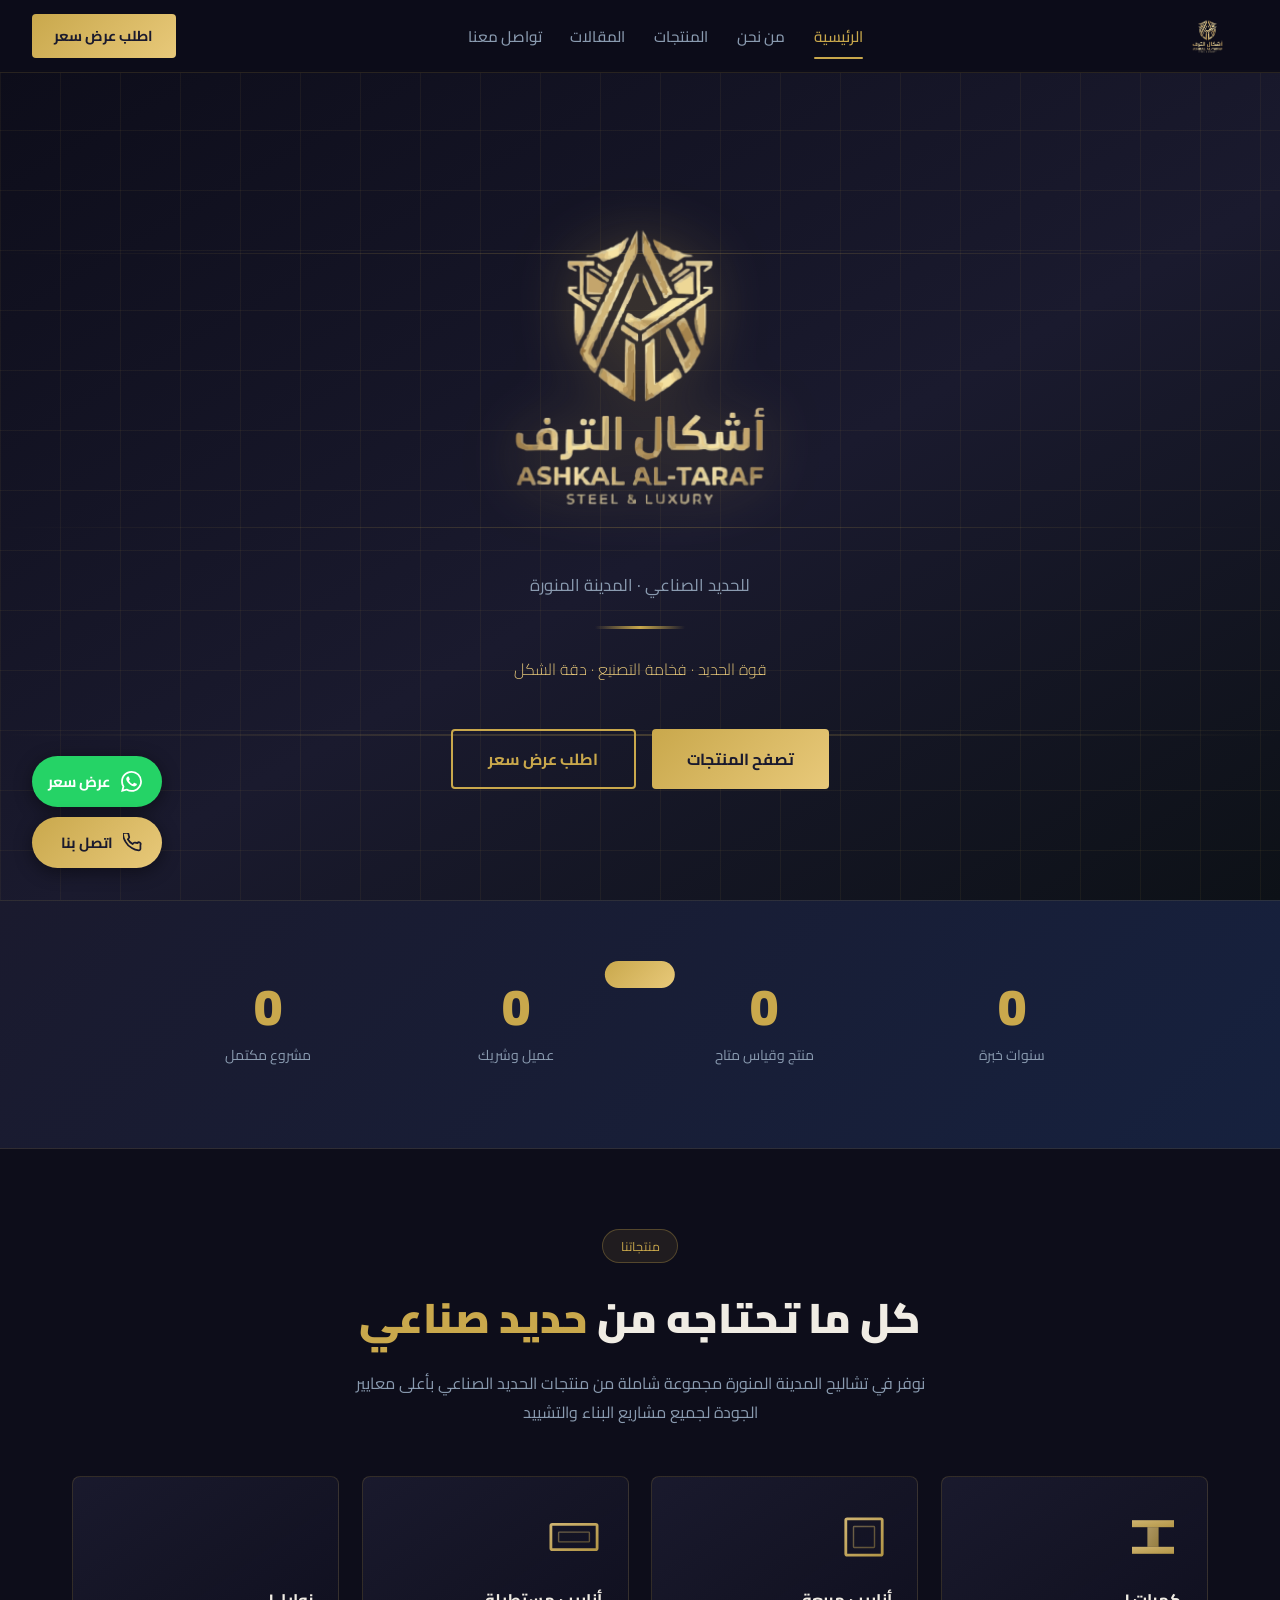
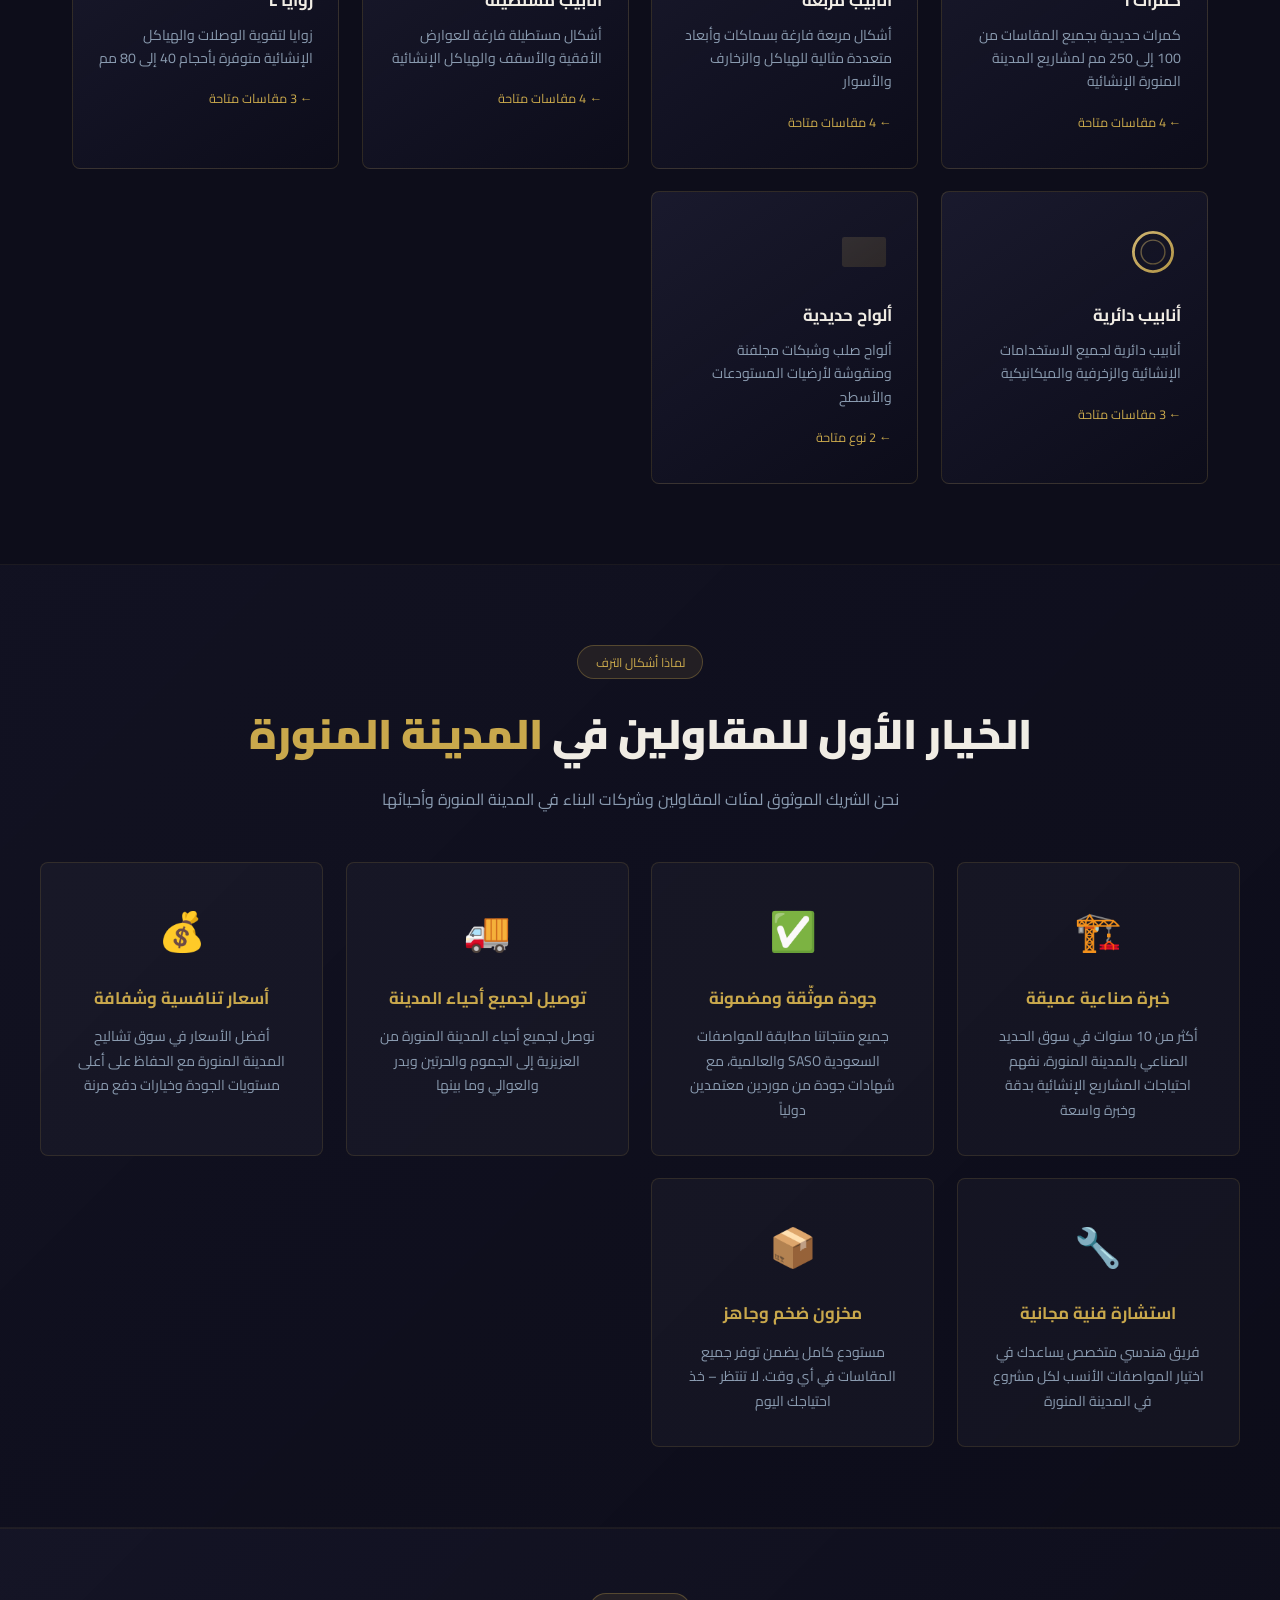
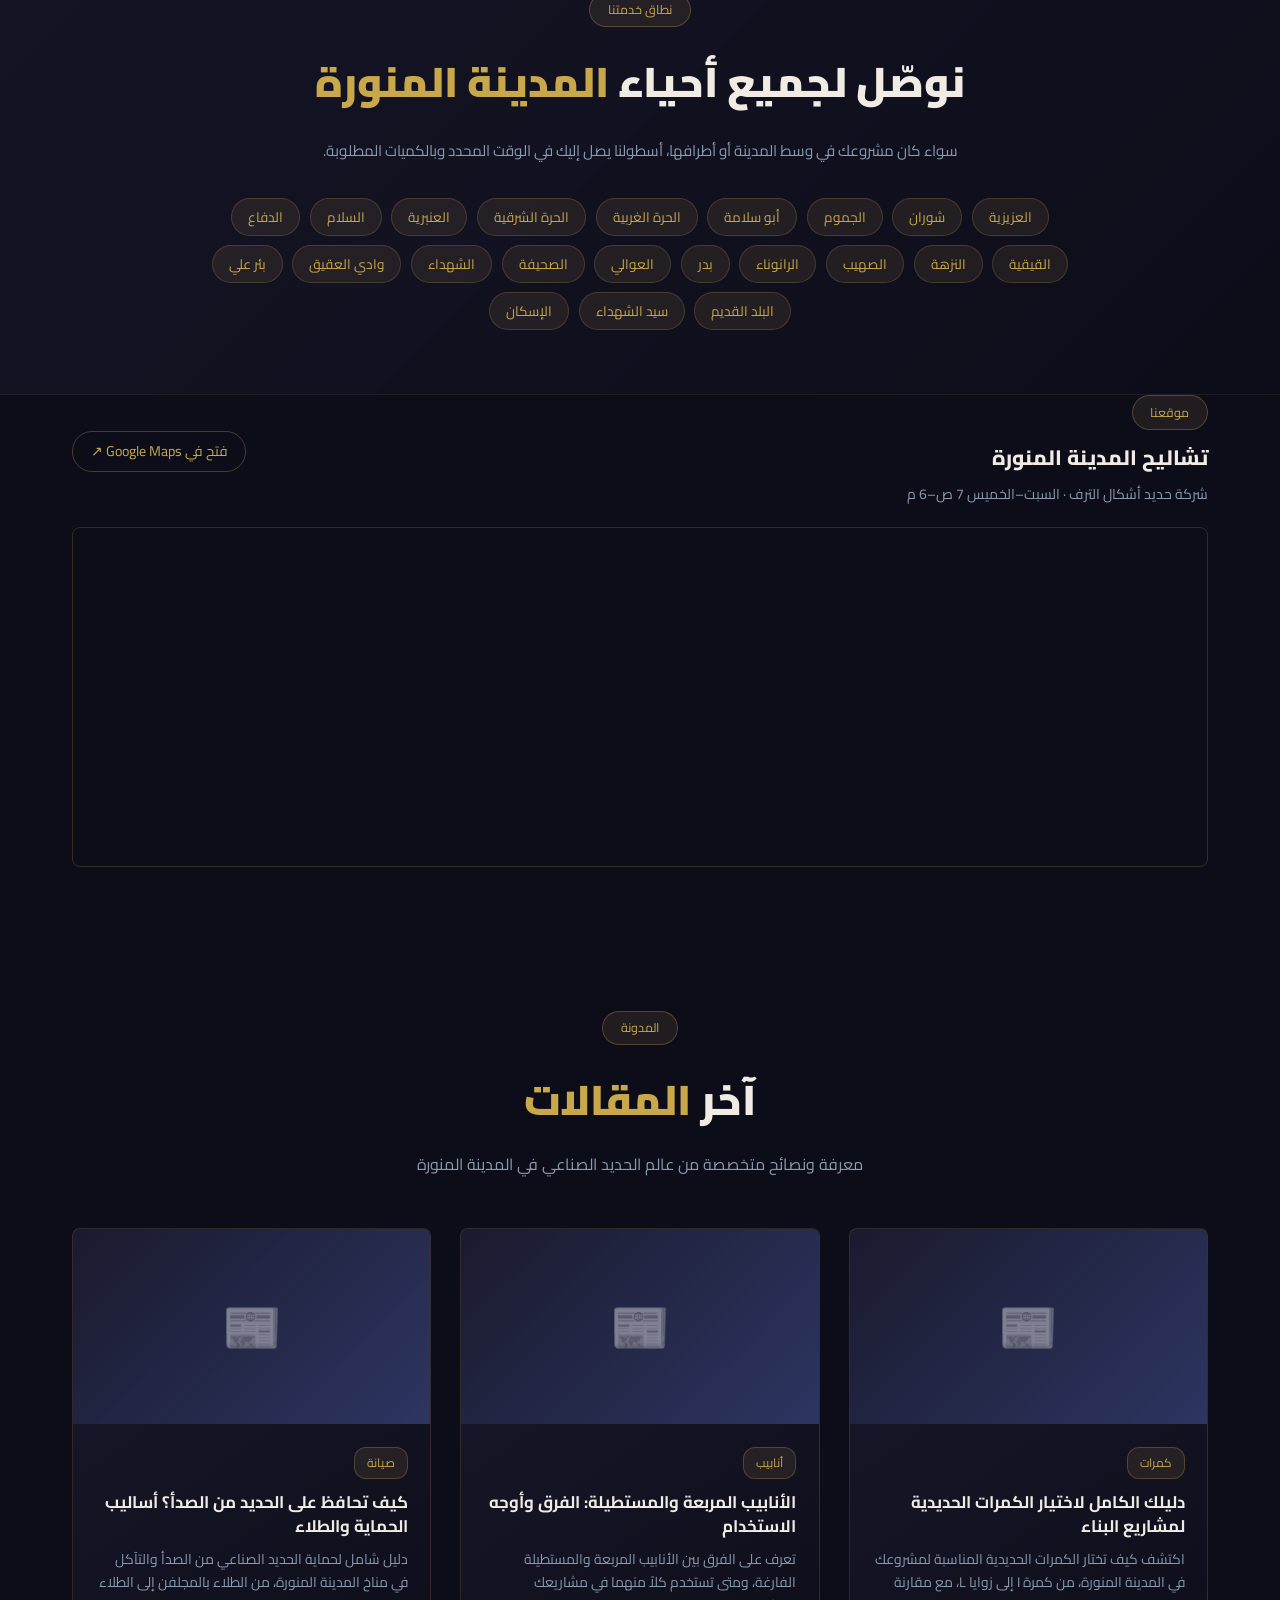
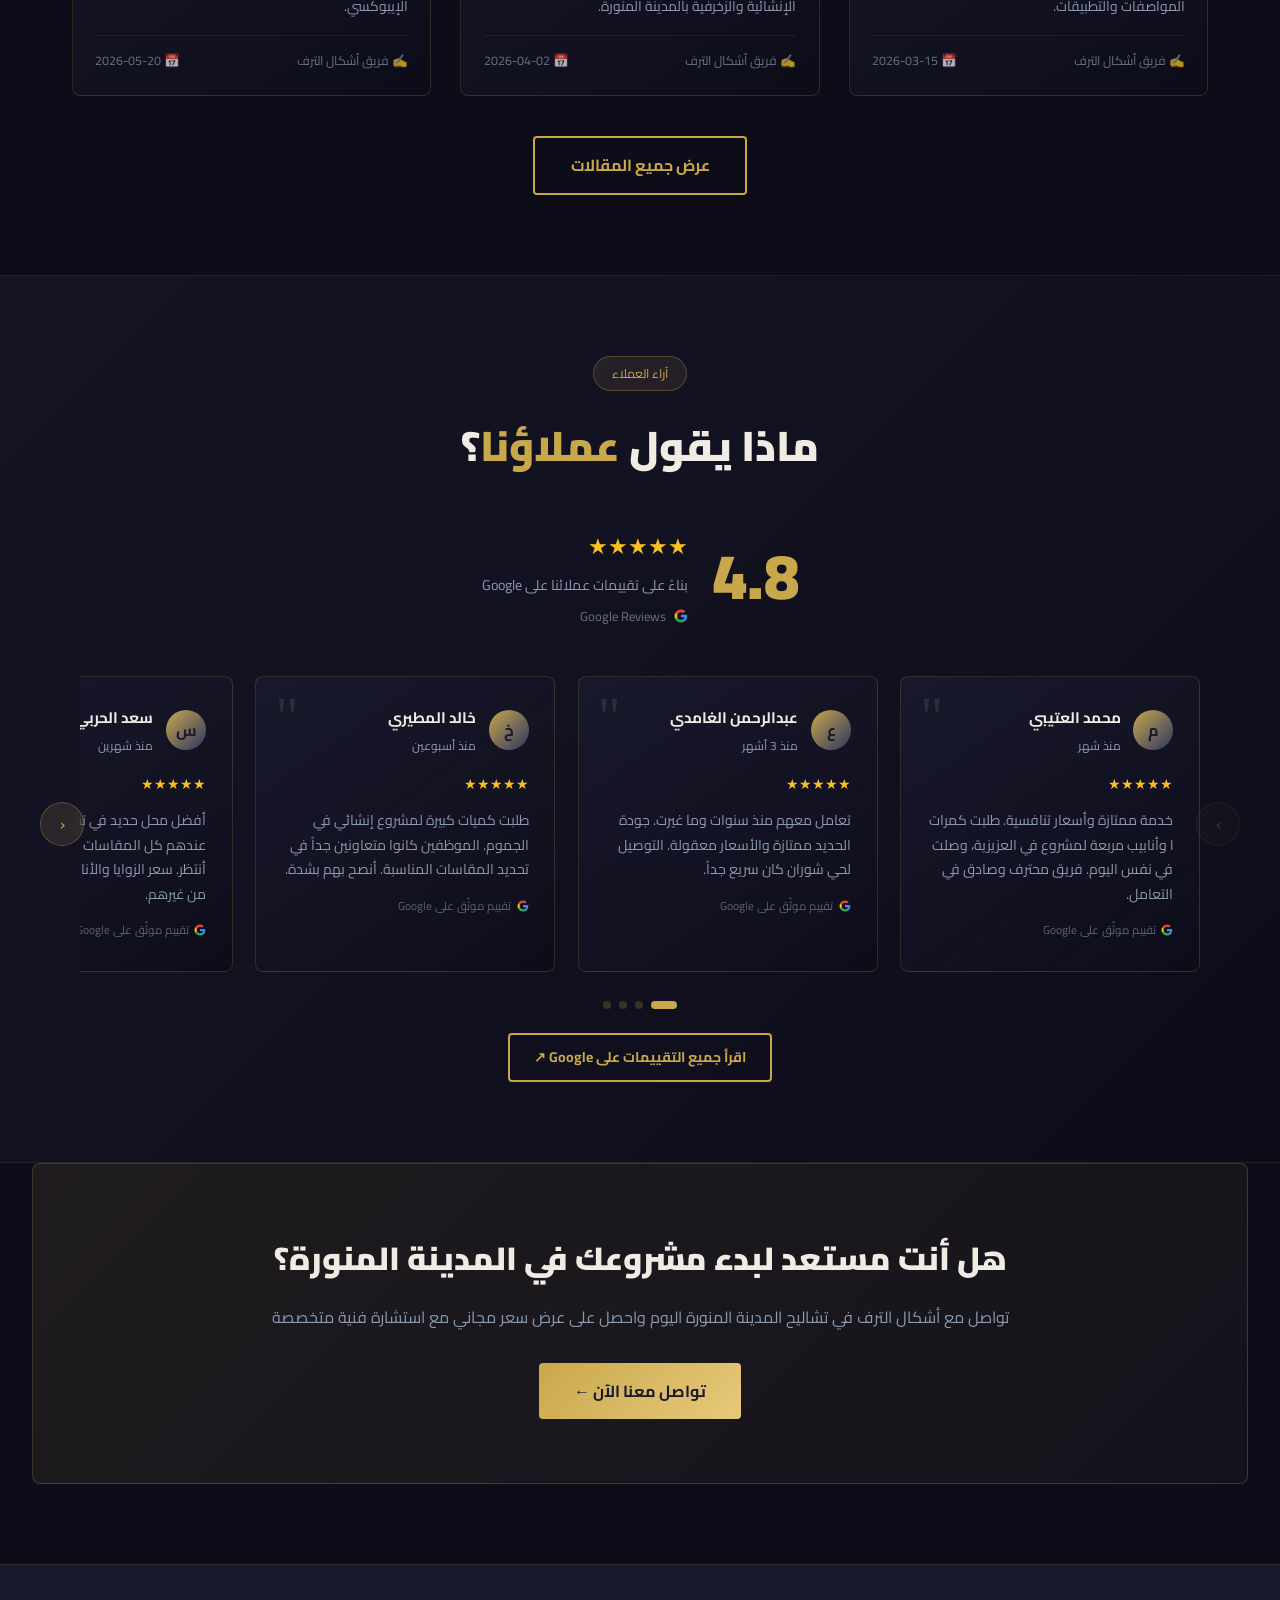
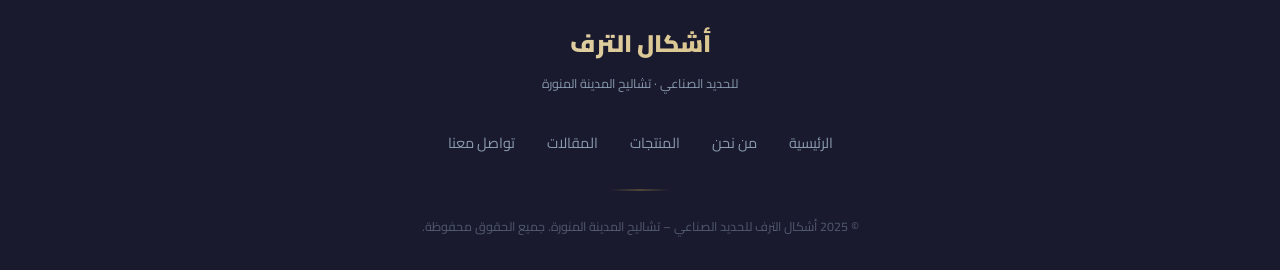
<file: index.html>
<!DOCTYPE html>
<html lang="ar" dir="rtl">

<head>
  <meta charset="UTF-8">
  <link rel="icon" href="/favicon.ico" type="image/x-icon">
  <link rel="apple-touch-icon" href="logo/logo1.png">
  <meta name="viewport" content="width=device-width, initial-scale=1.0">

  <!-- ===== SEO PRIMARY ===== -->
  <title>أشكال الترف للحديد الصناعي | تشاليح المدينة المنورة</title>
  <meta name="description"
    content="أشكال الترف للحديد الصناعي في تشاليح المدينة المنورة – أفضل مورد لكمرات I، أنابيب مربعة ومستطيلة، زوايا L وأنابيب دائرية. نخدم مقاولي المدينة المنورة وجميع أحيائها. اتصل الآن!">
  <meta name="keywords"
    content="حديد صناعي المدينة المنورة، كمرات حديد المدينة المنورة، أنابيب مربعة المدينة المنورة، تشاليح المدينة المنورة، مورد حديد المدينة المنورة، حديد إنشاء المدينة المنورة، أشكال ترف حديد، مقاولين المدينة المنورة، شراء حديد المدينة المنورة، حديد العزيزية، حديد شوران، حديد الجموم، سعر الحديد المدينة المنورة">
  <meta name="author" content="أشكال الترف للحديد الصناعي">
  <meta name="robots" content="index, follow">
  <link rel="canonical" href="https://ashkalaltaraf.com/">

  <!-- ===== OPEN GRAPH ===== -->
  <meta property="og:type" content="website">
  <meta property="og:title" content="أشكال الترف للحديد الصناعي | المدينة المنورة">
  <meta property="og:description"
    content="أفضل مورد للحديد الصناعي في تشاليح المدينة المنورة. كمرات، أنابيب، زوايا بأعلى الجودة وأفضل الأسعار. خدمة جميع أحياء المدينة المنورة.">
  <meta property="og:locale" content="ar_SA">
  <meta property="og:site_name" content="أشكال الترف للحديد الصناعي">

  <!-- ===== LOCAL BUSINESS SCHEMA ===== -->
  <script type="application/ld+json">
{
  "@context": "https://schema.org",
  "@type": "HardwareStore",
  "name": "أشكال الترف للحديد الصناعي",
  "alternateName": "Ashkal Al-Taraf Industrial Steel",
  "description": "متخصصون في بيع الحديد الصناعي بجميع أنواعه وأحجامه – كمرات I، أنابيب مربعة ومستطيلة، زوايا L، أنابيب دائرية وألواح حديدية. نخدم المقاولين وشركات البناء في المدينة المنورة وجميع أحيائها.",
  "url": "https://ashkalaltaraf.com",
  "telephone": ["+966503728688", "+966580295393"],
  "address": {
    "@type": "PostalAddress",
    "streetAddress": "تشاليح المدينة المنورة",
    "addressLocality": "المدينة المنورة",
    "addressRegion": "منطقة المدينة المنورة",
    "addressCountry": "SA"
  },
  "geo": {
    "@type": "GeoCoordinates",
    "latitude": "24.5247",
    "longitude": "39.5692"
  },
  "openingHoursSpecification": [
    {
      "@type": "OpeningHoursSpecification",
      "dayOfWeek": ["Saturday","Sunday","Monday","Tuesday","Wednesday","Thursday"],
      "opens": "07:00",
      "closes": "18:00"
    }
  ],
  "priceRange": "$$",
  "areaServed": [
    "المدينة المنورة", "العزيزية", "شوران", "الجموم", "أبو سلامة",
    "الحرة الغربية", "الحرة الشرقية", "العنبرية", "السلام", "الدفاع",
    "القيقية", "النزهة", "الصهيب", "الرانوناء", "بدر", "العوالي",
    "الصحيفة", "الشهداء", "وادي العقيق", "بئر علي"
  ],
  "hasOfferCatalog": {
    "@type": "OfferCatalog",
    "name": "منتجات الحديد الصناعي",
    "itemListElement": [
      {"@type": "Offer", "itemOffered": {"@type": "Product", "name": "كمرات I الحديدية"}},
      {"@type": "Offer", "itemOffered": {"@type": "Product", "name": "أنابيب مربعة فارغة"}},
      {"@type": "Offer", "itemOffered": {"@type": "Product", "name": "أنابيب مستطيلة فارغة"}},
      {"@type": "Offer", "itemOffered": {"@type": "Product", "name": "زوايا L حديدية"}},
      {"@type": "Offer", "itemOffered": {"@type": "Product", "name": "أنابيب دائرية"}},
      {"@type": "Offer", "itemOffered": {"@type": "Product", "name": "ألواح حديدية"}}
    ]
  }
}
</script>

  <link href="https://fonts.googleapis.com/css2?family=Tajawal:wght@300;400;500;700;800;900&display=swap"
    rel="stylesheet">
  <link rel="stylesheet" href="css/style.css">

  <style>
    /* ================================================
   SPLASH SCREEN
================================================ */
    #splash-screen {
      position: fixed;
      inset: 0;
      z-index: 99999;
      background: #0c0e15;
      display: flex;
      align-items: center;
      justify-content: center;
      overflow: hidden;
      transition: none;
    }

    #splash-screen.s-exit {
      animation: splashUp .75s cubic-bezier(.76, 0, .24, 1) forwards;
    }

    @keyframes splashUp {
      0% {
        transform: translateY(0);
        opacity: 1;
      }

      100% {
        transform: translateY(-100%);
        opacity: .6;
      }
    }

    /* ── خطوط الخلفية الصلبية ── */
    .sp-bg {
      position: absolute;
      inset: 0;
      overflow: hidden;
      pointer-events: none;
    }

    .sp-line {
      position: absolute;
      left: 0;
      right: 0;
      height: 1px;
      background: linear-gradient(90deg, transparent 0%, rgba(201, 168, 76, .18) 50%, transparent 100%);
      transform-origin: center;
      transform: scaleX(0);
      animation: spLineGrow .9s ease forwards;
    }

    .sp-line:nth-child(1) {
      top: 20%;
      animation-delay: .05s;
    }

    .sp-line:nth-child(2) {
      top: 35%;
      height: 2px;
      opacity: .6;
      animation-delay: .12s;
    }

    .sp-line:nth-child(3) {
      top: 50%;
      height: 1px;
      opacity: .3;
      animation-delay: .08s;
    }

    .sp-line:nth-child(4) {
      top: 65%;
      height: 2px;
      opacity: .6;
      animation-delay: .15s;
    }

    .sp-line:nth-child(5) {
      top: 80%;
      animation-delay: .04s;
    }

    @keyframes spLineGrow {
      to {
        transform: scaleX(1);
      }
    }

    /* الخطوط العمودية */
    .sp-vline {
      position: absolute;
      top: 0;
      bottom: 0;
      width: 1px;
      background: linear-gradient(180deg, transparent 0%, rgba(201, 168, 76, .08) 50%, transparent 100%);
      transform-origin: center;
      transform: scaleY(0);
      animation: spVLineGrow .9s ease forwards;
    }

    .sp-vline:nth-child(6) {
      left: 20%;
      animation-delay: .1s;
    }

    .sp-vline:nth-child(7) {
      left: 50%;
      animation-delay: .06s;
    }

    .sp-vline:nth-child(8) {
      right: 20%;
      animation-delay: .13s;
    }

    @keyframes spVLineGrow {
      to {
        transform: scaleY(1);
      }
    }

    /* ── المحتوى المركزي ── */
    .sp-center {
      position: relative;
      z-index: 2;
      display: flex;
      flex-direction: column;
      align-items: center;
      text-align: center;
    }

    /* حلقة التوهج الذهبي خلف اللوجو */
    .sp-glow {
      position: absolute;
      width: 220px;
      height: 220px;
      border-radius: 50%;
      background: radial-gradient(circle, rgba(201, 168, 76, .18) 0%, rgba(201, 168, 76, .04) 50%, transparent 75%);
      animation: spGlowPulse 2.5s ease infinite;
      top: 50%;
      left: 50%;
      transform: translate(-50%, -50%);
      pointer-events: none;
    }

    @keyframes spGlowPulse {

      0%,
      100% {
        transform: translate(-50%, -50%) scale(1);
        opacity: .7;
      }

      50% {
        transform: translate(-50%, -50%) scale(1.15);
        opacity: 1;
      }
    }

    /* غلاف اللوجو */
    .sp-logo-wrap {
      position: relative;
      width: clamp(320px, 85vw, 680px);
      margin-bottom: 1rem;
      animation: spLogoIn .7s cubic-bezier(.34, 1.56, .64, 1) .2s both;
      border-radius: 6px;
      overflow: hidden;
      filter: drop-shadow(0 0 24px rgba(201, 168, 76, .35));
    }

    @keyframes spLogoIn {
      from {
        transform: scale(.55) translateY(20px);
        opacity: 0;
        filter: blur(10px);
      }

      to {
        transform: scale(1) translateY(0);
        opacity: 1;
        filter: blur(0);
      }
    }

    .sp-logo-wrap img {
      width: 100%;
      height: auto;
      display: block;
      border-radius: 6px;
    }

    /* بريق ذهبي يمر على اللوجو */
    .sp-shimmer {
      position: absolute;
      inset: 0;
      border-radius: 8px;
      overflow: hidden;
      pointer-events: none;
    }

    .sp-shimmer::after {
      content: '';
      position: absolute;
      inset: 0;
      background: linear-gradient(110deg, transparent 30%, rgba(255, 255, 255, .55) 50%, transparent 70%);
      transform: translateX(-150%);
      animation: spShimmer .6s ease .95s forwards;
    }

    @keyframes spShimmer {
      to {
        transform: translateX(150%);
      }
    }

    /* اسم الشركة */
    .sp-brand {
      font-family: 'Tajawal', sans-serif;
      font-size: clamp(1.8rem, 5vw, 2.6rem);
      font-weight: 900;
      letter-spacing: 0;
      background: linear-gradient(135deg, #f0f2fa 20%, #c9a84c 60%, #e8c97a 100%);
      -webkit-background-clip: text;
      -webkit-text-fill-color: transparent;
      background-clip: text;
      animation: spTextIn .55s ease .72s both;
    }

    .sp-tagline {
      font-family: 'Tajawal', sans-serif;
      font-size: .95rem;
      letter-spacing: 0;
      color: rgba(201, 168, 76, .65);
      margin-top: .35rem;
      animation: spTextIn .55s ease .88s both;
    }

    @keyframes spTextIn {
      from {
        transform: translateY(22px);
        opacity: 0;
      }

      to {
        transform: translateY(0);
        opacity: 1;
      }
    }

    /* فاصل ذهبي */
    .sp-divider {
      width: 0;
      height: 1.5px;
      background: linear-gradient(90deg, transparent, #c9a84c, transparent);
      margin: 1.1rem auto .9rem;
      animation: spDivider .7s ease 1.05s forwards;
    }

    @keyframes spDivider {
      to {
        width: 160px;
      }
    }

    /* نقاط التحميل */
    .sp-dots {
      display: flex;
      gap: 7px;
      justify-content: center;
      animation: spTextIn .4s ease 1.15s both;
    }

    .sp-dots span {
      width: 7px;
      height: 7px;
      border-radius: 50%;
      background: rgba(201, 168, 76, .4);
      animation: spDot 1.4s ease infinite;
    }

    .sp-dots span:nth-child(2) {
      animation-delay: .22s;
    }

    .sp-dots span:nth-child(3) {
      animation-delay: .44s;
    }

    @keyframes spDot {

      0%,
      100% {
        transform: scale(1);
        background: rgba(201, 168, 76, .35);
      }

      50% {
        transform: scale(1.6);
        background: #c9a84c;
      }
    }
  </style>
</head>

<body data-page="home">

  <!-- ===== SPLASH SCREEN ===== -->
  <div id="splash-screen">

    <!-- خلفية الخطوط -->
    <div class="sp-bg">
      <div class="sp-line"></div>
      <div class="sp-line"></div>
      <div class="sp-line"></div>
      <div class="sp-line"></div>
      <div class="sp-line"></div>
      <div class="sp-vline"></div>
      <div class="sp-vline"></div>
      <div class="sp-vline"></div>
    </div>

    <!-- المحتوى -->
    <div class="sp-center">
      <div class="sp-glow"></div>

      <!-- اللوجو الصورة -->
      <div class="sp-logo-wrap">
        <img src="logo/logo1.png" alt="أشكال الترف للحديد الصناعي" width="676" height="369">
        <div class="sp-shimmer"></div>
      </div>

      <div class="sp-divider"></div>
      <div class="sp-dots">
        <span></span><span></span><span></span>
      </div>
    </div>
  </div>

  <script>
    (function () {
      var sp = document.getElementById('splash-screen');
      document.body.style.overflow = 'hidden';
      setTimeout(function () {
        sp.classList.add('s-exit');
        setTimeout(function () {
          sp.style.display = 'none';
          document.body.style.overflow = '';
          // شغّل العداد بعد ما يختفي الـ splash
          if (typeof initCounters === 'function') initCounters();
        }, 750);
      }, 2200);
    })();
  </script>

  <!-- NAV -->
  <nav id="navbar">
    <a class="nav-logo" href="index.html">
      <div id="nav-logo-icon" style="width:42px;height:42px;flex-shrink:0"></div>
      <div>
        <div class="nav-logo-text">أشكال الترف</div>
        <div class="nav-logo-sub">للحديد الصناعي</div>
      </div>
    </a>
    <ul class="nav-links" id="nav-links">
      <li><a href="index.html" data-page="home">الرئيسية</a></li>
      <li><a href="about.html" data-page="about">من نحن</a></li>
      <li><a href="products.html" data-page="products">المنتجات</a></li>
      <li><a href="articles.html" data-page="articles">المقالات</a></li>
      <li><a href="contact.html" data-page="contact">تواصل معنا</a></li>
    </ul>
    <a href="contact.html" class="nav-cta">اطلب عرض سعر</a>
    <button class="hamburger" id="hamburger" onclick="toggleMenu()" aria-label="القائمة">
      <span></span><span></span><span></span>
    </button>
  </nav>

  <!-- MAIN -->
  <main id="main" class="page">

    <!-- HERO -->
    <section class="hero">
      <div class="hero-grid"></div>
      <div class="sweep-bar" style="top:22%"></div>
      <div class="sweep-bar" style="top:55%;animation-delay:1.8s"></div>
      <div class="sweep-bar" style="top:80%;animation-delay:3.5s"></div>
      <div class="hero-content">
        <img class="hero-brand-img" src="logo/logo1.png" alt="أشكال الترف للحديد الصناعي" width="676" height="369">
        <div class="hero-sub" style="margin-top:.6rem">للحديد الصناعي · المدينة المنورة</div>
        <div class="gold-line"></div>
        <div class="hero-tagline">قوة الحديد · فخامة التصنيع · دقة الشكل</div>
        <div class="hero-btns">
          <a href="products.html" class="btn-primary">تصفح المنتجات</a>
          <a href="contact.html" class="btn-outline">اطلب عرض سعر</a>
        </div>
      </div>
    </section>

    <!-- STATS -->
    <div class="stats-band">
      <div class="stats-grid">
        <div class="stat-card reveal">
          <div class="stat-num" data-target="10">0</div>
          <div class="stat-label">سنوات خبرة</div>
        </div>
        <div class="stat-card reveal">
          <div class="stat-num" data-target="5000">0</div>
          <div class="stat-label">منتج وقياس متاح</div>
        </div>
        <div class="stat-card reveal">
          <div class="stat-num" data-target="7000">0</div>
          <div class="stat-label">عميل وشريك</div>
        </div>
        <div class="stat-card reveal">
          <div class="stat-num" data-target="88000">0</div>
          <div class="stat-label">مشروع مكتمل</div>
        </div>
      </div>
    </div>

    <!-- CATEGORIES -->
    <div class="section">
      <div class="section-center">
        <div class="sec-badge">منتجاتنا</div>
        <h2 class="sec-title">كل ما تحتاجه من <span>حديد صناعي</span></h2>
        <p class="sec-desc">نوفر في تشاليح المدينة المنورة مجموعة شاملة من منتجات الحديد الصناعي بأعلى معايير الجودة
          لجميع مشاريع البناء والتشييد</p>
      </div>
      <div class="cat-grid" id="cat-grid"></div>
    </div>

    <!-- WHY US -->
    <div class="why-band">
      <div style="max-width:1200px;margin:0 auto">
        <div class="section-center">
          <div class="sec-badge">لماذا أشكال الترف</div>
          <h2 class="sec-title">الخيار الأول للمقاولين في <span>المدينة المنورة</span></h2>
          <p class="sec-desc">نحن الشريك الموثوق لمئات المقاولين وشركات البناء في المدينة المنورة وأحيائها</p>
        </div>
        <div class="why-grid">
          <div class="why-card reveal">
            <div class="why-icon">🏗️</div>
            <div class="why-title">خبرة صناعية عميقة</div>
            <div class="why-text">أكثر من 10 سنوات في سوق الحديد الصناعي بالمدينة المنورة، نفهم احتياجات المشاريع
              الإنشائية بدقة وخبرة واسعة</div>
          </div>
          <div class="why-card reveal">
            <div class="why-icon">✅</div>
            <div class="why-title">جودة موثّقة ومضمونة</div>
            <div class="why-text">جميع منتجاتنا مطابقة للمواصفات السعودية SASO والعالمية، مع شهادات جودة من موردين
              معتمدين دولياً</div>
          </div>
          <div class="why-card reveal">
            <div class="why-icon">🚚</div>
            <div class="why-title">توصيل لجميع أحياء المدينة</div>
            <div class="why-text">نوصل لجميع أحياء المدينة المنورة من العزيزية إلى الجموم والحرتين وبدر والعوالي وما
              بينها</div>
          </div>
          <div class="why-card reveal">
            <div class="why-icon">💰</div>
            <div class="why-title">أسعار تنافسية وشفافة</div>
            <div class="why-text">أفضل الأسعار في سوق تشاليح المدينة المنورة مع الحفاظ على أعلى مستويات الجودة وخيارات
              دفع مرنة</div>
          </div>
          <div class="why-card reveal">
            <div class="why-icon">🔧</div>
            <div class="why-title">استشارة فنية مجانية</div>
            <div class="why-text">فريق هندسي متخصص يساعدك في اختيار المواصفات الأنسب لكل مشروع في المدينة المنورة</div>
          </div>
          <div class="why-card reveal">
            <div class="why-icon">📦</div>
            <div class="why-title">مخزون ضخم وجاهز</div>
            <div class="why-text">مستودع كامل يضمن توفر جميع المقاسات في أي وقت. لا تنتظر – خذ احتياجك اليوم</div>
          </div>
        </div>
      </div>
    </div>

    <!-- AREAS SERVED — SEO section -->
    <div
      style="background:linear-gradient(135deg,rgba(26,26,46,.6),rgba(13,13,26,.8));border-top:1px solid rgba(201,168,76,.08);border-bottom:1px solid rgba(201,168,76,.08);padding:4rem 2rem;text-align:center">
      <div class="sec-badge">نطاق خدمتنا</div>
      <h2 class="sec-title" style="margin-bottom:1rem">نوصّل لجميع أحياء <span>المدينة المنورة</span></h2>
      <p style="color:var(--silver);font-size:.95rem;max-width:800px;margin:0 auto 2rem;line-height:1.9">
        سواء كان مشروعك في وسط المدينة أو أطرافها، أسطولنا يصل إليك في الوقت المحدد وبالكميات المطلوبة.
      </p>
      <div style="display:flex;flex-wrap:wrap;gap:.6rem;justify-content:center;max-width:900px;margin:0 auto">
        <!-- أحياء المدينة المنورة — كلمات مفتاحية SEO -->
        <span
          style="background:rgba(201,168,76,.1);border:1px solid rgba(201,168,76,.22);border-radius:20px;padding:.3rem 1rem;color:var(--gold);font-size:.85rem">العزيزية</span>
        <span
          style="background:rgba(201,168,76,.1);border:1px solid rgba(201,168,76,.22);border-radius:20px;padding:.3rem 1rem;color:var(--gold);font-size:.85rem">شوران</span>
        <span
          style="background:rgba(201,168,76,.1);border:1px solid rgba(201,168,76,.22);border-radius:20px;padding:.3rem 1rem;color:var(--gold);font-size:.85rem">الجموم</span>
        <span
          style="background:rgba(201,168,76,.1);border:1px solid rgba(201,168,76,.22);border-radius:20px;padding:.3rem 1rem;color:var(--gold);font-size:.85rem">أبو
          سلامة</span>
        <span
          style="background:rgba(201,168,76,.1);border:1px solid rgba(201,168,76,.22);border-radius:20px;padding:.3rem 1rem;color:var(--gold);font-size:.85rem">الحرة
          الغربية</span>
        <span
          style="background:rgba(201,168,76,.1);border:1px solid rgba(201,168,76,.22);border-radius:20px;padding:.3rem 1rem;color:var(--gold);font-size:.85rem">الحرة
          الشرقية</span>
        <span
          style="background:rgba(201,168,76,.1);border:1px solid rgba(201,168,76,.22);border-radius:20px;padding:.3rem 1rem;color:var(--gold);font-size:.85rem">العنبرية</span>
        <span
          style="background:rgba(201,168,76,.1);border:1px solid rgba(201,168,76,.22);border-radius:20px;padding:.3rem 1rem;color:var(--gold);font-size:.85rem">السلام</span>
        <span
          style="background:rgba(201,168,76,.1);border:1px solid rgba(201,168,76,.22);border-radius:20px;padding:.3rem 1rem;color:var(--gold);font-size:.85rem">الدفاع</span>
        <span
          style="background:rgba(201,168,76,.1);border:1px solid rgba(201,168,76,.22);border-radius:20px;padding:.3rem 1rem;color:var(--gold);font-size:.85rem">القيقية</span>
        <span
          style="background:rgba(201,168,76,.1);border:1px solid rgba(201,168,76,.22);border-radius:20px;padding:.3rem 1rem;color:var(--gold);font-size:.85rem">النزهة</span>
        <span
          style="background:rgba(201,168,76,.1);border:1px solid rgba(201,168,76,.22);border-radius:20px;padding:.3rem 1rem;color:var(--gold);font-size:.85rem">الصهيب</span>
        <span
          style="background:rgba(201,168,76,.1);border:1px solid rgba(201,168,76,.22);border-radius:20px;padding:.3rem 1rem;color:var(--gold);font-size:.85rem">الرانوناء</span>
        <span
          style="background:rgba(201,168,76,.1);border:1px solid rgba(201,168,76,.22);border-radius:20px;padding:.3rem 1rem;color:var(--gold);font-size:.85rem">بدر</span>
        <span
          style="background:rgba(201,168,76,.1);border:1px solid rgba(201,168,76,.22);border-radius:20px;padding:.3rem 1rem;color:var(--gold);font-size:.85rem">العوالي</span>
        <span
          style="background:rgba(201,168,76,.1);border:1px solid rgba(201,168,76,.22);border-radius:20px;padding:.3rem 1rem;color:var(--gold);font-size:.85rem">الصحيفة</span>
        <span
          style="background:rgba(201,168,76,.1);border:1px solid rgba(201,168,76,.22);border-radius:20px;padding:.3rem 1rem;color:var(--gold);font-size:.85rem">الشهداء</span>
        <span
          style="background:rgba(201,168,76,.1);border:1px solid rgba(201,168,76,.22);border-radius:20px;padding:.3rem 1rem;color:var(--gold);font-size:.85rem">وادي
          العقيق</span>
        <span
          style="background:rgba(201,168,76,.1);border:1px solid rgba(201,168,76,.22);border-radius:20px;padding:.3rem 1rem;color:var(--gold);font-size:.85rem">بئر
          علي</span>
        <span
          style="background:rgba(201,168,76,.1);border:1px solid rgba(201,168,76,.22);border-radius:20px;padding:.3rem 1rem;color:var(--gold);font-size:.85rem">البلد
          القديم</span>
        <span
          style="background:rgba(201,168,76,.1);border:1px solid rgba(201,168,76,.22);border-radius:20px;padding:.3rem 1rem;color:var(--gold);font-size:.85rem">سيد
          الشهداء</span>
        <span
          style="background:rgba(201,168,76,.1);border:1px solid rgba(201,168,76,.22);border-radius:20px;padding:.3rem 1rem;color:var(--gold);font-size:.85rem">الإسكان</span>
      </div>
    </div>

    <!-- MAP SECTION -->
    <div style="padding:0 2rem 4rem;max-width:1200px;margin:0 auto">
      <div
        style="display:flex;align-items:center;justify-content:space-between;flex-wrap:wrap;gap:1rem;margin-bottom:1.2rem">
        <div>
          <div class="sec-badge" style="margin-bottom:.5rem">موقعنا</div>
          <h3 style="color:var(--white);font-size:1.3rem;font-weight:800">تشاليح المدينة المنورة</h3>
          <p style="color:var(--silver);font-size:.88rem;margin-top:.3rem">شركة حديد أشكال الترف · السبت–الخميس 7 ص–6 م
          </p>
        </div>
        <a href="https://maps.google.com/?q=24.5991057,39.6653827" target="_blank" rel="noopener"
          style="color:var(--gold);font-size:.88rem;text-decoration:none;border:1px solid rgba(201,168,76,.3);padding:.4rem 1.1rem;border-radius:20px;transition:background .3s;white-space:nowrap"
          onmouseover="this.style.background='rgba(201,168,76,.1)'" onmouseout="this.style.background='transparent'">
          فتح في Google Maps ↗
        </a>
      </div>
      <div class="map-embed reveal">
        <iframe src="https://maps.google.com/maps?q=24.5991057,39.6653827&z=17&hl=ar&output=embed&iwloc=near"
          allowfullscreen loading="lazy" referrerpolicy="no-referrer-when-downgrade"></iframe>
      </div>
    </div>

    <!-- LATEST ARTICLES -->
    <div class="section" id="articles-section" style="display:none">
      <div class="section-center" style="margin-bottom:2.5rem">
        <div class="sec-badge">المدونة</div>
        <h2 class="sec-title">آخر <span>المقالات</span></h2>
        <p class="sec-desc">معرفة ونصائح متخصصة من عالم الحديد الصناعي في المدينة المنورة</p>
      </div>
      <div class="articles-grid" id="home-articles"></div>
      <div style="text-align:center;margin-top:2.5rem">
        <a href="articles.html" class="btn-outline">عرض جميع المقالات</a>
      </div>
    </div>

    <!-- REVIEWS -->
    <div class="reviews-band">
      <div style="max-width:1200px;margin:0 auto">
        <div class="section-center" style="margin-bottom:2.5rem">
          <div class="sec-badge">آراء العملاء</div>
          <h2 class="sec-title">ماذا يقول <span>عملاؤنا</span>؟</h2>
        </div>
        <div class="reviews-summary reveal">
          <div class="reviews-score">4.8</div>
          <div class="reviews-meta">
            <div class="reviews-stars">★★★★★</div>
            <div class="reviews-count">بناءً على تقييمات عملائنا على Google</div>
            <div class="reviews-google">
              <svg viewBox="0 0 24 24" width="14" height="14" fill="currentColor">
                <path
                  d="M22.56 12.25c0-.78-.07-1.53-.2-2.25H12v4.26h5.92c-.26 1.37-1.04 2.53-2.21 3.31v2.77h3.57c2.08-1.92 3.28-4.74 3.28-8.09z"
                  fill="#4285F4" />
                <path
                  d="M12 23c2.97 0 5.46-.98 7.28-2.66l-3.57-2.77c-.98.66-2.23 1.06-3.71 1.06-2.86 0-5.29-1.93-6.16-4.53H2.18v2.84C3.99 20.53 7.7 23 12 23z"
                  fill="#34A853" />
                <path
                  d="M5.84 14.09c-.22-.66-.35-1.36-.35-2.09s.13-1.43.35-2.09V7.07H2.18C1.43 8.55 1 10.22 1 12s.43 3.45 1.18 4.93l2.85-2.22.81-.62z"
                  fill="#FBBC05" />
                <path
                  d="M12 5.38c1.62 0 3.06.56 4.21 1.64l3.15-3.15C17.45 2.09 14.97 1 12 1 7.7 1 3.99 3.47 2.18 7.07l3.66 2.84c.87-2.6 3.3-4.53 6.16-4.53z"
                  fill="#EA4335" />
              </svg>
              Google Reviews
            </div>
          </div>
        </div>

        <!-- Carousel wrapper -->
        <div class="reviews-carousel" id="reviews-carousel">
          <button class="rev-arrow rev-arrow-prev" id="rev-prev" aria-label="السابق">&#8250;</button>
          <button class="rev-arrow rev-arrow-next" id="rev-next" aria-label="التالي">&#8249;</button>
          <div class="reviews-track-wrap">
            <div class="reviews-track" id="reviews-track"></div>
          </div>
        </div>
        <div class="rev-dots" id="rev-dots"></div>

        <div style="text-align:center;margin-top:1.5rem">
          <a href="https://www.google.com/maps/place/%D8%B4%D8%B1%D9%83%D8%A9+%D8%AD%D8%AF%D9%8A%D8%AF+%D8%A7%D8%B4%D9%83%D8%A7%D9%84+%D8%A7%D9%84%D8%AA%D8%B1%D9%81+%D9%84%D9%84%D8%AD%D8%AF%D9%8A%D8%AF/@24.5990782,39.6653285,17z"
            target="_blank" rel="noopener" class="btn-outline" style="font-size:.88rem;padding:.6rem 1.5rem">
            اقرأ جميع التقييمات على Google ↗
          </a>
        </div>
      </div>
    </div>

    <!-- CTA -->
    <div class="cta-band reveal">
      <h2>هل أنت مستعد لبدء مشروعك في المدينة المنورة؟</h2>
      <p>تواصل مع أشكال الترف في تشاليح المدينة المنورة اليوم واحصل على عرض سعر مجاني مع استشارة فنية متخصصة</p>
      <a href="contact.html" class="btn-primary">تواصل معنا الآن ←</a>
    </div>

  </main>

  <!-- FOOTER -->
  <footer>
    <div class="footer-logo">أشكال الترف</div>
    <div class="footer-sub">للحديد الصناعي · تشاليح المدينة المنورة</div>
    <ul class="footer-links">
      <li><a href="index.html">الرئيسية</a></li>
      <li><a href="about.html">من نحن</a></li>
      <li><a href="products.html">المنتجات</a></li>
      <li><a href="articles.html">المقالات</a></li>
      <li><a href="contact.html">تواصل معنا</a></li>
    </ul>
    <div class="footer-divider"></div>
    <div class="footer-bottom">© 2025 أشكال الترف للحديد الصناعي – تشاليح المدينة المنورة. جميع الحقوق محفوظة.</div>
  </footer>

  <div class="notif" id="notif"></div>
  <script src="js/data.js"></script>
  <script src="js/main.js"></script>
  <script>
    // hero-logo already has the real logo inline

    const catData = [
      { type: 'ibeam', name: 'كمرات I', desc: 'كمرات حديدية بجميع المقاسات من 100 إلى 250 مم لمشاريع المدينة المنورة الإنشائية', count: '4 مقاسات' },
      { type: 'square', name: 'أنابيب مربعة', desc: 'أشكال مربعة فارغة بسماكات وأبعاد متعددة مثالية للهياكل والزخارف والأسوار', count: '4 مقاسات' },
      { type: 'rect', name: 'أنابيب مستطيلة', desc: 'أشكال مستطيلة فارغة للعوارض الأفقية والأسقف والهياكل الإنشائية', count: '4 مقاسات' },
      { type: 'angle', name: 'زوايا L', desc: 'زوايا لتقوية الوصلات والهياكل الإنشائية متوفرة بأحجام 40 إلى 80 مم', count: '3 مقاسات' },
      { type: 'round', name: 'أنابيب دائرية', desc: 'أنابيب دائرية لجميع الاستخدامات الإنشائية والزخرفية والميكانيكية', count: '3 مقاسات' },
      { type: 'sheet', name: 'ألواح حديدية', desc: 'ألواح صلب وشبكات مجلفنة ومنقوشة لأرضيات المستودعات والأسطح', count: '2 نوع' },
    ];
    document.getElementById('cat-grid').innerHTML = catData.map(c => `
    <a class="cat-card reveal" href="products.html">
      <div class="cat-icon">${icon(c.type)}</div>
      <div class="cat-name">${c.name}</div>
      <div class="cat-desc">${c.desc}</div>
      <div class="cat-count">← ${c.count} متاحة</div>
    </a>`).join('');

    const featured = [...articles].slice(0, 3);
    if (featured.length) {
      document.getElementById('articles-section').style.display = 'block';
      document.getElementById('home-articles').innerHTML = featured.map(articleCardHTML).join('');
    }

    /* Reviews */
    const rt = document.getElementById('reviews-track');
    if (rt && typeof REVIEWS !== 'undefined') {
      rt.innerHTML = REVIEWS.map(r => `
      <div class="review-card">
        <div class="review-header">
          <div class="review-avatar">${r.initial}</div>
          <div><div class="review-name">${r.name}</div><div class="review-date">${r.date}</div></div>
        </div>
        <div class="review-stars">★★★★★</div>
        <div class="review-text">${r.text}</div>
        <div class="review-badge">
          <svg viewBox="0 0 24 24" width="12" height="12"><path d="M22.56 12.25c0-.78-.07-1.53-.2-2.25H12v4.26h5.92c-.26 1.37-1.04 2.53-2.21 3.31v2.77h3.57c2.08-1.92 3.28-4.74 3.28-8.09z" fill="#4285F4"/><path d="M12 23c2.97 0 5.46-.98 7.28-2.66l-3.57-2.77c-.98.66-2.23 1.06-3.71 1.06-2.86 0-5.29-1.93-6.16-4.53H2.18v2.84C3.99 20.53 7.7 23 12 23z" fill="#34A853"/><path d="M5.84 14.09c-.22-.66-.35-1.36-.35-2.09s.13-1.43.35-2.09V7.07H2.18C1.43 8.55 1 10.22 1 12s.43 3.45 1.18 4.93l2.85-2.22.81-.62z" fill="#FBBC05"/><path d="M12 5.38c1.62 0 3.06.56 4.21 1.64l3.15-3.15C17.45 2.09 14.97 1 12 1 7.7 1 3.99 3.47 2.18 7.07l3.66 2.84c.87-2.6 3.3-4.53 6.16-4.53z" fill="#EA4335"/></svg>
          تقييم موثّق على Google
        </div>
      </div>`).join('');
    }

    /* ── CAROUSEL INIT ── */
    function initCarousel() {
      const track = document.getElementById('reviews-track');
      const wrap = document.querySelector('.reviews-track-wrap');
      const dotsEl = document.getElementById('rev-dots');
      const btnPrev = document.getElementById('rev-prev');
      const btnNext = document.getElementById('rev-next');
      if (!track || !track.children.length) return;

      const cards = Array.from(track.children);
      const total = cards.length;
      const GAP = 22;       // px – matches CSS gap (1.4rem ≈ 22px)
      let current = 0;
      let autoTimer;

      /* how many cards fit visible at once */
      function visibleCount() {
        const w = wrap.offsetWidth;
        const cw = cards[0].offsetWidth + GAP;
        return Math.max(1, Math.floor(w / cw));
      }

      /* max slide index */
      function maxIndex() {
        return Math.max(0, total - visibleCount());
      }

      /* slide to index */
      function goTo(idx) {
        current = Math.max(0, Math.min(idx, maxIndex()));
        const cw = cards[0].offsetWidth + GAP;
        track.style.transform = `translateX(${current * cw}px)`; /* RTL: positive = move right */
        updateDots();
        updateArrows();
      }

      /* dots */
      function buildDots() {
        if (!dotsEl) return;
        dotsEl.innerHTML = '';
        const pages = maxIndex() + 1;
        for (let i = 0; i < pages; i++) {
          const d = document.createElement('button');
          d.className = 'rev-dot' + (i === current ? ' active' : '');
          d.addEventListener('click', () => { goTo(i); resetAuto(); });
          dotsEl.appendChild(d);
        }
      }

      function updateDots() {
        if (!dotsEl) return;
        dotsEl.querySelectorAll('.rev-dot').forEach((d, i) => d.classList.toggle('active', i === current));
      }

      function updateArrows() {
        if (btnPrev) btnPrev.disabled = current === 0;
        if (btnNext) btnNext.disabled = current >= maxIndex();
      }

      /* navigation */
      function next() { current < maxIndex() ? goTo(current + 1) : goTo(0); }
      function prev() { current > 0 ? goTo(current - 1) : goTo(maxIndex()); }

      if (btnNext) btnNext.addEventListener('click', () => { next(); resetAuto(); });
      if (btnPrev) btnPrev.addEventListener('click', () => { prev(); resetAuto(); });

      /* swipe support (touch) */
      let touchX = 0;
      track.addEventListener('touchstart', e => { touchX = e.touches[0].clientX; }, { passive: true });
      track.addEventListener('touchend', e => {
        const dx = e.changedTouches[0].clientX - touchX;
        if (Math.abs(dx) > 40) { dx > 0 ? prev() : next(); resetAuto(); }
      }, { passive: true });

      /* auto-play */
      function startAuto() { autoTimer = setInterval(next, 5000); }
      function stopAuto() { clearInterval(autoTimer); }
      function resetAuto() { stopAuto(); startAuto(); }

      const carousel = document.getElementById('reviews-carousel');
      if (carousel) {
        carousel.addEventListener('mouseenter', stopAuto);
        carousel.addEventListener('mouseleave', startAuto);
      }

      /* rebuild on resize */
      let resizeTimer;
      window.addEventListener('resize', () => {
        clearTimeout(resizeTimer);
        resizeTimer = setTimeout(() => { buildDots(); goTo(Math.min(current, maxIndex())); }, 200);
      }, { passive: true });

      buildDots(); goTo(0); startAuto();
    }

    setTimeout(initCarousel, 150); /* after reviews are rendered */
    setTimeout(initReveal, 100);
    // initCounters يشتغل بعد انتهاء الـ splash (في الأعلى)
  </script>
</body>

</html>
</file>
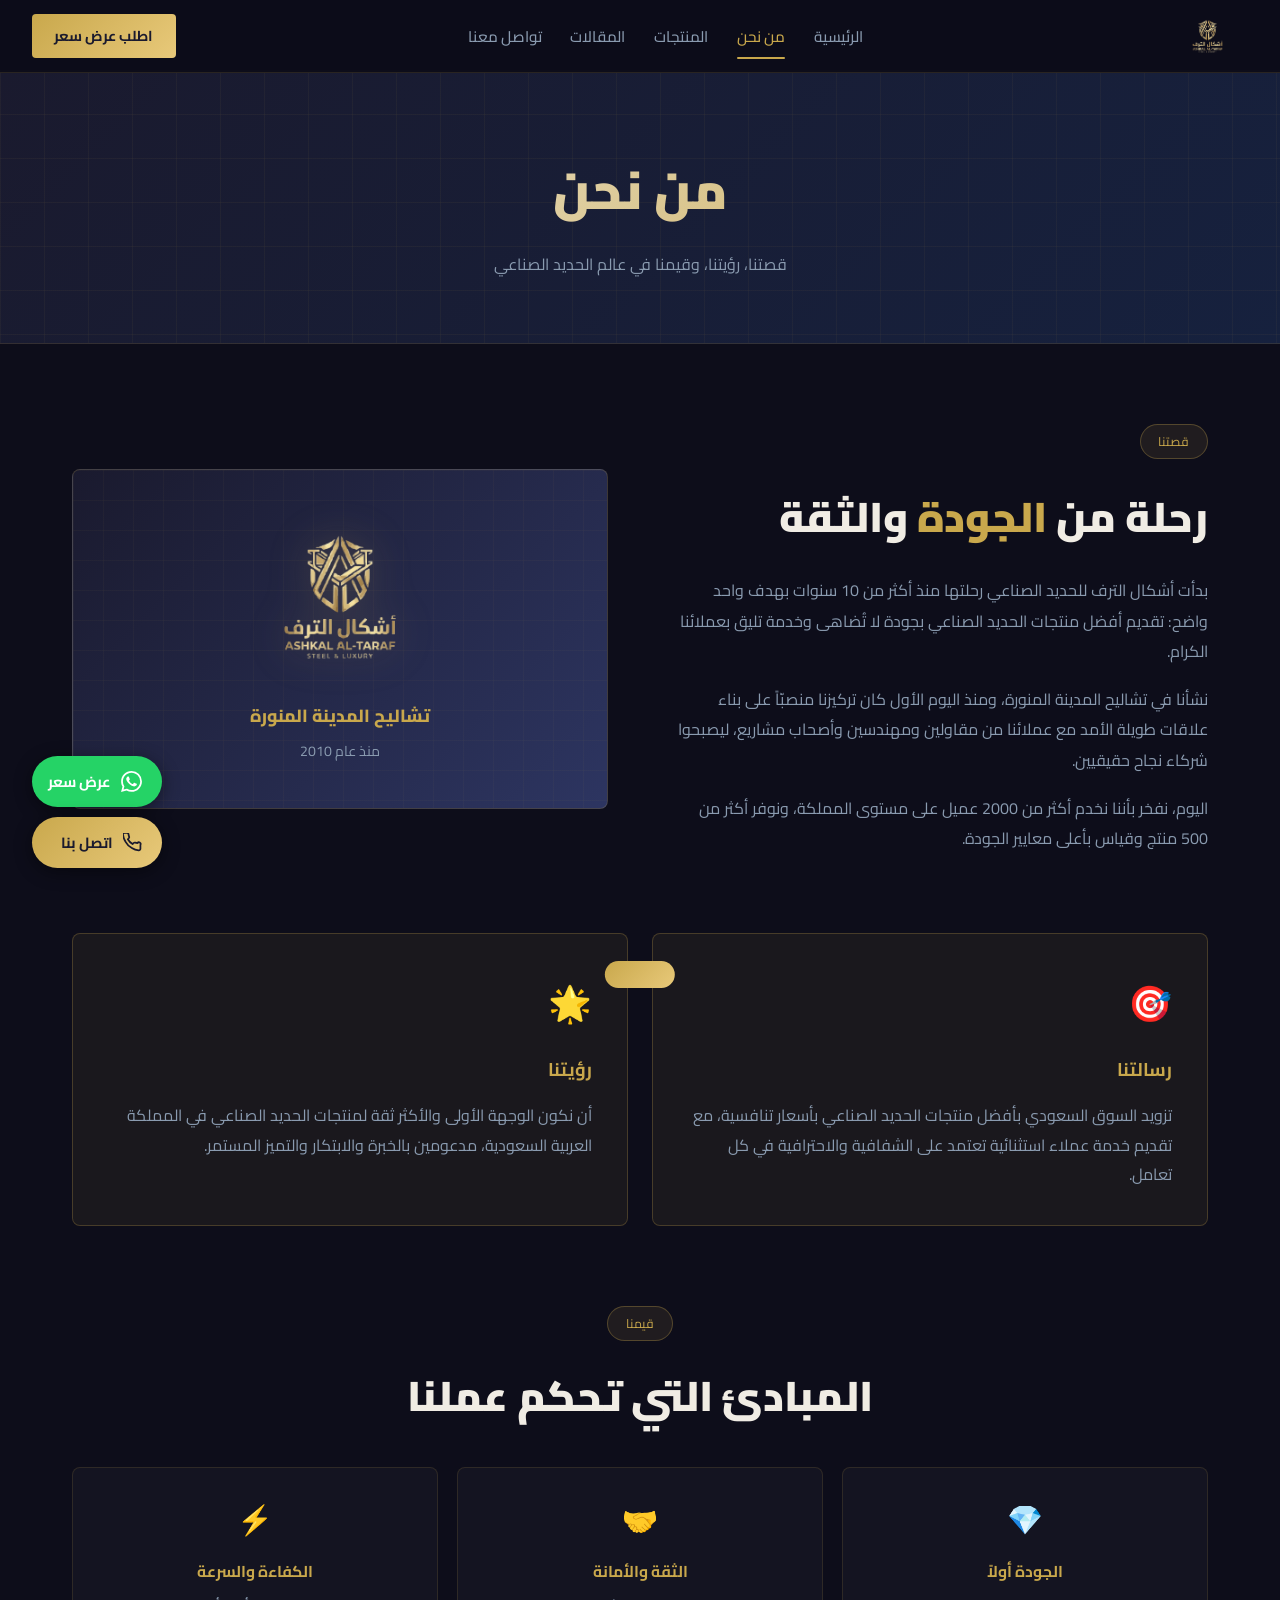
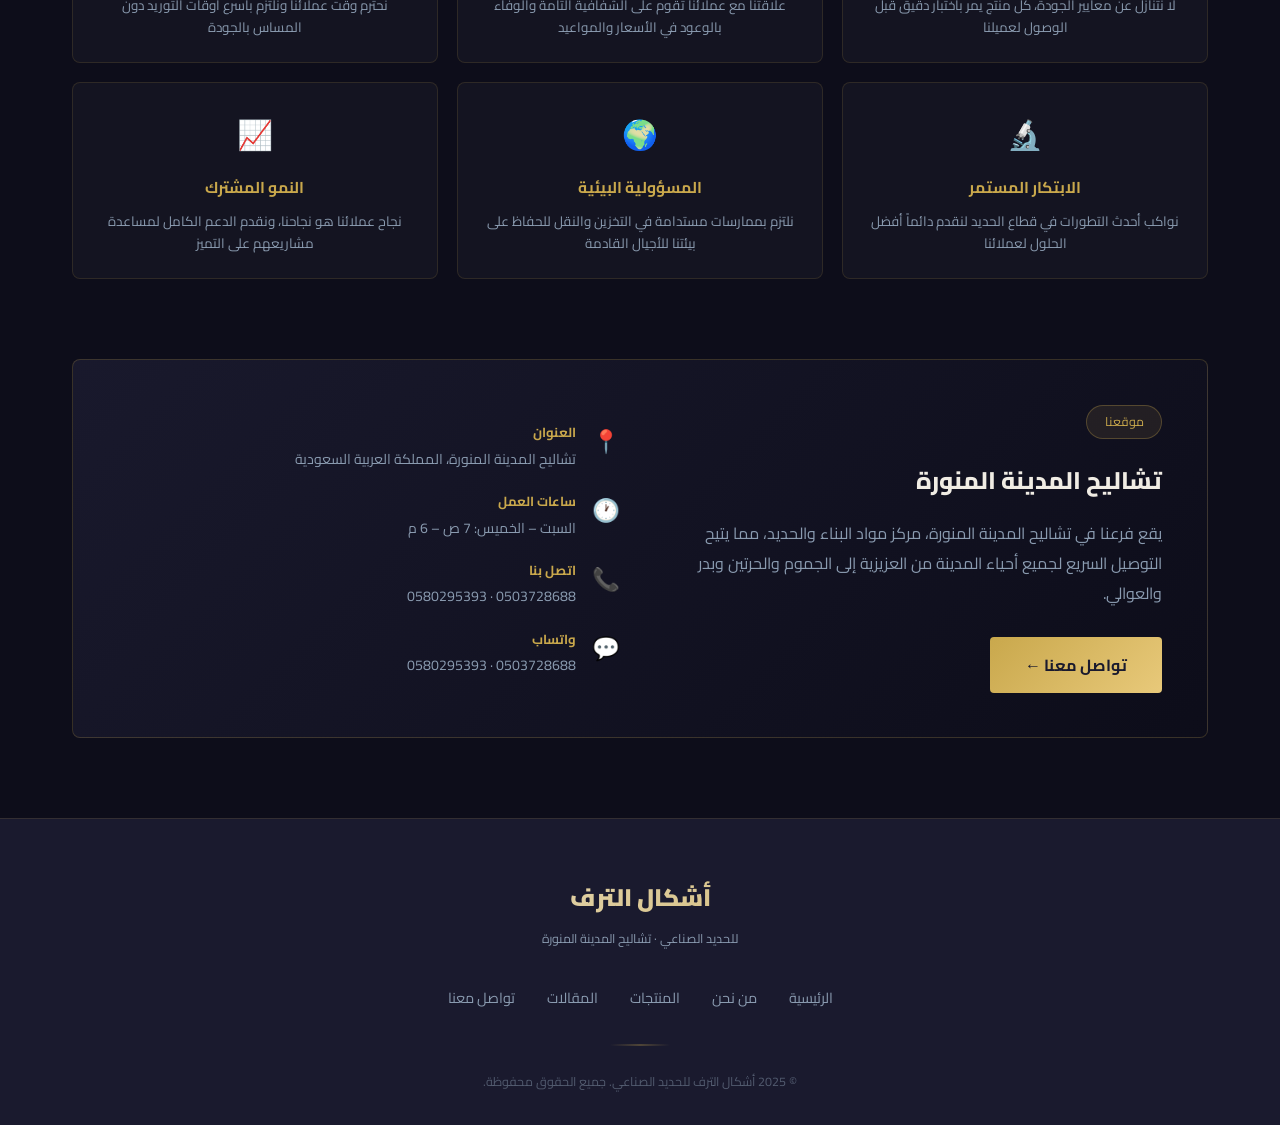
<file: about.html>
<!DOCTYPE html>
<html lang="ar" dir="rtl">
<head>
<meta charset="UTF-8">
  <link rel="icon" href="/favicon.ico" type="image/x-icon">
  <link rel="apple-touch-icon" href="logo/logo1.png">
<meta name="viewport" content="width=device-width, initial-scale=1.0">
<title>من نحن | أشكال الترف للحديد الصناعي – تشاليح المدينة المنورة</title>
<meta name="description" content="تعرف على أشكال الترف للحديد الصناعي في تشاليح المدينة المنورة – خبرة 10 سنوات في توريد الحديد الصناعي لمقاولي المدينة المنورة وأحيائها كافة.">
<meta name="keywords" content="أشكال الترف المدينة المنورة، شركة حديد المدينة المنورة، مورد حديد تشاليح، حديد صناعي المدينة المنورة">
<meta property="og:title" content="من نحن | أشكال الترف للحديد الصناعي">
<meta property="og:description" content="خبرة 10 سنوات في توريد الحديد الصناعي بالمدينة المنورة. نخدم جميع أحياء المدينة المنورة.">
<link href="https://fonts.googleapis.com/css2?family=Tajawal:wght@300;400;500;700;800;900&display=swap" rel="stylesheet">
<link rel="stylesheet" href="css/style.css">
</head>
<body data-page="about">

<!-- NAV -->
<nav id="navbar">
  <a class="nav-logo" href="index.html">
    <div id="nav-logo-icon" style="width:42px;height:42px;flex-shrink:0"></div>
    <div>
      <div class="nav-logo-text">أشكال الترف</div>
      <div class="nav-logo-sub">للحديد الصناعي</div>
    </div>
  </a>
  <ul class="nav-links" id="nav-links">
    <li><a href="index.html"    data-page="home">الرئيسية</a></li>
    <li><a href="about.html"   data-page="about">من نحن</a></li>
    <li><a href="products.html" data-page="products">المنتجات</a></li>
    <li><a href="articles.html" data-page="articles">المقالات</a></li>
    <li><a href="contact.html" data-page="contact">تواصل معنا</a></li>
  </ul>
  <a href="contact.html" class="nav-cta">اطلب عرض سعر</a>
  <button class="hamburger" id="hamburger" onclick="toggleMenu()" aria-label="القائمة">
    <span></span><span></span><span></span>
  </button>
</nav>

<!-- MAIN -->
<main id="main" class="page">

  <div class="page-hero">
    <div class="page-hero-grid"></div>
    <h1>من نحن</h1>
    <p>قصتنا، رؤيتنا، وقيمنا في عالم الحديد الصناعي</p>
  </div>

  <div class="section">

    <!-- STORY -->
    <div class="about-grid reveal" style="margin-bottom:5rem">
      <div>
        <div class="sec-badge" style="margin-bottom:1.2rem">قصتنا</div>
        <h2 class="sec-title" style="text-align:right;margin-bottom:1.2rem">رحلة من <span>الجودة</span> والثقة</h2>
        <p style="color:var(--silver);line-height:1.9;margin-bottom:1.1rem">
          بدأت أشكال الترف للحديد الصناعي رحلتها منذ أكثر من 10 سنوات بهدف واحد واضح: تقديم أفضل منتجات الحديد الصناعي بجودة لا تُضاهى وخدمة تليق بعملائنا الكرام.
        </p>
        <p style="color:var(--silver);line-height:1.9;margin-bottom:1.1rem">
          نشأنا في تشاليح المدينة المنورة، ومنذ اليوم الأول كان تركيزنا منصبّاً على بناء علاقات طويلة الأمد مع عملائنا من مقاولين ومهندسين وأصحاب مشاريع، ليصبحوا شركاء نجاح حقيقيين.
        </p>
        <p style="color:var(--silver);line-height:1.9">
          اليوم، نفخر بأننا نخدم أكثر من 2000 عميل على مستوى المملكة، ونوفر أكثر من 500 منتج وقياس بأعلى معايير الجودة.
        </p>
      </div>
      <div class="about-img-box">
        <div style="position:absolute;inset:0;background-image:linear-gradient(rgba(201,168,76,.04) 1px,transparent 1px),linear-gradient(90deg,rgba(201,168,76,.04) 1px,transparent 1px);background-size:30px 30px"></div>
        <div style="position:relative;z-index:1;text-align:center" id="about-logo-box">
          <div style="color:var(--gold);font-weight:800;font-size:1.1rem;margin-top:1.2rem">تشاليح المدينة المنورة</div>
          <div style="color:var(--silver);font-size:.88rem;margin-top:.4rem">منذ عام 2010</div>
        </div>
      </div>
    </div>

    <!-- MISSION & VISION -->
    <div style="display:grid;grid-template-columns:1fr 1fr;gap:1.5rem;margin-bottom:5rem" class="reveal">
      <div style="background:rgba(201,168,76,.07);border:1px solid rgba(201,168,76,.25);border-radius:var(--r);padding:2.2rem">
        <div style="font-size:2.2rem;margin-bottom:1rem">🎯</div>
        <h3 style="color:var(--gold);font-size:1.15rem;font-weight:700;margin-bottom:.9rem">رسالتنا</h3>
        <p style="color:var(--silver);line-height:1.85">تزويد السوق السعودي بأفضل منتجات الحديد الصناعي بأسعار تنافسية، مع تقديم خدمة عملاء استثنائية تعتمد على الشفافية والاحترافية في كل تعامل.</p>
      </div>
      <div style="background:rgba(201,168,76,.07);border:1px solid rgba(201,168,76,.25);border-radius:var(--r);padding:2.2rem">
        <div style="font-size:2.2rem;margin-bottom:1rem">🌟</div>
        <h3 style="color:var(--gold);font-size:1.15rem;font-weight:700;margin-bottom:.9rem">رؤيتنا</h3>
        <p style="color:var(--silver);line-height:1.85">أن نكون الوجهة الأولى والأكثر ثقة لمنتجات الحديد الصناعي في المملكة العربية السعودية، مدعومين بالخبرة والابتكار والتميز المستمر.</p>
      </div>
    </div>

    <!-- VALUES -->
    <div class="section-center reveal" style="margin-bottom:2rem">
      <div class="sec-badge">قيمنا</div>
      <h2 class="sec-title">المبادئ التي تحكم عملنا</h2>
    </div>
    <div class="values-grid reveal" style="margin-bottom:5rem">
      <div class="val-card"><div class="val-icon">💎</div><div class="val-title">الجودة أولاً</div><div class="val-text">لا نتنازل عن معايير الجودة، كل منتج يمر باختبار دقيق قبل الوصول لعميلنا</div></div>
      <div class="val-card"><div class="val-icon">🤝</div><div class="val-title">الثقة والأمانة</div><div class="val-text">علاقتنا مع عملائنا تقوم على الشفافية التامة والوفاء بالوعود في الأسعار والمواعيد</div></div>
      <div class="val-card"><div class="val-icon">⚡</div><div class="val-title">الكفاءة والسرعة</div><div class="val-text">نحترم وقت عملائنا ونلتزم بأسرع أوقات التوريد دون المساس بالجودة</div></div>
      <div class="val-card"><div class="val-icon">🔬</div><div class="val-title">الابتكار المستمر</div><div class="val-text">نواكب أحدث التطورات في قطاع الحديد لنقدم دائماً أفضل الحلول لعملائنا</div></div>
      <div class="val-card"><div class="val-icon">🌍</div><div class="val-title">المسؤولية البيئية</div><div class="val-text">نلتزم بممارسات مستدامة في التخزين والنقل للحفاظ على بيئتنا للأجيال القادمة</div></div>
      <div class="val-card"><div class="val-icon">📈</div><div class="val-title">النمو المشترك</div><div class="val-text">نجاح عملائنا هو نجاحنا، ونقدم الدعم الكامل لمساعدة مشاريعهم على التميز</div></div>
    </div>

    <!-- BRANCH INFO -->
    <div style="background:linear-gradient(135deg,rgba(26,26,46,.92),rgba(13,13,26,.9));border:1px solid rgba(201,168,76,.22);border-radius:var(--r);padding:2.8rem;display:grid;grid-template-columns:1fr 1fr;gap:2.5rem;align-items:center" class="reveal">
      <div>
        <div class="sec-badge" style="margin-bottom:1.2rem">موقعنا</div>
        <h3 style="color:var(--white);font-size:1.5rem;font-weight:800;margin-bottom:1rem">تشاليح المدينة المنورة</h3>
        <p style="color:var(--silver);line-height:1.85;margin-bottom:1.8rem">يقع فرعنا في تشاليح المدينة المنورة، مركز مواد البناء والحديد، مما يتيح التوصيل السريع لجميع أحياء المدينة من العزيزية إلى الجموم والحرتين وبدر والعوالي.</p>
        <a href="contact.html" class="btn-primary">تواصل معنا ←</a>
      </div>
      <div style="display:flex;flex-direction:column;gap:1.2rem">
        <div style="display:flex;gap:1rem;align-items:flex-start">
          <span style="font-size:1.4rem">📍</span>
          <div><div style="color:var(--gold);font-size:.82rem;font-weight:700;margin-bottom:.2rem">العنوان</div><div style="color:var(--silver);font-size:.88rem;line-height:1.6">تشاليح المدينة المنورة، المملكة العربية السعودية</div></div>
        </div>
        <div style="display:flex;gap:1rem;align-items:flex-start">
          <span style="font-size:1.4rem">🕐</span>
          <div><div style="color:var(--gold);font-size:.82rem;font-weight:700;margin-bottom:.2rem">ساعات العمل</div><div style="color:var(--silver);font-size:.88rem;line-height:1.6">السبت – الخميس: 7 ص – 6 م</div></div>
        </div>
        <div style="display:flex;gap:1rem;align-items:flex-start">
          <span style="font-size:1.4rem">📞</span>
          <div><div style="color:var(--gold);font-size:.82rem;font-weight:700;margin-bottom:.2rem">اتصل بنا</div><div style="color:var(--silver);font-size:.88rem;line-height:1.6"><a href="tel:0503728688" style="color:var(--silver);text-decoration:none">0503728688</a> · <a href="tel:0580295393" style="color:var(--silver);text-decoration:none">0580295393</a></div></div>
        </div>
        <div style="display:flex;gap:1rem;align-items:flex-start">
          <span style="font-size:1.4rem">💬</span>
          <div><div style="color:var(--gold);font-size:.82rem;font-weight:700;margin-bottom:.2rem">واتساب</div><div style="color:var(--silver);font-size:.88rem;line-height:1.6"><a href="https://wa.me/966503728688" target="_blank" style="color:var(--silver);text-decoration:none">0503728688</a> · <a href="https://wa.me/966580295393" target="_blank" style="color:var(--silver);text-decoration:none">0580295393</a></div></div>
        </div>
      </div>
    </div>

  </div>
</main>

<!-- FOOTER -->
<footer>
  <div class="footer-logo">أشكال الترف</div>
  <div class="footer-sub">للحديد الصناعي · تشاليح المدينة المنورة</div>
  <ul class="footer-links">
    <li><a href="index.html">الرئيسية</a></li>
    <li><a href="about.html">من نحن</a></li>
    <li><a href="products.html">المنتجات</a></li>
    <li><a href="articles.html">المقالات</a></li>
    <li><a href="contact.html">تواصل معنا</a></li>
  </ul>
  <div class="footer-divider"></div>
  <div class="footer-bottom">© 2025 أشكال الترف للحديد الصناعي. جميع الحقوق محفوظة.</div>
</footer>

<div class="notif" id="notif"></div>
<script src="js/data.js"></script>
<script src="js/main.js"></script>
<script>
  /* Inject logo in about image box */
  const box = document.getElementById('about-logo-box');
  const logoDiv = document.createElement('div');
  logoDiv.style.cssText = 'width:80%;margin:0 auto;padding:1rem';
  logoDiv.style.cssText = 'width:80%;max-width:380px;margin:0 auto;filter:drop-shadow(0 0 20px rgba(201,168,76,.3))';
  logoDiv.innerHTML = '<img src="logo/logo1.png" alt="أشكال الترف" width="405" height="443" style="width:100%;height:auto;display:block">';
  box.insertBefore(logoDiv, box.firstChild);
</script>
</body>
</html>
</file>
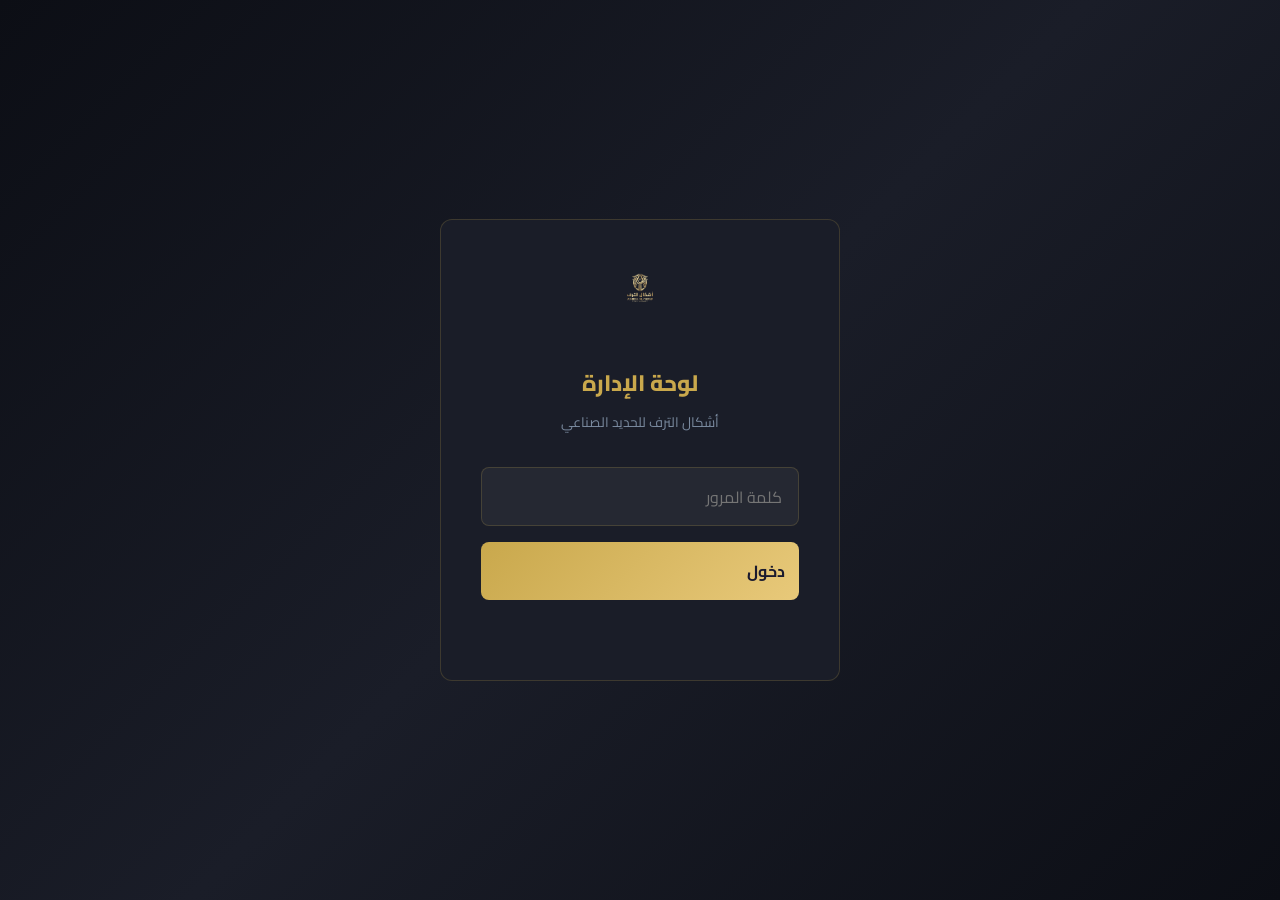
<file: admin.html>
<!DOCTYPE html>
<html lang="ar" dir="rtl">
<head>
<meta charset="UTF-8">
<meta name="viewport" content="width=device-width, initial-scale=1.0">
<meta name="robots" content="noindex, nofollow">
<title>لوحة الإدارة | أشكال الترف</title>
<link href="https://fonts.googleapis.com/css2?family=Cairo:wght@300;400;500;600;700;800;900&family=Tajawal:wght@300;400;500;700;800;900&display=swap" rel="stylesheet">
<style>
*, body, input, textarea, select, button { font-family: "Cairo", "Tajawal", -apple-system, sans-serif !important; }
:root {
  --bg:      #0c0e15;
  --sidebar: #13161f;
  --card:    #1a1d28;
  --card2:   #1f2336;
  --border:  rgba(255,255,255,.07);
  --gold:    #c9a84c;
  --gold-lt: #e8c97a;
  --text:    #e8eaf2;
  --muted:   #7a8a9f;
  --danger:  #e05252;
  --success: #2db86b;
  --info:    #4a8cf7;
  --r:       8px;
  --sb:      240px;
}
*,*::before,*::after{box-sizing:border-box;margin:0;padding:0}
html{scroll-behavior:smooth}
body{font-family:'Tajawal',sans-serif;background:var(--bg);color:var(--text);overflow-x:hidden;min-height:100vh}
a{text-decoration:none;color:inherit}
input,textarea,select,button{font-family:'Tajawal',sans-serif;direction:rtl;text-align:right}
input[type=number],input[type=date],input[type=password],input[type=email],input[type=tel]{direction:ltr;text-align:right}
::-webkit-scrollbar{width:5px;height:5px}
::-webkit-scrollbar-track{background:transparent}
::-webkit-scrollbar-thumb{background:rgba(201,168,76,.2);border-radius:3px}

/* ── LOGIN ── */
#login-screen{min-height:100vh;display:flex;align-items:center;justify-content:center;
  background:linear-gradient(135deg,#0c0e15,#1a1d28 50%,#0c0e15);padding:1rem}
.login-card{background:var(--card);border:1px solid rgba(201,168,76,.2);border-radius:12px;
  padding:3rem 2.5rem;width:100%;max-width:400px;text-align:center}
.login-logo{width:70px;height:70px;margin:0 auto 1.5rem}
.login-title{font-size:1.4rem;font-weight:800;color:var(--gold);margin-bottom:.3rem}
.login-sub{font-size:.85rem;color:var(--muted);margin-bottom:2rem}
.login-card input[type=password]{width:100%;background:rgba(255,255,255,.05);border:1px solid rgba(201,168,76,.2);
  border-radius:var(--r);padding:.85rem 1rem;color:var(--text);font-size:1rem;
  transition:border-color .3s;margin-bottom:1rem}
.login-card input:focus{outline:none;border-color:var(--gold)}
.login-btn{width:100%;padding:.85rem;background:linear-gradient(135deg,var(--gold),var(--gold-lt));
  color:#1a1a2e;border:none;border-radius:var(--r);font-size:1rem;font-weight:700;
  cursor:pointer;transition:all .3s}
.login-btn:hover{transform:translateY(-2px);box-shadow:0 8px 24px rgba(201,168,76,.35)}
.login-error{color:var(--danger);font-size:.85rem;margin-top:.8rem;min-height:1.2rem}
@keyframes shake{0%,100%{transform:translateX(0)}20%,60%{transform:translateX(-6px)}40%,80%{transform:translateX(6px)}}
.shake{animation:shake .35s ease}

/* ── ADMIN LAYOUT ── */
#admin-layout{display:none;min-height:100vh}
#sidebar{
  position:fixed;top:0;right:0;bottom:0;width:var(--sb);
  background:var(--sidebar);border-left:1px solid var(--border);
  display:flex;flex-direction:column;z-index:100;
  transition:transform .3s}
.sb-brand{padding:1.5rem 1.2rem;border-bottom:1px solid var(--border);display:flex;align-items:center;gap:.8rem}
.sb-brand-text{font-size:1rem;font-weight:800;background:linear-gradient(135deg,var(--text),var(--gold));
  -webkit-background-clip:text;-webkit-text-fill-color:transparent;background-clip:text}
.sb-brand-sub{font-size:.65rem;color:var(--muted)}
.sb-nav{flex:1;padding:1rem 0;overflow-y:auto}
.sb-item{display:flex;align-items:center;gap:.8rem;padding:.75rem 1.4rem;cursor:pointer;
  color:var(--muted);font-size:.95rem;font-weight:500;transition:all .25s;border-right:3px solid transparent}
.sb-item:hover{color:var(--text);background:rgba(255,255,255,.04)}
.sb-item.active{color:var(--gold);background:rgba(201,168,76,.08);border-right-color:var(--gold)}
.sb-item-icon{font-size:1.1rem;flex-shrink:0;width:22px;text-align:center}
.sb-divider{height:1px;background:var(--border);margin:.5rem 1.2rem}
.sb-footer{padding:1rem 1.2rem}
.sb-logout{display:flex;align-items:center;gap:.7rem;width:100%;padding:.7rem 1rem;
  background:rgba(224,82,82,.1);border:1px solid rgba(224,82,82,.2);border-radius:var(--r);
  color:var(--danger);font-family:'Tajawal',sans-serif;font-size:.9rem;font-weight:600;cursor:pointer;transition:all .3s}
.sb-logout:hover{background:rgba(224,82,82,.2)}

#admin-content{margin-right:var(--sb);display:flex;flex-direction:column;min-height:100vh}
#topbar{background:var(--card);border-bottom:1px solid var(--border);padding:.85rem 1.8rem;
  display:flex;align-items:center;justify-content:space-between;position:sticky;top:0;z-index:50}
.topbar-title{font-size:1.1rem;font-weight:700;color:var(--text)}
.topbar-right{display:flex;align-items:center;gap:1rem}
.topbar-badge{background:rgba(201,168,76,.12);border:1px solid rgba(201,168,76,.25);
  color:var(--gold);padding:.25rem .8rem;border-radius:20px;font-size:.78rem}
#ham-btn{display:none;background:none;border:none;cursor:pointer;flex-direction:column;gap:4px;padding:8px;min-width:40px;min-height:40px;align-items:center;justify-content:center}
#ham-btn span{display:block;width:20px;height:2px;background:var(--gold);border-radius:2px;transition:transform .3s,opacity .3s}
#ham-btn.open span:nth-child(1){transform:translateY(6px) rotate(45deg)}
#ham-btn.open span:nth-child(2){opacity:0;transform:scaleX(0)}
#ham-btn.open span:nth-child(3){transform:translateY(-6px) rotate(-45deg)}

#admin-main{flex:1;padding:2rem 1.8rem}

/* ── DASHBOARD ── */
.stat-grid{display:grid;grid-template-columns:repeat(auto-fit,minmax(180px,1fr));gap:1.2rem;margin-bottom:2rem}
.stat-card{background:var(--card);border:1px solid var(--border);border-radius:var(--r);padding:1.5rem;position:relative;overflow:hidden}
.stat-card::before{content:'';position:absolute;top:0;right:0;left:0;height:2.5px;background:var(--accent, var(--gold))}
.stat-val{font-size:2.5rem;font-weight:900;color:var(--text);line-height:1}
.stat-label{font-size:.82rem;color:var(--muted);margin-top:.4rem}
.stat-icon{position:absolute;bottom:.8rem;left:1rem;font-size:2rem;opacity:.12}

/* ── TABLES ── */
.section-header{display:flex;align-items:center;justify-content:space-between;margin-bottom:1.5rem;flex-wrap:wrap;gap:.8rem}
.section-title{font-size:1.15rem;font-weight:700;color:var(--text)}
.tbl-wrap{background:var(--card);border:1px solid var(--border);border-radius:var(--r);overflow:hidden;margin-bottom:1.5rem}
table{width:100%;border-collapse:collapse;font-size:.88rem}
thead th{background:var(--card2);padding:.85rem 1rem;text-align:right;color:var(--muted);font-weight:600;
  font-size:.78rem;letter-spacing:.5px;border-bottom:1px solid var(--border)}
tbody td{padding:.85rem 1rem;border-bottom:1px solid rgba(255,255,255,.04);vertical-align:middle}
tbody tr:last-child td{border-bottom:none}
tbody tr:hover{background:rgba(255,255,255,.02)}
.td-img{width:48px;height:36px;object-fit:cover;border-radius:4px;background:var(--card2)}
.td-img-ph{width:48px;height:36px;background:var(--card2);border-radius:4px;display:flex;align-items:center;justify-content:center;font-size:1rem;opacity:.5}
.td-stars{color:#fbbf24;letter-spacing:1px}
.td-actions{display:flex;gap:.5rem}
.act-btn{padding:.3rem .7rem;border-radius:4px;font-family:'Tajawal',sans-serif;font-size:.78rem;font-weight:600;cursor:pointer;border:1px solid;transition:all .2s}
.act-edit{background:rgba(74,140,247,.1);border-color:rgba(74,140,247,.3);color:var(--info)}
.act-edit:hover{background:rgba(74,140,247,.2)}
.act-del{background:rgba(224,82,82,.1);border-color:rgba(224,82,82,.3);color:var(--danger)}
.act-del:hover{background:rgba(224,82,82,.2)}
.tag-pill{display:inline-block;padding:.15rem .6rem;background:rgba(201,168,76,.1);border:1px solid rgba(201,168,76,.25);border-radius:10px;font-size:.75rem;color:var(--gold)}

/* ── FORM FIELDS ── */
.form-section{background:var(--card);border:1px solid var(--border);border-radius:var(--r);padding:1.5rem;margin-bottom:1.2rem}
.form-section-title{font-size:.95rem;font-weight:700;color:var(--gold);margin-bottom:1.2rem;padding-bottom:.8rem;border-bottom:1px solid var(--border)}
.field-grid{display:grid;grid-template-columns:1fr 1fr;gap:1rem}
.field{margin-bottom:1rem}
.field label{display:block;font-size:.8rem;color:var(--gold);letter-spacing:.8px;margin-bottom:.45rem}
.field input,.field textarea,.field select{width:100%;background:rgba(255,255,255,.05);border:1px solid rgba(201,168,76,.18);
  border-radius:5px;padding:.7rem .9rem;color:var(--text);font-size:.9rem;transition:border-color .3s;resize:vertical}
.field input:focus,.field textarea:focus,.field select:focus{outline:none;border-color:var(--gold);box-shadow:0 0 0 3px rgba(201,168,76,.08)}
.field input::placeholder,.field textarea::placeholder{color:rgba(138,155,176,.4)}
.field select{cursor:pointer;appearance:none}
.field select option{background:var(--card2)}
.field-full{grid-column:1/-1}

/* ── COVER IMAGE UPLOAD ── */
.cover-zone{border:2px dashed rgba(201,168,76,.25);border-radius:var(--r);padding:1.5rem;
  text-align:center;cursor:pointer;transition:all .3s;position:relative;overflow:hidden;margin-bottom:1rem}
.cover-zone:hover{border-color:var(--gold);background:rgba(201,168,76,.03)}
.cover-zone input[type=file]{position:absolute;inset:0;opacity:0;cursor:pointer;font-size:0}
.cover-zone-icon{font-size:2rem;margin-bottom:.4rem;display:block}
.cover-zone-text{font-size:.85rem;color:var(--muted)}
#cover-preview{width:100%;height:180px;object-fit:cover;border-radius:6px;display:none;border:1px solid var(--border);margin-top:.8rem}

/* ── BLOCK EDITOR ── */
.blocks-wrap{display:flex;flex-direction:column;gap:.6rem}
.block-item{background:var(--card2);border:1px solid var(--border);border-radius:var(--r);overflow:hidden;position:relative}
.block-header{display:flex;align-items:center;justify-content:space-between;padding:.6rem .9rem;
  background:rgba(255,255,255,.03);border-bottom:1px solid var(--border)}
.block-type-badge{font-size:.72rem;color:var(--muted);letter-spacing:1px;text-transform:uppercase;display:flex;align-items:center;gap:.4rem}
.block-controls{display:flex;gap:.3rem}
.blk-btn{width:26px;height:26px;display:flex;align-items:center;justify-content:center;
  background:rgba(255,255,255,.05);border:1px solid var(--border);border-radius:4px;
  cursor:pointer;color:var(--muted);font-size:.75rem;transition:all .2s;line-height:1}
.blk-btn:hover{background:rgba(255,255,255,.1);color:var(--text)}
.blk-del:hover{background:rgba(224,82,82,.15);color:var(--danger);border-color:rgba(224,82,82,.3)}
.block-body{padding:.9rem}
.block-body textarea,.block-body input{width:100%;background:rgba(255,255,255,.04);border:1px solid rgba(255,255,255,.08);
  border-radius:5px;padding:.65rem .8rem;color:var(--text);font-size:.9rem;resize:vertical;
  transition:border-color .3s;min-height:80px}
.block-body textarea:focus,.block-body input:focus{outline:none;border-color:var(--gold)}
.block-body input{min-height:unset;height:auto;resize:none}
.block-img-preview{width:100%;height:140px;object-fit:cover;border-radius:5px;display:none;margin-top:.5rem;border:1px solid var(--border)}
.block-caption input{margin-top:.5rem;min-height:unset}

.add-block-row{display:flex;gap:.5rem;justify-content:center;padding:.4rem 0}
.add-blk-btn{display:flex;align-items:center;gap:.4rem;padding:.35rem .9rem;
  background:rgba(255,255,255,.04);border:1px solid var(--border);border-radius:20px;
  color:var(--muted);font-family:'Tajawal',sans-serif;font-size:.78rem;cursor:pointer;transition:all .25s}
.add-blk-btn:hover{border-color:var(--gold);color:var(--gold);background:rgba(201,168,76,.06)}

/* ── REVIEWS FORM ── */
.stars-input{display:flex;gap:.4rem;margin-top:.4rem}
.star-opt{font-size:1.4rem;cursor:pointer;filter:grayscale(1);transition:filter .2s;line-height:1}
.star-opt.on{filter:none}

/* ── SETTINGS ── */
.settings-section{background:var(--card);border:1px solid var(--border);border-radius:var(--r);padding:1.5rem;margin-bottom:1.2rem}
.settings-title{font-size:1rem;font-weight:700;color:var(--gold);margin-bottom:1.2rem;padding-bottom:.7rem;border-bottom:1px solid var(--border);display:flex;align-items:center;gap:.6rem}

/* ── BUTTONS ── */
.btn{display:inline-flex;align-items:center;gap:.5rem;padding:.65rem 1.4rem;border-radius:5px;
  font-family:'Tajawal',sans-serif;font-size:.9rem;font-weight:700;cursor:pointer;border:none;transition:all .3s}
.btn-gold{background:linear-gradient(135deg,var(--gold),var(--gold-lt));color:#1a1a2e}
.btn-gold:hover{transform:translateY(-2px);box-shadow:0 6px 20px rgba(201,168,76,.35)}
.btn-outline{background:transparent;border:1px solid rgba(201,168,76,.35);color:var(--gold)}
.btn-outline:hover{background:rgba(201,168,76,.08)}
.btn-danger{background:rgba(224,82,82,.12);border:1px solid rgba(224,82,82,.3);color:var(--danger)}
.btn-danger:hover{background:rgba(224,82,82,.22)}
.btn-sm{padding:.4rem .9rem;font-size:.82rem}

/* ── TOAST ── */
#toast{position:fixed;bottom:1.8rem;left:50%;transform:translateX(-50%) translateY(100px);
  padding:.75rem 2rem;border-radius:30px;font-weight:700;font-size:.88rem;z-index:9999;
  transition:transform .4s cubic-bezier(.175,.885,.32,1.275);white-space:nowrap;pointer-events:none}
#toast.show{transform:translateX(-50%) translateY(0)}
#toast.t-success{background:var(--success);color:#fff}
#toast.t-error{background:var(--danger);color:#fff}
#toast.t-info{background:var(--info);color:#fff}

/* ── CONFIRM DIALOG ── */
#confirm-overlay{position:fixed;inset:0;z-index:8000;background:rgba(0,0,0,.75);backdrop-filter:blur(4px);
  display:none;align-items:center;justify-content:center}
#confirm-overlay.open{display:flex}
.confirm-box{background:var(--card);border:1px solid var(--border);border-radius:var(--r);
  padding:2rem;max-width:380px;width:calc(100% - 2rem);text-align:center}
.confirm-msg{font-size:1rem;color:var(--text);margin-bottom:1.5rem;line-height:1.6}
.confirm-btns{display:flex;gap:.8rem;justify-content:center}

/* ── ARTICLE EDITOR TOP BAR ── */
.editor-topbar{display:flex;align-items:center;justify-content:space-between;margin-bottom:1.5rem;flex-wrap:wrap;gap:1rem}
.editor-back{display:flex;align-items:center;gap:.5rem;color:var(--muted);cursor:pointer;font-size:.9rem;background:none;border:none;font-family:'Tajawal',sans-serif;transition:color .25s}
.editor-back:hover{color:var(--gold)}

/* ── EMPTY STATE ── */
.empty{text-align:center;padding:4rem 2rem;color:var(--muted)}
.empty-icon{font-size:3rem;margin-bottom:1rem;opacity:.4}

/* ── CHIP / STATUS ── */
.chip{display:inline-block;padding:.18rem .65rem;border-radius:10px;font-size:.72rem;font-weight:700}
.chip-yes{background:rgba(45,184,107,.15);color:var(--success)}
.chip-no{background:rgba(122,138,159,.1);color:var(--muted)}

/* ── SIDEBAR OVERLAY ── */
#sb-overlay{
  display:none;position:fixed;inset:0;z-index:99;
  background:rgba(0,0,0,.6);backdrop-filter:blur(2px);
}
#sb-overlay.open{display:block}

/* ── DASHBOARD TWO-COL GRID ── */
.dash-grid{display:grid;grid-template-columns:1fr 1fr;gap:1.2rem}

/* ── TOUCH TARGETS ── */
.sb-item{min-height:44px}
.act-btn{min-height:36px;padding:.4rem .8rem}
.btn{min-height:40px}

/* ── RESPONSIVE – TABLET (≤900px) ── */
@media(max-width:900px){
  :root{--sb:200px}
  #admin-main{padding:1.5rem 1.2rem}
  .stat-grid{grid-template-columns:repeat(2,1fr);gap:.9rem}
  .field-grid{grid-template-columns:1fr}
  .field-full{grid-column:auto}
  table{font-size:.82rem}
  thead th{padding:.7rem .7rem}
  tbody td{padding:.7rem .7rem}
}

/* ── RESPONSIVE – MOBILE (≤640px) ── */
@media(max-width:640px){
  :root{--sb:0px}

  /* Sidebar: off-screen, slides in */
  #sidebar{
    position:fixed;top:0;right:0;bottom:0;
    width:260px;z-index:200;
    transform:translateX(110%);
    transition:transform .3s cubic-bezier(.4,0,.2,1);
    box-shadow:-4px 0 30px rgba(0,0,0,.5);
  }
  #sidebar.open{transform:translateX(0)}

  #admin-content{margin-right:0}
  #ham-btn{display:flex}
  #topbar{padding:.8rem 1rem}

  /* Reduce padding */
  #admin-main{padding:1rem .9rem}

  /* Dashboard: 2-col stats */
  .stat-grid{grid-template-columns:repeat(2,1fr);gap:.8rem}
  .stat-val{font-size:2rem}
  .stat-card{padding:1.1rem}

  /* Dashboard: stack panels */
  .dash-grid{grid-template-columns:1fr!important}

  /* Tables: horizontal scroll */
  .tbl-wrap{overflow-x:auto;-webkit-overflow-scrolling:touch}
  table{min-width:520px}
  thead th,tbody td{padding:.65rem .6rem;white-space:nowrap}
  .td-actions{flex-direction:column;gap:.3rem}
  .act-btn{font-size:.72rem;padding:.25rem .55rem}

  /* Section header */
  .section-header{flex-direction:column;align-items:flex-start;gap:.7rem}
  .section-title{font-size:1rem}

  /* Forms */
  .field-grid{grid-template-columns:1fr!important}
  .field-full{grid-column:auto!important}
  .form-section{padding:1.1rem}
  .form-section-title{font-size:.88rem}

  /* Block editor */
  .block-controls{gap:.2rem}
  .blk-btn{width:24px;height:24px;font-size:.7rem}
  .add-block-row{gap:.4rem}
  .add-blk-btn{font-size:.72rem;padding:.28rem .65rem}

  /* Editor topbar */
  .editor-topbar{flex-direction:column;align-items:flex-start;gap:.8rem}
  .editor-topbar > div{width:100%;display:flex;gap:.6rem}
  .editor-topbar > div .btn{flex:1;justify-content:center;padding:.6rem .8rem;font-size:.85rem}

  /* Buttons */
  .btn{padding:.6rem 1rem;font-size:.85rem}
  .btn-sm{padding:.38rem .75rem;font-size:.78rem}

  /* Settings grids */
  .settings-section > .field-grid{grid-template-columns:1fr!important}
  .settings-section > div[style*="flex"]{flex-direction:column}

  /* Modal: near-full screen */
  #sb-overlay ~ div .modal-like,
  [id^="modal"] .modal-inner,
  [style*="max-width:520px"]{max-width:calc(100vw - 1.5rem)!important;width:calc(100vw - 1.5rem)!important}

  /* Confirm box */
  .confirm-box{padding:1.5rem 1.2rem}
  .confirm-btns{flex-direction:column}
  .confirm-btns .btn{width:100%;justify-content:center}

  /* Toast */
  #toast{width:calc(100vw - 2.5rem);text-align:center;font-size:.82rem;padding:.7rem 1rem}

  /* Cover preview smaller */
  #cover-preview{height:130px}
  .block-img-preview{height:110px}

  /* Stars input larger touch targets */
  .star-opt{font-size:1.7rem}

  /* Topbar badge */
  .topbar-badge{font-size:.72rem;padding:.2rem .6rem}
  .topbar-title{font-size:.95rem}
}

/* ── RESPONSIVE – SMALL MOBILE (≤380px) ── */
@media(max-width:380px){
  .stat-grid{grid-template-columns:1fr 1fr}
  .stat-val{font-size:1.8rem}
  #admin-main{padding:.8rem .7rem}
  .login-card{padding:2rem 1.4rem}
}
</style>
</head>
<body>

<!-- ===== LOGIN ===== -->
<div id="login-screen">
  <div class="login-card">
    <div class="login-logo" id="login-logo"></div>
    <div class="login-title">لوحة الإدارة</div>
    <div class="login-sub">أشكال الترف للحديد الصناعي</div>
    <input type="password" id="pass-input" placeholder="كلمة المرور" onkeydown="if(event.key==='Enter')doLogin()">
    <button class="login-btn" onclick="doLogin()">دخول</button>
    <div class="login-error" id="login-err"></div>
  </div>
</div>

<!-- ===== ADMIN LAYOUT ===== -->
<div id="admin-layout">

  <!-- SIDEBAR -->
  <aside id="sidebar">
    <div class="sb-brand">
      <div id="sb-logo" style="width:36px;height:36px;flex-shrink:0"></div>
      <div><div class="sb-brand-text">أشكال الترف</div><div class="sb-brand-sub">لوحة الإدارة</div></div>
    </div>
    <nav class="sb-nav">
      <div class="sb-item active" data-sec="dashboard" onclick="navigate('dashboard')">
        <span class="sb-item-icon">🏠</span> لوحة التحكم
      </div>
      <div class="sb-item" data-sec="articles" onclick="navigate('articles')">
        <span class="sb-item-icon">📰</span> المقالات
      </div>
      <div class="sb-item" data-sec="reviews" onclick="navigate('reviews')">
        <span class="sb-item-icon">⭐</span> التقييمات
      </div>
      <div class="sb-item" data-sec="catalog" onclick="navigate('catalog')">
        <span class="sb-item-icon">📦</span> الكتالوج
      </div>
      <div class="sb-divider"></div>
      <div class="sb-item" data-sec="settings" onclick="navigate('settings')">
        <span class="sb-item-icon">⚙️</span> الإعدادات
      </div>
    </nav>
    <div class="sb-footer">
      <button class="sb-logout" onclick="doLogout()">
        <span>🚪</span> تسجيل الخروج
      </button>
    </div>
  </aside>

  <!-- MAIN CONTENT -->
  <div id="admin-content">
    <div id="topbar">
      <div style="display:flex;align-items:center;gap:.8rem">
        <button id="ham-btn" onclick="toggleSidebar()"><span></span><span></span><span></span></button>
        <div class="topbar-title" id="topbar-title">لوحة التحكم</div>
      </div>
      <div class="topbar-right">
        <a href="index.html" target="_blank" class="topbar-badge">🌐 عرض الموقع</a>
      </div>
    </div>
    <div id="admin-main"></div>
  </div>

</div>

<!-- ===== SIDEBAR OVERLAY ===== -->
<div id="sb-overlay" onclick="closeSidebar()"></div>

<!-- ===== CONFIRM ===== -->
<div id="confirm-overlay">
  <div class="confirm-box">
    <div class="confirm-msg" id="confirm-msg"></div>
    <div class="confirm-btns">
      <button class="btn btn-danger" id="confirm-yes">تأكيد</button>
      <button class="btn btn-outline" onclick="closeConfirm()">إلغاء</button>
    </div>
  </div>
</div>

<!-- ===== TOAST ===== -->
<div id="toast"></div>

<!-- ===== JS ===== -->
<script src="js/data.js"></script>
<script src="js/data_products.js"></script>
<script>
/* =============================================
   LOGO SVG
============================================= */
const LOGO_SVG = `<img src="logo/logo1.png" alt="أشكال الترف" width="405" height="443" style="width:100%;max-width:200px;height:auto;display:block;margin:0 auto">`;

/* =============================================
   STORAGE KEYS
============================================= */
const K = {
  articles: 'altaraf_v1_articles',
  reviews:  'altaraf_v1_reviews',
  products: 'altaraf_v1_products',
  settings: 'altaraf_v1_settings',
  pass:     'altaraf_admin_pass',
  session:  'altaraf_admin_session'
};

const DEFAULT_PASS = 'altaraf2025';

/* =============================================
   STORAGE HELPERS
============================================= */
const db = {
  get: (k, def = null) => { try { const v = localStorage.getItem(K[k]); return v ? JSON.parse(v) : def; } catch { return def; } },
  set: (k, v) => localStorage.setItem(K[k], JSON.stringify(v)),
};

/* =============================================
   DEFAULT DATA
============================================= */
const DEFAULT_PRODUCTS = [
  {id:'p1',name:'كمرة I',cat:'كمرات',icon:'ibeam',spec:'سماكة 5-10 مم · طول 6-12 متر',sizes:['100×50 مم','150×75 مم','200×100 مم','250×125 مم']},
  {id:'p2',name:'أنبوب مربع',cat:'مربعات',icon:'square',spec:'سماكة 2-6 مم · طول 6 متر',sizes:['40×40 مم','60×60 مم','80×80 مم','100×100 مم']},
  {id:'p3',name:'أنبوب مستطيل',cat:'مستطيلات',icon:'rect',spec:'سماكة 2-5 مم · طول 6 متر',sizes:['60×40 مم','80×40 مم','100×50 مم','120×60 مم']},
  {id:'p4',name:'زاوية L',cat:'زوايا',icon:'angle',spec:'طول 6 متر · مجلفن أو عادي',sizes:['40×40×4 مم','60×60×6 مم','80×80×8 مم']},
  {id:'p5',name:'أنبوب دائري',cat:'دائرية',icon:'round',spec:'سماكة 2-6 مم · طول 6 متر',sizes:['Ø48 مم','Ø60 مم','Ø76 مم']},
  {id:'p6',name:'ألواح حديدية',cat:'ألواح',icon:'sheet',spec:'1000×2000 مم',sizes:['لوح صلب 6 مم','لوح مشبك منقوش']},
];

const DEFAULT_REVIEWS = [
  {id:'r1',name:'محمد العتيبي',initial:'م',stars:5,text:'خدمة ممتازة وأسعار تنافسية. طلبت كمرات I وأنابيب مربعة لمشروع في العزيزية، وصلت في نفس اليوم.',date:'منذ شهر'},
  {id:'r2',name:'عبدالرحمن الغامدي',initial:'ع',stars:5,text:'تعامل معهم منذ سنوات وما غيرت. جودة الحديد ممتازة والأسعار معقولة. التوصيل لحي شوران كان سريع.',date:'منذ 3 أشهر'},
  {id:'r3',name:'خالد المطيري',initial:'خ',stars:5,text:'طلبت كميات كبيرة لمشروع إنشائي في الجموم. الموظفين كانوا متعاونين جداً في تحديد المقاسات المناسبة.',date:'منذ أسبوعين'},
  {id:'r4',name:'سعد الحربي',initial:'س',stars:5,text:'أفضل محل حديد في تشاليح المدينة. عندهم كل المقاسات جاهزة ولا يحتاجون أن تنتظر.',date:'منذ شهرين'},
  {id:'r5',name:'فهد الرشيدي',initial:'ف',stars:5,text:'تعاملت معهم لمشروع مستودع في الحرة الغربية. أبدعوا في التوريد والالتزام بالمواعيد.',date:'منذ 5 أشهر'},
  {id:'r6',name:'أحمد البلوي',initial:'أ',stars:5,text:'احتجت حديد بشكل عاجل للمشروع وما خذلوني. وصل الطلب في أقل من ساعتين لحي السلام.',date:'منذ 3 أسابيع'},
];

/* =============================================
   ARTICLES HELPERS
============================================= */
// Returns articles from localStorage, merged with DEFAULT_ARTICLES as baseline
function getArticles() {
  const stored = db.get('articles', null);
  if (!stored) return JSON.parse(JSON.stringify(DEFAULT_ARTICLES));
  // Merge: keep stored, add any DEFAULT_ARTICLES not already present
  const storedIds = new Set(stored.map(a => a.id));
  const missing = DEFAULT_ARTICLES.filter(a => !storedIds.has(a.id));
  return [...stored, ...missing].sort((a, b) => new Date(b.date) - new Date(a.date));
}

function setArticles(arts) {
  db.set('articles', arts);
}

/* =============================================
   STATE
============================================= */
let section = 'dashboard';
let editingId = null;
let articleBlocks = [];
let confirmCb = null;
let starRating = 5;

/* =============================================
   AUTH
============================================= */
function getPass() { return localStorage.getItem(K.pass) || DEFAULT_PASS; }
function isLoggedIn() { return sessionStorage.getItem(K.session) === '1'; }
function doLogin() {
  const v = document.getElementById('pass-input').value;
  if (v === getPass()) {
    sessionStorage.setItem(K.session, '1');
    showAdmin();
  } else {
    const card = document.querySelector('.login-card');
    card.classList.add('shake');
    setTimeout(() => card.classList.remove('shake'), 400);
    document.getElementById('login-err').textContent = 'كلمة المرور غير صحيحة';
    setTimeout(() => document.getElementById('login-err').textContent = '', 2500);
  }
}
function doLogout() {
  sessionStorage.removeItem(K.session);
  location.reload();
}
function showAdmin() {
  document.getElementById('login-screen').style.display = 'none';
  document.getElementById('admin-layout').style.display = 'flex';
  document.getElementById('login-logo').innerHTML = LOGO_SVG;
  document.getElementById('sb-logo').innerHTML = LOGO_SVG;
  navigate('dashboard');
}

/* =============================================
   NAVIGATION
============================================= */
const TITLES = {dashboard:'لوحة التحكم',articles:'المقالات','article-edit':'محرر المقالات',
  reviews:'التقييمات',catalog:'الكتالوج',settings:'الإعدادات'};

function navigate(s, id = null) {
  section = s; editingId = id;
  if (window.innerWidth <= 640) closeSidebar();
  document.querySelectorAll('.sb-item').forEach(el => {
    el.classList.toggle('active', el.dataset.sec === s.split('-')[0]);
  });
  document.getElementById('topbar-title').textContent = TITLES[s] || s;
  const m = document.getElementById('admin-main');
  m.style.opacity = '0';
  setTimeout(() => {
    if      (s === 'dashboard')    m.innerHTML = renderDashboard();
    else if (s === 'articles')     m.innerHTML = renderArticlesList();
    else if (s === 'article-edit') { m.innerHTML = renderArticleEditor(id); initEditorEvents(); }
    else if (s === 'reviews')      m.innerHTML = renderReviewsList();
    else if (s === 'catalog')      { m.innerHTML = renderCatalog(); initCatalogSearch(); }
    else if (s === 'settings')     m.innerHTML = renderSettings();
    m.style.transition = 'opacity .3s'; m.style.opacity = '1';
  }, 150);
}
function toggleSidebar() {
  const sb  = document.getElementById('sidebar');
  const ov  = document.getElementById('sb-overlay');
  const ham = document.getElementById('ham-btn');
  const isOpen = sb.classList.toggle('open');
  ov.classList.toggle('open', isOpen);
  ham.classList.toggle('open', isOpen);
  document.body.style.overflow = isOpen ? 'hidden' : '';
}
function closeSidebar() {
  document.getElementById('sidebar').classList.remove('open');
  document.getElementById('sb-overlay').classList.remove('open');
  document.getElementById('ham-btn').classList.remove('open');
  document.body.style.overflow = '';
}

/* =============================================
   DASHBOARD
============================================= */
function renderDashboard() {
  const arts  = getArticles();
  const revs  = db.get('reviews',  DEFAULT_REVIEWS);
  const prods = db.get('products', DEFAULT_PRODUCTS);
  const sets  = db.get('settings', {});
  return `
  <div class="stat-grid">
    <div class="stat-card" style="--accent:var(--gold)">
      <div class="stat-val">${arts.length}</div>
      <div class="stat-label">مقال منشور</div>
      <div class="stat-icon">📰</div>
    </div>
    <div class="stat-card" style="--accent:#fbbf24">
      <div class="stat-val">${revs.length}</div>
      <div class="stat-label">تقييم</div>
      <div class="stat-icon">⭐</div>
    </div>
    <div class="stat-card" style="--accent:var(--success)">
      <div class="stat-val">${prods.length}</div>
      <div class="stat-label">منتج</div>
      <div class="stat-icon">📦</div>
    </div>
    <div class="stat-card" style="--accent:var(--info)">
      <div class="stat-val">${sets.phone1 ? '✓' : '!'}</div>
      <div class="stat-label">الإعدادات</div>
      <div class="stat-icon">⚙️</div>
    </div>
  </div>

  <div class="dash-grid">
    <div>
      <div class="section-header">
        <div class="section-title">آخر المقالات</div>
        <button class="btn btn-gold btn-sm" onclick="navigate('article-edit')">+ مقال جديد</button>
      </div>
      ${arts.length === 0 ? `<div class="empty"><div class="empty-icon">📰</div><div>لا توجد مقالات</div></div>` : `
      <div class="tbl-wrap">
        <table>
          <thead><tr><th>العنوان</th><th>التصنيف</th><th>التاريخ</th><th></th></tr></thead>
          <tbody>
            ${arts.slice(0,5).map(a => `<tr>
              <td style="max-width:200px;overflow:hidden;text-overflow:ellipsis;white-space:nowrap">${a.title}</td>
              <td><span class="tag-pill">${a.tag}</span></td>
              <td style="color:var(--muted);font-size:.82rem">${a.date}</td>
              <td><button class="act-btn act-edit" onclick="navigate('article-edit',${a.id})">تعديل</button></td>
            </tr>`).join('')}
          </tbody>
        </table>
      </div>`}
    </div>
    <div>
      <div class="section-header">
        <div class="section-title">آخر التقييمات</div>
        <button class="btn btn-gold btn-sm" onclick="navigate('reviews')">+ تقييم</button>
      </div>
      ${revs.length === 0 ? `<div class="empty"><div class="empty-icon">⭐</div><div>لا توجد تقييمات</div></div>` : `
      <div class="tbl-wrap">
        <table>
          <thead><tr><th>الاسم</th><th>النجوم</th><th>التاريخ</th></tr></thead>
          <tbody>
            ${revs.slice(0,5).map(r => `<tr>
              <td>${r.name}</td>
              <td class="td-stars">${'★'.repeat(r.stars)}</td>
              <td style="color:var(--muted);font-size:.82rem">${r.date}</td>
            </tr>`).join('')}
          </tbody>
        </table>
      </div>`}
    </div>
  </div>`;
}

/* =============================================
   ARTICLES LIST
============================================= */
function renderArticlesList() {
  const arts = getArticles();
  return `
  <div class="section-header">
    <div class="section-title">المقالات (${arts.length})</div>
    <button class="btn btn-gold" onclick="navigate('article-edit')">✏️ مقال جديد</button>
  </div>
  ${arts.length === 0 ? `<div class="empty"><div class="empty-icon">📰</div><p>لا توجد مقالات بعد</p></div>` : `
  <div class="tbl-wrap">
    <table>
      <thead><tr><th>صورة</th><th>العنوان</th><th>التصنيف</th><th>الكاتب</th><th>التاريخ</th><th>بلوكات</th><th>الإجراءات</th></tr></thead>
      <tbody>
        ${arts.map(a => {
          const cover = a.coverImage || a.image || null;
          const blkCount = a.blocks ? a.blocks.length : '-';
          return `<tr>
            <td>${cover ? `<img class="td-img" src="${cover}">` : `<div class="td-img-ph">📰</div>`}</td>
            <td style="max-width:220px"><div style="overflow:hidden;text-overflow:ellipsis;white-space:nowrap;font-weight:600">${a.title}</div></td>
            <td><span class="tag-pill">${a.tag}</span></td>
            <td style="color:var(--muted);font-size:.82rem">${a.author || '—'}</td>
            <td style="color:var(--muted);font-size:.82rem">${a.date}</td>
            <td style="color:var(--muted);font-size:.82rem;text-align:center">${blkCount}</td>
            <td><div class="td-actions">
              <button class="act-btn act-edit" onclick="navigate('article-edit',${a.id})">تعديل</button>
              <button class="act-btn act-del" onclick="deleteArticle(${a.id})">حذف</button>
            </div></td>
          </tr>`;
        }).join('')}
      </tbody>
    </table>
  </div>`}`;
}

/* =============================================
   ARTICLE EDITOR (block-based)
============================================= */
function renderArticleEditor(id) {
  const arts = getArticles();
  const a    = id ? arts.find(x => x.id === id) : null;

  // load blocks into state
  articleBlocks = a && a.blocks ? JSON.parse(JSON.stringify(a.blocks)) : [
    { type: 'paragraph', content: '' }
  ];

  const cover = a ? (a.coverImage || a.image || null) : null;

  return `
  <div class="editor-topbar">
    <button class="editor-back" onclick="navigate('articles')">← العودة للمقالات</button>
    <div style="display:flex;gap:.7rem">
      <button class="btn btn-outline" onclick="navigate('articles')">إلغاء</button>
      <button class="btn btn-gold" onclick="saveArticle()">💾 حفظ ونشر</button>
    </div>
  </div>

  <!-- META -->
  <div class="form-section">
    <div class="form-section-title">معلومات المقال</div>
    <div class="field-grid">
      <div class="field field-full">
        <label>عنوان المقال *</label>
        <input type="text" id="e-title" placeholder="عنوان جذاب وواضح..." value="${a ? esc(a.title) : ''}">
      </div>
      <div class="field field-full">
        <label>مقتطف (يظهر في بطاقة المقال) *</label>
        <textarea id="e-excerpt" rows="2" placeholder="وصف مختصر 1-2 جملة...">${a ? esc(a.excerpt) : ''}</textarea>
      </div>
      <div class="field">
        <label>التصنيف / الوسم *</label>
        <input type="text" id="e-tag" placeholder="مثال: كمرات، أنابيب..." value="${a ? esc(a.tag) : ''}">
      </div>
      <div class="field">
        <label>الكاتب</label>
        <input type="text" id="e-author" value="${a ? esc(a.author || '') : 'فريق أشكال الترف'}">
      </div>
      <div class="field">
        <label>التاريخ</label>
        <input type="date" id="e-date" value="${a ? a.date : new Date().toISOString().split('T')[0]}">
      </div>
      <div class="field">
        <label>وصف SEO (اختياري)</label>
        <input type="text" id="e-seo" placeholder="وصف للبحث..." value="${a ? esc(a.metaDesc || '') : ''}">
      </div>
    </div>
  </div>

  <!-- COVER IMAGE -->
  <div class="form-section">
    <div class="form-section-title">🖼️ صورة الغلاف الرئيسية</div>
    <div class="cover-zone" id="cover-zone">
      <input type="file" id="cover-input" accept="image/*">
      <span class="cover-zone-icon">📷</span>
      <div class="cover-zone-text">اضغط أو اسحب صورة الغلاف هنا (JPG · PNG · WEBP)</div>
    </div>
    <img id="cover-preview" src="${cover || ''}" style="${cover ? 'display:block' : 'display:none'}">
    ${cover ? `<button class="btn btn-danger btn-sm" style="margin-top:.5rem" onclick="removeCover()">🗑️ حذف الغلاف</button>` : ''}
  </div>

  <!-- BLOCK EDITOR -->
  <div class="form-section">
    <div class="form-section-title" style="display:flex;align-items:center;justify-content:space-between">
      <span>✍️ محتوى المقال (بلوكات)</span>
      <span style="font-size:.78rem;color:var(--muted)">${articleBlocks.length} بلوك</span>
    </div>
    <div id="blocks-container">${renderAllBlocks()}</div>
    <div class="add-block-row" style="margin-top:.8rem;justify-content:flex-start;flex-wrap:wrap">
      <span style="font-size:.78rem;color:var(--muted);margin-left:.5rem">إضافة بلوك:</span>
      <button class="add-blk-btn" onclick="addBlock('paragraph')">📝 نص</button>
      <button class="add-blk-btn" onclick="addBlock('heading')">🔤 عنوان</button>
      <button class="add-blk-btn" onclick="addBlock('image')">🖼️ صورة</button>
      <button class="add-blk-btn" onclick="addBlock('quote')">💬 اقتباس</button>
      <button class="add-blk-btn" onclick="addBlock('list')">📋 قائمة</button>
      <button class="add-blk-btn" onclick="addBlock('divider')">➖ فاصل</button>
    </div>
  </div>`;
}

function renderAllBlocks() {
  if (articleBlocks.length === 0) return `<div class="empty" style="padding:2rem"><div class="empty-icon" style="font-size:2rem">📝</div><div>لا يوجد محتوى — أضف بلوك أدناه</div></div>`;
  return articleBlocks.map((b, i) => renderBlock(b, i)).join('');
}

function renderBlock(b, i) {
  const controls = `
    <div class="block-controls">
      ${i > 0 ? `<button class="blk-btn" onclick="moveBlock(${i},-1)" title="أعلى">↑</button>` : ''}
      ${i < articleBlocks.length - 1 ? `<button class="blk-btn" onclick="moveBlock(${i},1)" title="أسفل">↓</button>` : ''}
      <button class="blk-btn blk-del" onclick="deleteBlock(${i})" title="حذف">✕</button>
    </div>`;

  const typeLabels = {paragraph:'📝 نص',heading:'🔤 عنوان',image:'🖼️ صورة',quote:'💬 اقتباس',list:'📋 قائمة',divider:'➖ فاصل'};

  let body = '';
  if (b.type === 'paragraph') {
    body = `<textarea data-blk="${i}" data-field="content" rows="4" placeholder="اكتب نص الفقرة هنا..." oninput="syncBlock(${i},'content',this.value)">${esc(b.content||'')}</textarea>`;
  } else if (b.type === 'heading') {
    body = `
      <div style="display:flex;gap:.6rem;margin-bottom:.5rem">
        <select data-blk="${i}" data-field="level" onchange="syncBlock(${i},'level',this.value)" style="background:rgba(255,255,255,.04);border:1px solid rgba(255,255,255,.08);border-radius:4px;padding:.3rem .6rem;color:var(--text);font-size:.82rem">
          <option value="2" ${b.level==2?'selected':''}>H2 – عنوان رئيسي</option>
          <option value="3" ${b.level==3?'selected':''}>H3 – عنوان فرعي</option>
        </select>
      </div>
      <input type="text" data-blk="${i}" data-field="content" placeholder="نص العنوان..." value="${esc(b.content||'')}" oninput="syncBlock(${i},'content',this.value)">`;
  } else if (b.type === 'image') {
    body = `
      <div class="cover-zone" style="margin-bottom:.5rem" onclick="triggerImgUpload(${i})">
        <input type="file" id="blk-img-${i}" accept="image/*" style="position:absolute;inset:0;opacity:0;cursor:pointer" onchange="handleBlockImg(${i},this)">
        <span class="cover-zone-icon" style="font-size:1.5rem">🖼️</span>
        <div class="cover-zone-text" style="font-size:.8rem">اضغط لاختيار صورة</div>
      </div>
      <img id="blk-img-preview-${i}" class="block-img-preview" src="${b.src||''}" style="${b.src?'display:block':'display:none'}">
      <div class="block-caption">
        <input type="text" data-blk="${i}" data-field="caption" placeholder="تسمية توضيحية للصورة (اختياري)" value="${esc(b.caption||'')}" oninput="syncBlock(${i},'caption',this.value)">
      </div>`;
  } else if (b.type === 'quote') {
    body = `<textarea data-blk="${i}" data-field="content" rows="3" placeholder="نص الاقتباس..." oninput="syncBlock(${i},'content',this.value)">${esc(b.content||'')}</textarea>`;
  } else if (b.type === 'list') {
    body = `<textarea data-blk="${i}" data-field="items" rows="4" placeholder="بند واحد في كل سطر..." oninput="syncBlock(${i},'items',this.value)">${esc(Array.isArray(b.items)?b.items.join('\n'):(b.items||''))}</textarea>
    <div style="font-size:.75rem;color:var(--muted);margin-top:.3rem">* اكتب كل بند في سطر منفصل</div>`;
  } else if (b.type === 'divider') {
    body = `<div style="height:2px;background:linear-gradient(90deg,transparent,rgba(201,168,76,.3),transparent);border-radius:1px"></div>`;
  }

  return `<div class="block-item" data-idx="${i}">
    <div class="block-header">
      <div class="block-type-badge">${typeLabels[b.type]||b.type}</div>
      ${controls}
    </div>
    <div class="block-body">${body}</div>
  </div>`;
}

function initEditorEvents() {
  const ci = document.getElementById('cover-input');
  const cp = document.getElementById('cover-preview');
  const cz = document.getElementById('cover-zone');
  if (ci) ci.addEventListener('change', function() {
    if (!this.files[0]) return;
    if (this.files[0].size > 6*1024*1024) { showToast('حجم الصورة أكبر من 6 ميجا','error'); return; }
    const r = new FileReader();
    r.onload = e => { cp.src = e.target.result; cp.style.display = 'block'; if(cz) cz.style.borderColor='var(--gold)'; };
    r.readAsDataURL(this.files[0]);
  });
}

function syncBlock(idx, field, val) {
  if (!articleBlocks[idx]) return;
  articleBlocks[idx][field] = val;
}

function addBlock(type) {
  const blk = {type};
  if (type==='paragraph') blk.content='';
  else if (type==='heading') {blk.content=''; blk.level=2;}
  else if (type==='image') {blk.src=''; blk.caption='';}
  else if (type==='quote') blk.content='';
  else if (type==='list') blk.items='';
  articleBlocks.push(blk);
  refreshBlocks();
}

function moveBlock(idx, dir) {
  const ni = idx + dir;
  if (ni < 0 || ni >= articleBlocks.length) return;
  [articleBlocks[idx], articleBlocks[ni]] = [articleBlocks[ni], articleBlocks[idx]];
  refreshBlocks();
}

function deleteBlock(idx) {
  articleBlocks.splice(idx, 1);
  refreshBlocks();
}

function refreshBlocks() {
  const c = document.getElementById('blocks-container');
  if (c) { c.innerHTML = renderAllBlocks(); initEditorEvents(); }
}

function triggerImgUpload(idx) {
  const el = document.getElementById(`blk-img-${idx}`);
  if (el) el.click();
}

function handleBlockImg(idx, inp) {
  if (!inp.files[0]) return;
  if (inp.files[0].size > 6*1024*1024) { showToast('الصورة أكبر من 6 ميجا','error'); return; }
  const r = new FileReader();
  r.onload = e => {
    articleBlocks[idx].src = e.target.result;
    const prev = document.getElementById(`blk-img-preview-${idx}`);
    if (prev) { prev.src = e.target.result; prev.style.display = 'block'; }
  };
  r.readAsDataURL(inp.files[0]);
}

function removeCover() {
  const cp = document.getElementById('cover-preview');
  if (cp) { cp.src = ''; cp.style.display = 'none'; }
}

function saveArticle() {
  const title   = document.getElementById('e-title')?.value?.trim();
  const excerpt = document.getElementById('e-excerpt')?.value?.trim();
  const tag     = document.getElementById('e-tag')?.value?.trim();
  const author  = document.getElementById('e-author')?.value?.trim() || 'فريق أشكال الترف';
  const date    = document.getElementById('e-date')?.value || new Date().toISOString().split('T')[0];
  const seo     = document.getElementById('e-seo')?.value?.trim() || '';
  const cover   = document.getElementById('cover-preview');
  const coverImg = (cover && cover.style.display !== 'none' && cover.src.startsWith('data:')) ? cover.src : null;

  if (!title || !excerpt || !tag) { showToast('يرجى ملء الحقول الإلزامية (*)','error'); return; }

  // Build plain text content from blocks for backwards compat
  const plainContent = articleBlocks.filter(b => ['paragraph','quote','heading'].includes(b.type))
    .map(b => b.content || '').join('\n\n');

  // Process list blocks (items as string → array)
  const processedBlocks = articleBlocks.map(b => {
    if (b.type === 'list' && typeof b.items === 'string') {
      return {...b, items: b.items.split('\n').filter(l => l.trim())};
    }
    return b;
  });

  let arts = getArticles();
  if (editingId) {
    arts = arts.map(a => a.id === editingId ? {
      ...a, title, excerpt, tag, author, date, metaDesc: seo,
      coverImage: coverImg, blocks: processedBlocks, content: plainContent
    } : a);
  } else {
    arts.unshift({ id: Date.now(), title, excerpt, tag, author, date, metaDesc: seo,
      coverImage: coverImg, blocks: processedBlocks, content: plainContent, image: coverImg });
  }
  setArticles(arts);
  showToast('✅ تم حفظ المقال بنجاح');
  navigate('articles');
}

function deleteArticle(id) {
  askConfirm('هل تريد حذف هذا المقال؟', () => {
    let arts = getArticles().filter(a => a.id !== id);
    setArticles(arts);
    showToast('🗑️ تم الحذف');
    navigate('articles');
  });
}

/* =============================================
   REVIEWS
============================================= */
function renderReviewsList() {
  const revs = db.get('reviews', DEFAULT_REVIEWS);
  return `
  <div class="section-header">
    <div class="section-title">التقييمات (${revs.length})</div>
    <button class="btn btn-gold" onclick="openReviewEditor(null)">⭐ إضافة تقييم</button>
  </div>
  ${revs.length === 0 ? `<div class="empty"><div class="empty-icon">⭐</div><p>لا توجد تقييمات</p></div>` : `
  <div class="tbl-wrap">
    <table>
      <thead><tr><th>الاسم</th><th>الحرف</th><th>النجوم</th><th>النص</th><th>التاريخ</th><th>الإجراءات</th></tr></thead>
      <tbody>
        ${revs.map(r => `<tr>
          <td style="font-weight:600">${r.name}</td>
          <td><div style="width:32px;height:32px;border-radius:50%;background:linear-gradient(135deg,var(--gold),var(--smoke,#2d3561));display:flex;align-items:center;justify-content:center;font-size:.85rem;font-weight:700;color:#1a1a2e">${r.initial||r.name[0]}</div></td>
          <td class="td-stars">${'★'.repeat(r.stars||5)}</td>
          <td style="max-width:240px;overflow:hidden;text-overflow:ellipsis;white-space:nowrap;color:var(--muted);font-size:.82rem">${r.text}</td>
          <td style="color:var(--muted);font-size:.82rem">${r.date}</td>
          <td><div class="td-actions">
            <button class="act-btn act-edit" onclick="openReviewEditor('${r.id}')">تعديل</button>
            <button class="act-btn act-del" onclick="deleteReview('${r.id}')">حذف</button>
          </div></td>
        </tr>`).join('')}
      </tbody>
    </table>
  </div>`}`;
}

function openReviewEditor(id) {
  const revs = db.get('reviews', DEFAULT_REVIEWS);
  const r    = id ? revs.find(x => x.id === id) : null;
  starRating  = r ? (r.stars || 5) : 5;

  const form = `
    <div style="padding:1.5rem;display:flex;flex-direction:column;gap:1rem">
      <div class="field"><label>الاسم *</label><input type="text" id="rv-name" value="${r?esc(r.name):''}"></div>
      <div class="field"><label>الحرف الأول (للأفاتار)</label><input type="text" id="rv-init" maxlength="2" value="${r?esc(r.initial||r.name[0]):''}"></div>
      <div class="field">
        <label>التقييم</label>
        <div class="stars-input" id="stars-row">
          ${[1,2,3,4,5].map(n => `<span class="star-opt ${n<=starRating?'on':''}" onclick="setStars(${n})">★</span>`).join('')}
        </div>
        <input type="hidden" id="rv-stars" value="${starRating}">
      </div>
      <div class="field"><label>نص التقييم *</label><textarea id="rv-text" rows="4">${r?esc(r.text):''}</textarea></div>
      <div class="field"><label>التاريخ (مثال: منذ أسبوع)</label><input type="text" id="rv-date" value="${r?esc(r.date):'منذ أسبوع'}"></div>
      <div style="display:flex;gap:.8rem;justify-content:flex-end">
        <button class="btn btn-gold" onclick="saveReview('${id||''}')">حفظ التقييم</button>
        <button class="btn btn-outline" onclick="closeModal()">إلغاء</button>
      </div>
    </div>`;
  openModal(r ? 'تعديل تقييم' : 'إضافة تقييم جديد', form);
}

function setStars(n) {
  starRating = n;
  document.querySelectorAll('.star-opt').forEach((el, i) => el.classList.toggle('on', i < n));
  const si = document.getElementById('rv-stars');
  if (si) si.value = n;
}

function saveReview(id) {
  const name = document.getElementById('rv-name')?.value?.trim();
  const init = document.getElementById('rv-init')?.value?.trim();
  const text = document.getElementById('rv-text')?.value?.trim();
  const date = document.getElementById('rv-date')?.value?.trim() || 'منذ فترة';
  const stars = parseInt(document.getElementById('rv-stars')?.value || '5');
  if (!name || !text) { showToast('يرجى ملء الاسم والنص','error'); return; }
  let revs = db.get('reviews', DEFAULT_REVIEWS);
  if (id) {
    revs = revs.map(r => r.id === id ? {...r, name, initial: init||name[0], text, date, stars} : r);
  } else {
    revs.push({ id: 'r'+Date.now(), name, initial: init||name[0], text, date, stars });
  }
  db.set('reviews', revs);
  closeModal();
  showToast('✅ تم حفظ التقييم');
  navigate('reviews');
}

function deleteReview(id) {
  askConfirm('حذف هذا التقييم؟', () => {
    db.set('reviews', db.get('reviews', DEFAULT_REVIEWS).filter(r => r.id !== id));
    showToast('🗑️ تم الحذف');
    navigate('reviews');
  });
}

/* =============================================
   PRODUCTS
============================================= */
function renderProductsList() {
  const prods = db.get('products', DEFAULT_PRODUCTS);
  const cats  = [...new Set(prods.map(p => p.cat))];
  return `
  <div class="section-header">
    <div class="section-title">المنتجات (${prods.length})</div>
    <div style="display:flex;gap:.7rem">
      <button class="btn btn-outline btn-sm" onclick="resetProducts()" title="إعادة ضبط للقائمة الأصلية">↺ إعادة ضبط</button>
      <button class="btn btn-gold" onclick="openProductEditor(null)">+ منتج جديد</button>
    </div>
  </div>
  ${cats.map(cat => `
    <div style="margin-bottom:.4rem;font-size:.8rem;color:var(--muted);letter-spacing:1px;text-transform:uppercase;padding-right:.2rem">${cat}</div>
    <div class="tbl-wrap" style="margin-bottom:1.2rem">
      <table>
        <thead><tr><th>صورة</th><th>الاسم</th><th>المواصفات</th><th>الإجراءات</th></tr></thead>
        <tbody>
          ${prods.filter(p=>p.cat===cat).map(p => `<tr>
            <td>${p.image ? `<img class="td-img" src="${p.image}">` : `<div class="td-img-ph">📦</div>`}</td>
            <td style="font-weight:600">${p.name}</td>
            <td style="color:var(--muted);font-size:.82rem">${p.spec}</td>
            <td><div class="td-actions">
              <button class="act-btn act-edit" onclick="openProductEditor('${p.id}')">تعديل</button>
              <button class="act-btn act-del" onclick="deleteProduct('${p.id}')">حذف</button>
            </div></td>
          </tr>`).join('')}
        </tbody>
      </table>
    </div>`).join('')}`;
}

function openProductEditor(id) {
  const prods = db.get('products', DEFAULT_PRODUCTS);
  const p     = id ? prods.find(x => x.id === id) : null;
  const iconOpts = ['ibeam','square','rect','angle','round','sheet'].map(v =>
    `<option value="${v}" ${p&&p.icon===v?'selected':''}>${v}</option>`).join('');
  const catOpts = ['كمرات','مربعات','مستطيلات','زوايا','دائرية','ألواح'].map(v =>
    `<option value="${v}" ${p&&p.cat===v?'selected':''}>${v}</option>`).join('');
  const hasImg = p && p.image;

  const existingSizes = p && p.sizes ? p.sizes : [];

  openModal(p ? 'تعديل منتج' : 'إضافة منتج', `
    <div style="padding:1.5rem;display:flex;flex-direction:column;gap:1rem">
      <div class="field"><label>اسم المنتج *</label><input id="pd-name" type="text" value="${p?esc(p.name):''}"></div>
      <div class="field"><label>الفئة *</label><select id="pd-cat">${catOpts}</select></div>
      <div class="field"><label>المواصفات *</label><input id="pd-spec" type="text" value="${p?esc(p.spec):''}"></div>
      <div class="field"><label>الأيقونة (احتياطي إذا لم تُرفع صورة)</label><select id="pd-icon">${iconOpts}</select></div>

      <!-- SIZES -->
      <div class="field">
        <label>المقاسات المتاحة</label>
        <div id="pd-sizes-wrap" style="display:flex;flex-wrap:wrap;gap:.4rem;margin-bottom:.5rem;min-height:28px">
          ${existingSizes.map((s,i) => `
            <span style="display:inline-flex;align-items:center;gap:.3rem;padding:.2rem .6rem;background:rgba(201,168,76,.1);border:1px solid rgba(201,168,76,.3);border-radius:4px;font-size:.8rem;color:var(--gold)">
              ${esc(s)}
              <button onclick="removePdSize(${i})" style="background:none;border:none;cursor:pointer;color:var(--danger);font-size:.9rem;line-height:1;padding:0">×</button>
            </span>`).join('')}
        </div>
        <div style="display:flex;gap:.5rem">
          <input id="pd-size-input" type="text" placeholder="مثال: 100×50 مم" style="flex:1;background:rgba(255,255,255,.05);border:1px solid rgba(201,168,76,.18);border-radius:5px;padding:.5rem .7rem;color:var(--text);font-size:.88rem">
          <button class="btn btn-outline btn-sm" onclick="addPdSize()">+ إضافة</button>
        </div>
        <input type="hidden" id="pd-sizes-data" value="${esc(JSON.stringify(existingSizes))}">
      </div>

      <!-- IMAGE UPLOAD -->
      <div class="field">
        <label>صورة المنتج</label>
        <div class="cover-zone" id="pd-img-zone" style="margin-top:.3rem">
          <input type="file" id="pd-img-input" accept="image/*">
          <span class="cover-zone-icon">📷</span>
          <div class="cover-zone-text">اضغط أو اسحب صورة المنتج (JPG · PNG · WEBP)</div>
        </div>
        <img id="pd-img-preview" src="${hasImg?p.image:''}"
          style="width:100%;height:160px;object-fit:cover;border-radius:6px;border:1px solid var(--border);margin-top:.6rem;${hasImg?'display:block':'display:none'}">
        ${hasImg?`<button class="btn btn-danger btn-sm" style="margin-top:.4rem" onclick="removeProdImg()">🗑️ حذف الصورة</button>`:''}
      </div>

      <div style="display:flex;gap:.8rem;justify-content:flex-end">
        <button class="btn btn-gold" onclick="saveProduct('${id||''}')">حفظ المنتج</button>
        <button class="btn btn-outline" onclick="closeModal()">إلغاء</button>
      </div>
    </div>`);

  /* wire up file input after modal renders */
  setTimeout(() => {
    const inp  = document.getElementById('pd-img-input');
    const prev = document.getElementById('pd-img-preview');
    const zone = document.getElementById('pd-img-zone');
    if (inp) inp.addEventListener('change', function() {
      if (!this.files[0]) return;
      if (this.files[0].size > 8*1024*1024) { showToast('حجم الصورة أكبر من 8 ميجا','error'); return; }
      const r = new FileReader();
      r.onload = e => {
        prev.src = e.target.result;
        prev.style.display = 'block';
        zone.style.borderColor = 'var(--gold)';
      };
      r.readAsDataURL(this.files[0]);
    });
  }, 80);
}

function addPdSize() {
  const inp = document.getElementById('pd-size-input');
  if (!inp || !inp.value.trim()) return;
  const hidden = document.getElementById('pd-sizes-data');
  const sizes = JSON.parse(hidden.value || '[]');
  sizes.push(inp.value.trim());
  hidden.value = JSON.stringify(sizes);
  inp.value = '';
  _refreshPdSizes(sizes);
}

function removePdSize(idx) {
  const hidden = document.getElementById('pd-sizes-data');
  const sizes = JSON.parse(hidden.value || '[]');
  sizes.splice(idx, 1);
  hidden.value = JSON.stringify(sizes);
  _refreshPdSizes(sizes);
}

function _refreshPdSizes(sizes) {
  const wrap = document.getElementById('pd-sizes-wrap');
  if (!wrap) return;
  wrap.innerHTML = sizes.map((s,i) => `
    <span style="display:inline-flex;align-items:center;gap:.3rem;padding:.2rem .6rem;background:rgba(201,168,76,.1);border:1px solid rgba(201,168,76,.3);border-radius:4px;font-size:.8rem;color:var(--gold)">
      ${esc(s)}
      <button onclick="removePdSize(${i})" style="background:none;border:none;cursor:pointer;color:var(--danger);font-size:.9rem;line-height:1;padding:0">×</button>
    </span>`).join('');
}

function removeProdImg() {
  const prev = document.getElementById('pd-img-preview');
  const zone = document.getElementById('pd-img-zone');
  if (prev) { prev.src = ''; prev.style.display = 'none'; }
  if (zone) zone.style.borderColor = '';
}

function saveProduct(id) {
  const name  = document.getElementById('pd-name')?.value?.trim();
  const cat   = document.getElementById('pd-cat')?.value;
  const spec  = document.getElementById('pd-spec')?.value?.trim();
  const icon  = document.getElementById('pd-icon')?.value;
  const prev  = document.getElementById('pd-img-preview');
  const image = (prev && prev.style.display !== 'none' && prev.src && prev.src.startsWith('data:')) ? prev.src : null;
  const sizesRaw = document.getElementById('pd-sizes-data')?.value || '[]';
  const sizes = JSON.parse(sizesRaw);
  if (!name || !cat || !spec) { showToast('يرجى ملء الحقول','error'); return; }
  let prods = db.get('products', DEFAULT_PRODUCTS);
  if (id) {
    prods = prods.map(p => p.id === id ? {...p, name, cat, spec, icon, sizes, image: image ?? p.image ?? null} : p);
  } else {
    prods.push({ id: 'p'+Date.now(), name, cat, spec, icon: icon||'square', sizes, image: image||null });
  }
  db.set('products', prods);
  closeModal();
  showToast('✅ تم حفظ المنتج');
  navigate('products');
}

function deleteProduct(id) {
  askConfirm('حذف هذا المنتج؟', () => {
    db.set('products', db.get('products', DEFAULT_PRODUCTS).filter(p => p.id !== id));
    showToast('🗑️ تم الحذف');
    navigate('products');
  });
}

function resetProducts() {
  askConfirm('إعادة ضبط قائمة المنتجات للقائمة الأصلية؟ سيتم حذف أي إضافات.', () => {
    db.set('products', DEFAULT_PRODUCTS);
    showToast('↺ تم إعادة الضبط');
    navigate('products');
  });
}

/* =============================================
   CATALOG
============================================= */
function renderCatalog() {
  const imgs = JSON.parse(localStorage.getItem('altaraf_prod_images') || '{}');
  const cats = ['all', ...new Set(CATALOG_PRODUCTS.map(p => p.cat))];
  return `
  <div class="section-header">
    <div class="section-title">الكتالوج (${CATALOG_PRODUCTS.length} منتج)</div>
  </div>

  <!-- بحث + فلتر -->
  <div style="display:flex;gap:.8rem;flex-wrap:wrap;margin-bottom:1.2rem;align-items:center">
    <input id="cat-search" type="search" placeholder="🔍 ابحث في الكتالوج..."
      oninput="filterCatalog()"
      style="flex:1;min-width:200px;background:rgba(255,255,255,.05);border:1px solid rgba(201,168,76,.2);border-radius:6px;padding:.6rem 1rem;color:var(--text);font-family:'Tajawal',sans-serif;font-size:.9rem;outline:none">
    <select id="cat-filter" onchange="filterCatalog()"
      style="background:rgba(255,255,255,.05);border:1px solid rgba(201,168,76,.2);border-radius:6px;padding:.6rem .8rem;color:var(--text);font-family:'Tajawal',sans-serif;font-size:.88rem">
      ${cats.map(c => `<option value="${c}">${c === 'all' ? 'كل التصنيفات' : c}</option>`).join('')}
    </select>
    <span id="cat-count" style="color:var(--muted);font-size:.85rem"></span>
  </div>

  <div class="tbl-wrap">
    <table id="cat-table">
      <thead><tr><th>صورة</th><th>اسم المنتج</th><th>التصنيف</th><th>عدد المقاسات</th><th>الإجراءات</th></tr></thead>
      <tbody id="cat-tbody"></tbody>
    </table>
  </div>`;
}

function initCatalogSearch() {
  filterCatalog();
}

function filterCatalog() {
  const q    = (document.getElementById('cat-search')?.value || '').trim().toLowerCase();
  const cat  = document.getElementById('cat-filter')?.value || 'all';
  const imgs = JSON.parse(localStorage.getItem('altaraf_prod_images') || '{}');

  let list = CATALOG_PRODUCTS;
  if (cat !== 'all') list = list.filter(p => p.cat === cat);
  if (q) list = list.filter(p => p.name.toLowerCase().includes(q) || p.cat.toLowerCase().includes(q));

  const countEl = document.getElementById('cat-count');
  if (countEl) countEl.textContent = `${list.length} منتج`;

  const tbody = document.getElementById('cat-tbody');
  if (!tbody) return;
  tbody.innerHTML = list.map(p => `
    <tr>
      <td>${imgs[p.id] ? `<img class="td-img" src="${imgs[p.id]}">` : `<div class="td-img-ph">📦</div>`}</td>
      <td style="font-weight:600">${p.name}</td>
      <td><span class="tag-pill">${p.cat}</span></td>
      <td style="color:var(--muted);font-size:.82rem;text-align:center">${p.sizes?.length || 0}</td>
      <td><button class="act-btn act-edit" onclick="openCatalogImgEditor(${p.id})">📷 صورة</button></td>
    </tr>`).join('');
}

function openCatalogImgEditor(id) {
  const p    = CATALOG_PRODUCTS.find(x => x.id === id);
  if (!p) return;
  const imgs = JSON.parse(localStorage.getItem('altaraf_prod_images') || '{}');
  const has  = !!imgs[id];

  openModal(`صورة المنتج: ${p.name}`, `
    <div style="padding:1.5rem;display:flex;flex-direction:column;gap:1rem">
      <div class="cover-zone" id="ci-zone">
        <input type="file" id="ci-input" accept="image/*">
        <span class="cover-zone-icon">📷</span>
        <div class="cover-zone-text">اضغط أو اسحب صورة المنتج</div>
      </div>
      <img id="ci-preview" src="${has ? imgs[id] : ''}"
        style="width:100%;height:180px;object-fit:cover;border-radius:6px;border:1px solid var(--border);${has?'display:block':'display:none'}">
      ${has ? `<button class="btn btn-danger btn-sm" onclick="deleteCatalogImg(${id})">🗑️ حذف الصورة</button>` : ''}
      <div style="display:flex;gap:.8rem;justify-content:flex-end">
        <button class="btn btn-gold" onclick="saveCatalogImg(${id})">💾 حفظ</button>
        <button class="btn btn-outline" onclick="closeModal()">إلغاء</button>
      </div>
    </div>`);

  setTimeout(() => {
    const inp  = document.getElementById('ci-input');
    const prev = document.getElementById('ci-preview');
    const zone = document.getElementById('ci-zone');
    if (inp) inp.addEventListener('change', function() {
      if (!this.files[0]) return;
      if (this.files[0].size > 8*1024*1024) { showToast('الصورة أكبر من 8 ميجا','error'); return; }
      const r = new FileReader();
      r.onload = e => { prev.src = e.target.result; prev.style.display = 'block'; zone.style.borderColor = 'var(--gold)'; };
      r.readAsDataURL(this.files[0]);
    });
  }, 80);
}

function saveCatalogImg(id) {
  const prev = document.getElementById('ci-preview');
  if (!prev || prev.style.display === 'none' || !prev.src.startsWith('data:')) {
    showToast('اختر صورة أولاً', 'error'); return;
  }
  const imgs = JSON.parse(localStorage.getItem('altaraf_prod_images') || '{}');
  imgs[id] = prev.src;
  localStorage.setItem('altaraf_prod_images', JSON.stringify(imgs));
  closeModal();
  showToast('✅ تم حفظ الصورة');
  filterCatalog();
}

function deleteCatalogImg(id) {
  const imgs = JSON.parse(localStorage.getItem('altaraf_prod_images') || '{}');
  delete imgs[id];
  localStorage.setItem('altaraf_prod_images', JSON.stringify(imgs));
  closeModal();
  showToast('🗑️ تم حذف الصورة');
  filterCatalog();
}

/* =============================================
   SETTINGS
============================================= */
function renderSettings() {
  const s = db.get('settings', {});
  return `
  <!-- CONTACT SETTINGS -->
  <div class="settings-section">
    <div class="settings-title">📞 معلومات التواصل</div>
    <div class="field-grid">
      <div class="field"><label>رقم الجوال الأول</label><input id="s-p1" type="tel" value="${s.phone1||'0503728688'}" placeholder="05xxxxxxxx"></div>
      <div class="field"><label>رقم الجوال الثاني</label><input id="s-p2" type="tel" value="${s.phone2||'0580295393'}" placeholder="05xxxxxxxx"></div>
      <div class="field field-full"><label>رسالة واتساب الافتراضية</label><textarea id="s-wamsg" rows="2">${s.waMessage||'مرحباً، أود الاستفسار عن عرض سعر من أشكال الترف للحديد الصناعي'}</textarea></div>
    </div>
    <button class="btn btn-gold" style="margin-top:.5rem" onclick="saveSettings()">💾 حفظ الإعدادات</button>
  </div>

  <!-- HOURS & LOCATION -->
  <div class="settings-section">
    <div class="settings-title">🕐 الدوام والعنوان</div>
    <div class="field-grid">
      <div class="field"><label>ساعات الدوام</label><input id="s-hours" type="text" value="${s.hours||'السبت – الخميس · 7 ص – 6 م'}"></div>
      <div class="field"><label>العنوان</label><input id="s-addr" type="text" value="${s.address||'تشاليح المدينة المنورة'}"></div>
    </div>
    <button class="btn btn-gold" style="margin-top:.5rem" onclick="saveSettings()">💾 حفظ</button>
  </div>

  <!-- PASSWORD CHANGE -->
  <div class="settings-section">
    <div class="settings-title">🔒 تغيير كلمة المرور</div>
    <div class="field-grid">
      <div class="field"><label>كلمة المرور الحالية</label><input id="s-old" type="password"></div>
      <div class="field field-full"></div>
      <div class="field"><label>كلمة المرور الجديدة</label><input id="s-new" type="password"></div>
      <div class="field"><label>تأكيد كلمة المرور</label><input id="s-new2" type="password"></div>
    </div>
    <button class="btn btn-danger" style="margin-top:.5rem" onclick="changePass()">🔒 تغيير كلمة المرور</button>
  </div>

  <!-- DANGER ZONE -->
  <div class="settings-section" style="border-color:rgba(224,82,82,.2)">
    <div class="settings-title" style="color:var(--danger)">⚠️ منطقة الخطر</div>
    <p style="color:var(--muted);font-size:.88rem;margin-bottom:1rem">حذف جميع البيانات المخصصة وإعادة ضبط الموقع للإعدادات الافتراضية.</p>
    <div style="display:flex;gap:.8rem;flex-wrap:wrap">
      <button class="btn btn-danger btn-sm" onclick="clearData('articles')">🗑️ حذف جميع المقالات</button>
      <button class="btn btn-danger btn-sm" onclick="clearData('reviews')">🗑️ حذف جميع التقييمات</button>
      <button class="btn btn-danger btn-sm" onclick="clearData('products')">🗑️ إعادة ضبط المنتجات</button>
    </div>
  </div>`;
}

function saveSettings() {
  const s = {
    phone1:    document.getElementById('s-p1')?.value?.trim(),
    phone2:    document.getElementById('s-p2')?.value?.trim(),
    waMessage: document.getElementById('s-wamsg')?.value?.trim(),
    hours:     document.getElementById('s-hours')?.value?.trim(),
    address:   document.getElementById('s-addr')?.value?.trim(),
  };
  // phones array for main.js compatibility
  s.phones = [s.phone1, s.phone2].filter(Boolean);
  db.set('settings', s);
  showToast('✅ تم حفظ الإعدادات');
}

function changePass() {
  const oldP = document.getElementById('s-old')?.value;
  const newP = document.getElementById('s-new')?.value;
  const conf = document.getElementById('s-new2')?.value;
  if (oldP !== getPass()) { showToast('كلمة المرور الحالية غير صحيحة','error'); return; }
  if (!newP || newP.length < 6) { showToast('كلمة المرور الجديدة يجب أن تكون 6 أحرف على الأقل','error'); return; }
  if (newP !== conf) { showToast('كلمتا المرور غير متطابقتين','error'); return; }
  localStorage.setItem(K.pass, newP);
  showToast('✅ تم تغيير كلمة المرور بنجاح');
  ['s-old','s-new','s-new2'].forEach(id => { const el = document.getElementById(id); if(el) el.value=''; });
}

function clearData(key) {
  const msgs = {articles:'حذف جميع المقالات نهائياً؟',reviews:'حذف جميع التقييمات نهائياً؟',products:'إعادة ضبط المنتجات للقائمة الافتراضية؟'};
  askConfirm(msgs[key], () => {
    if (key === 'products') db.set('products', DEFAULT_PRODUCTS);
    else if (key === 'reviews') db.set('reviews', DEFAULT_REVIEWS);
    else if (key === 'articles') { localStorage.removeItem(K.articles); }
    else localStorage.removeItem(K[key]);
    showToast('✅ تم');
    navigate('settings');
  });
}

/* =============================================
   MODAL
============================================= */
let _modalEl = null;
function openModal(title, html) {
  if (!_modalEl) {
    _modalEl = document.createElement('div');
    _modalEl.style.cssText = 'position:fixed;inset:0;z-index:7000;background:rgba(0,0,0,.8);backdrop-filter:blur(6px);display:flex;align-items:center;justify-content:center;padding:1rem';
    _modalEl.addEventListener('click', e => { if(e.target===_modalEl) closeModal(); });
    document.body.appendChild(_modalEl);
  }
  _modalEl.innerHTML = `
    <div style="background:var(--card2);border:1px solid rgba(201,168,76,.2);border-radius:10px;width:100%;max-width:520px;max-height:92vh;overflow-y:auto">
      <div style="padding:1.2rem 1.5rem;border-bottom:1px solid var(--border);display:flex;justify-content:space-between;align-items:center;position:sticky;top:0;background:var(--card2);z-index:1">
        <div style="font-weight:700;font-size:1.05rem;color:var(--gold)">${title}</div>
        <button onclick="closeModal()" style="background:none;border:none;color:var(--muted);font-size:1.4rem;cursor:pointer;line-height:1;padding:.2rem .5rem;border-radius:4px" onmouseover="this.style.color='var(--text)'" onmouseout="this.style.color='var(--muted)'">✕</button>
      </div>
      ${html}
    </div>`;
  _modalEl.style.display = 'flex';
  document.addEventListener('keydown', escListener);
}
function closeModal() {
  if (_modalEl) _modalEl.style.display = 'none';
  document.removeEventListener('keydown', escListener);
}
function escListener(e) { if(e.key==='Escape') closeModal(); }

/* =============================================
   CONFIRM
============================================= */
function askConfirm(msg, cb) {
  confirmCb = cb;
  document.getElementById('confirm-msg').textContent = msg;
  document.getElementById('confirm-yes').onclick = () => { closeConfirm(); cb(); };
  document.getElementById('confirm-overlay').classList.add('open');
}
function closeConfirm() {
  document.getElementById('confirm-overlay').classList.remove('open');
  confirmCb = null;
}
document.addEventListener('keydown', e => { if(e.key==='Escape') closeConfirm(); });

/* =============================================
   TOAST
============================================= */
function showToast(msg, type='success') {
  const t = document.getElementById('toast');
  t.textContent = msg;
  t.className = `show t-${type}`;
  clearTimeout(t._timer);
  t._timer = setTimeout(() => { t.className = `t-${type}`; }, 3000);
}

/* =============================================
   UTILS
============================================= */
function esc(s) { return String(s||'').replace(/&/g,'&amp;').replace(/</g,'&lt;').replace(/>/g,'&gt;').replace(/"/g,'&quot;'); }

function sanitize(str) {
  const d = document.createElement('div');
  d.textContent = str || '';
  return d.innerHTML;
}

/* =============================================
   INIT
============================================= */
document.getElementById('login-logo').innerHTML = LOGO_SVG;
document.getElementById('pass-input').addEventListener('keydown', e => { if(e.key==='Enter') doLogin(); });
if (isLoggedIn()) showAdmin();
</script>
</body>
</html>
</file>
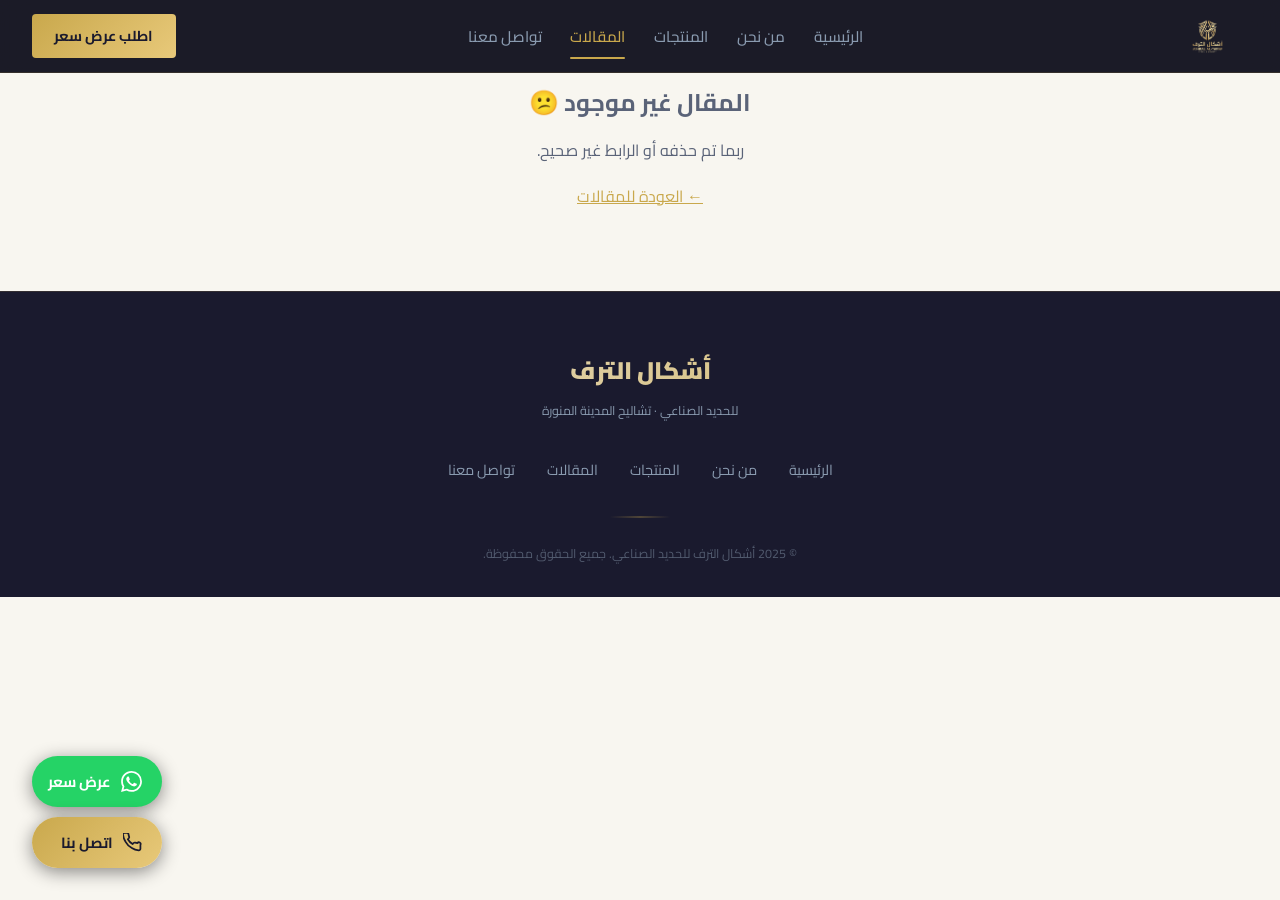
<file: article.html>
<!DOCTYPE html>
<html lang="ar" dir="rtl">
<head>
<meta charset="UTF-8">
  <link rel="icon" href="/favicon.ico" type="image/x-icon">
  <link rel="apple-touch-icon" href="logo/logo1.png">
<meta name="viewport" content="width=device-width, initial-scale=1.0">
<title>أشكال الترف – مقال</title>
<meta name="description" content="">
<link rel="canonical" href="">
<link href="https://fonts.googleapis.com/css2?family=Cairo:wght@400;600;700;800;900&family=Tajawal:wght@300;400;500;700&display=swap" rel="stylesheet">
<link rel="stylesheet" href="css/style.css">
<style>
:root {
  --gold:#c9a84c; --gold-lt:#e8c97a; --dark:#1a1d28;
  --text:#1e1e2e; --muted:#5a6378; --bg:#f8f6f0;
  --card:#ffffff; --border:#e8e2d6;
}

/* ── PAGE BG ── */
body { background: var(--bg); }

/* ── BREADCRUMB ── */
.art-breadcrumb {
  background: var(--card);
  border-bottom: 1px solid var(--border);
  padding: 10px 0;
  font-size: .85rem;
  color: var(--muted);
}
.art-breadcrumb-inner {
  max-width: 1100px; margin: 0 auto; padding: 0 24px;
  display: flex; gap: 8px; align-items: center; flex-wrap: wrap;
}
.art-breadcrumb a { color: var(--muted); text-decoration: none; }
.art-breadcrumb a:hover { color: var(--gold); }

/* ── HERO ── */
.art-hero {
  background: linear-gradient(135deg, var(--dark) 0%, #2a2040 60%, #1a3a2a 100%);
  color: #fff;
  padding: 52px 24px 44px;
  text-align: center;
  position: relative;
  overflow: hidden;
}
.art-hero::before {
  content:'';position:absolute;inset:0;
  background: radial-gradient(ellipse at 30% 50%,rgba(201,168,76,.12),transparent 60%),
              radial-gradient(ellipse at 70% 50%,rgba(45,106,45,.1),transparent 60%);
}
.art-hero > * { position: relative; z-index: 2; }
.art-tag-badge {
  display: inline-block;
  background: rgba(201,168,76,.2); color: var(--gold-lt);
  border: 1px solid rgba(201,168,76,.35);
  padding: 4px 16px; border-radius: 20px;
  font-size: .82rem; font-weight: 600; margin-bottom: 16px;
}
.art-hero h1 {
  font-family: 'Cairo', sans-serif;
  font-size: clamp(1.4rem, 3.5vw, 2rem);
  font-weight: 900; line-height: 1.4;
  margin-bottom: 14px; max-width: 800px; margin-inline: auto;
}
.art-hero-meta {
  display: flex; gap: 18px; justify-content: center;
  flex-wrap: wrap; font-size: .84rem; color: rgba(255,255,255,.55);
}

/* ── LAYOUT ── */
.art-layout {
  max-width: 1100px; margin: 0 auto;
  padding: 44px 24px 80px;
  display: grid;
  grid-template-columns: 1fr 280px;
  gap: 40px; align-items: start;
}
@media (max-width: 820px) {
  .art-layout { grid-template-columns: 1fr; }
  .art-sidebar { order: -1; }
}

/* ── BODY ── */
.art-body h2 {
  font-family: 'Cairo', sans-serif;
  font-size: 1.4rem; font-weight: 800; color: var(--dark);
  margin: 40px 0 14px; padding-bottom: 10px;
  border-bottom: 2px solid var(--gold);
}
.art-body h3 {
  font-family: 'Cairo', sans-serif;
  font-size: 1.1rem; font-weight: 700; color: var(--dark);
  margin: 26px 0 10px;
}
.art-body p { margin-bottom: 16px; color: #2a2a3e; line-height: 1.9; }
.art-body ul, .art-body ol { padding-right: 22px; margin-bottom: 16px; }
.art-body li { margin-bottom: 7px; line-height: 1.8; color: #2a2a3e; }
.art-body blockquote {
  border-right: 4px solid var(--gold);
  padding: 14px 20px; margin: 20px 0;
  background: rgba(201,168,76,.06);
  border-radius: 0 10px 10px 0;
  font-size: 1.02rem; color: #6b4c00; font-style: italic;
}
.art-body hr {
  border: none; height: 1px; margin: 28px 0;
  background: linear-gradient(90deg, transparent, var(--border), transparent);
}
.art-body figure { margin: 20px 0; }
.art-body figure img { width: 100%; border-radius: 10px; border: 1px solid var(--border); }
.art-body figure figcaption { font-size: .82rem; color: var(--muted); text-align: center; margin-top: 6px; }

/* cover placeholder */
.art-cover-ph {
  width: 100%; height: 220px;
  background: linear-gradient(135deg, #2a2040, #1a3020);
  border-radius: 14px; margin-bottom: 28px;
  display: flex; align-items: center; justify-content: center;
  font-size: 4rem; opacity: .5;
}
.art-cover-img {
  width: 100%; border-radius: 14px; margin-bottom: 28px;
  border: 1px solid var(--border); max-height: 380px; object-fit: cover;
}

/* ── SIDEBAR ── */
.art-sidebar-card {
  background: var(--card); border: 1px solid var(--border);
  border-radius: 12px; padding: 20px; margin-bottom: 18px;
}
.art-sidebar-card h4 {
  font-family: 'Cairo', sans-serif; font-weight: 800;
  font-size: .92rem; color: var(--dark);
  margin-bottom: 12px; padding-bottom: 10px;
  border-bottom: 2px solid var(--gold);
}
.art-related-list { list-style: none; padding: 0; }
.art-related-list li { margin-bottom: 10px; }
.art-related-list a {
  color: var(--muted); font-size: .88rem;
  display: flex; gap: 7px; align-items: flex-start;
  text-decoration: none; line-height: 1.5; transition: .2s;
}
.art-related-list a::before { content: '◈'; color: var(--gold); font-size: .7rem; flex-shrink: 0; margin-top: 3px; }
.art-related-list a:hover { color: var(--gold); }

.art-contact-box {
  background: linear-gradient(135deg, var(--dark), #1a3020);
  border-radius: 12px; padding: 20px; color: #fff; text-align: center;
}
.art-contact-box h4 { color: var(--gold-lt); font-family: 'Cairo', sans-serif; margin-bottom: 8px; font-size: .95rem; }
.art-contact-box p { font-size: .84rem; color: rgba(255,255,255,.7); margin-bottom: 14px; }
.art-call-btn {
  display: block; background: var(--gold); color: var(--dark);
  font-weight: 800; padding: 11px; border-radius: 8px;
  font-size: .9rem; margin-bottom: 8px; text-decoration: none; transition: .2s;
}
.art-call-btn:hover { background: var(--gold-lt); }
.art-wa-btn {
  display: block; background: #25d366; color: #fff;
  font-weight: 700; padding: 9px; border-radius: 8px;
  font-size: .88rem; text-decoration: none; transition: .2s;
}

/* ── TAGS ── */
.art-tags {
  display: flex; gap: 8px; flex-wrap: wrap;
  margin-top: 36px; padding-top: 22px; border-top: 1px solid var(--border);
}
.art-tags a {
  background: #f0ede5; color: var(--muted);
  padding: 5px 14px; border-radius: 20px; font-size: .83rem;
  text-decoration: none; transition: .2s;
}
.art-tags a:hover { background: var(--gold); color: var(--dark); }

/* ── CTA BLOCK ── */
.art-cta {
  background: linear-gradient(135deg, var(--dark), #2a2040);
  color: #fff; border-radius: 14px; padding: 28px 24px;
  margin: 36px 0; text-align: center;
}
.art-cta h3 { color: var(--gold-lt); font-family: 'Cairo', sans-serif; margin-bottom: 8px; font-size: 1.15rem; }
.art-cta p { color: rgba(255,255,255,.75); margin-bottom: 18px; font-size: .95rem; }
.art-cta-btn {
  display: inline-block;
  background: linear-gradient(135deg, var(--gold), var(--gold-lt));
  color: var(--dark); font-family: 'Cairo', sans-serif; font-weight: 800;
  padding: 13px 30px; border-radius: 10px; font-size: .95rem;
  text-decoration: none; transition: .25s;
  box-shadow: 0 4px 18px rgba(201,168,76,.35);
}
.art-cta-btn:hover { transform: translateY(-2px); }

/* ── ERROR ── */
.art-error {
  text-align: center; padding: 80px 24px; color: var(--muted);
}
.art-error h2 { font-family: 'Cairo', sans-serif; margin-bottom: 10px; }
.art-error a { color: var(--gold); }

/* ── ADMIN DELETE ── */
.art-admin-bar {
  display: flex; justify-content: flex-end; margin-bottom: 16px;
}
.art-delete-btn {
  background: #dc2626; color: #fff; border: none;
  padding: 8px 18px; border-radius: 8px; cursor: pointer;
  font-size: .85rem; font-family: 'Tajawal', sans-serif;
  transition: .2s;
}
.art-delete-btn:hover { background: #b91c1c; }
</style>
</head>
<body data-page="articles">

<!-- NAV (نفس ناف الموقع) -->
<nav id="navbar">
  <a class="nav-logo" href="index.html">
    <div id="nav-logo-icon" style="width:42px;height:42px;flex-shrink:0"></div>
    <div>
      <div class="nav-logo-text">أشكال الترف</div>
      <div class="nav-logo-sub">للحديد الصناعي</div>
    </div>
  </a>
  <ul class="nav-links" id="nav-links">
    <li><a href="index.html"    data-page="home">الرئيسية</a></li>
    <li><a href="about.html"   data-page="about">من نحن</a></li>
    <li><a href="products.html" data-page="products">المنتجات</a></li>
    <li><a href="articles.html" data-page="articles">المقالات</a></li>
    <li><a href="contact.html" data-page="contact">تواصل معنا</a></li>
  </ul>
  <a href="contact.html" class="nav-cta">اطلب عرض سعر</a>
  <button class="hamburger" id="hamburger" onclick="toggleMenu()" aria-label="القائمة">
    <span></span><span></span><span></span>
  </button>
</nav>

<!-- BREADCRUMB -->
<nav class="art-breadcrumb" aria-label="مسار التنقل">
  <div class="art-breadcrumb-inner">
    <a href="index.html">الرئيسية</a>
    <span>›</span>
    <a href="articles.html">المقالات</a>
    <span>›</span>
    <span id="breadcrumb-title">...</span>
  </div>
</nav>

<!-- HERO -->
<div class="art-hero" id="art-hero">
  <div class="art-tag-badge" id="hero-tag"></div>
  <h1 id="hero-title"></h1>
  <div class="art-hero-meta" id="hero-meta"></div>
</div>

<!-- LAYOUT -->
<div class="art-layout" id="art-layout" style="display:none">

  <!-- BODY -->
  <article class="art-body" id="art-body"></article>

  <!-- SIDEBAR -->
  <aside class="art-sidebar">
    <div class="art-contact-box">
      <h4>استشارة مجانية فورية</h4>
      <p>خبراؤنا في تشاليح المدينة جاهزون لمساعدتك</p>
      <a href="tel:+966XXXXXXXXX" class="art-call-btn">📞 اتصل الآن</a>
      <a href="https://wa.me/966XXXXXXXXX" class="art-wa-btn" target="_blank" rel="noopener">💬 واتساب</a>
    </div>
    <div class="art-sidebar-card" id="related-box">
      <h4>مقالات ذات صلة</h4>
      <ul class="art-related-list" id="related-list"></ul>
    </div>
  </aside>

</div>

<!-- ERROR STATE (مخفي افتراضياً) -->
<div class="art-error" id="art-error" style="display:none">
  <h2>المقال غير موجود 😕</h2>
  <p>ربما تم حذفه أو الرابط غير صحيح.</p>
  <p style="margin-top:16px"><a href="articles.html">← العودة للمقالات</a></p>
</div>

<!-- FOOTER -->
<footer>
  <div class="footer-logo">أشكال الترف</div>
  <div class="footer-sub">للحديد الصناعي · تشاليح المدينة المنورة</div>
  <ul class="footer-links">
    <li><a href="index.html">الرئيسية</a></li>
    <li><a href="about.html">من نحن</a></li>
    <li><a href="products.html">المنتجات</a></li>
    <li><a href="articles.html">المقالات</a></li>
    <li><a href="contact.html">تواصل معنا</a></li>
  </ul>
  <div class="footer-divider"></div>
  <div class="footer-bottom">© 2025 أشكال الترف للحديد الصناعي. جميع الحقوق محفوظة.</div>
</footer>

<div class="notif" id="notif"></div>
<script src="js/data.js"></script>
<script src="js/main.js"></script>
<script>
(function () {
  const params  = new URLSearchParams(window.location.search);
  const id      = parseInt(params.get('id'));
  const article = articles.find(a => a.id === id);

  if (!article) {
    document.getElementById('art-hero').style.display   = 'none';
    document.querySelector('.art-breadcrumb').style.display = 'none';
    document.getElementById('art-error').style.display  = 'block';
    return;
  }

  /* ── META ── */
  document.title = article.title + ' | أشكال الترف';
  document.querySelector('meta[name="description"]').content = article.excerpt;
  document.getElementById('breadcrumb-title').textContent = article.title;

  document.getElementById('hero-tag').textContent   = article.tag;
  document.getElementById('hero-title').textContent = article.title;
  document.getElementById('hero-meta').innerHTML =
    `<span>✍ ${article.author}</span>
     <span>📅 ${article.date}</span>
     <span>🕐 وقت القراءة: ${Math.max(3, Math.ceil(article.content.length / 1200))} دقائق</span>`;

  /* ── BODY ── */
  const body = document.getElementById('art-body');

  // إذا كان المقال يحمل url مستقل → لا يجب أن يصل هنا أصلاً لكن احتياط
  if (article.url) {
    window.location.replace(article.url);
    return;
  }

  // Admin delete
  if (sessionStorage.getItem('altaraf_admin_session') === '1') {
    body.innerHTML = `<div class="art-admin-bar">
      <button class="art-delete-btn" onclick="deleteArticle(${article.id})">🗑️ حذف المقال</button>
    </div>`;
  }

  // Cover
  const coverSrc = article.coverImage || article.image || null;
  body.innerHTML += coverSrc
    ? `<img class="art-cover-img" src="${coverSrc}" alt="${article.title}">`
    : `<div class="art-cover-ph">📰</div>`;

  // Content → parse sections by newlines
  const raw = article.content || '';
  const lines = raw.split('\n');
  let html = '';
  let i = 0;
  while (i < lines.length) {
    const line = lines[i].trim();
    if (!line) { i++; continue; }

    // Detect headings by context: short line ending without period and preceded by blank
    if (line.length < 80 && !line.endsWith('.') && !line.endsWith(':') && lines[i - 1] !== undefined && lines[i - 1].trim() === '' && lines[i + 1] !== undefined && lines[i + 1].trim() === '') {
      html += `<h2>${line}</h2>`;
    }
    // Sub heading: ends with colon, short
    else if (line.endsWith(':') && line.length < 60) {
      html += `<h3>${line.slice(0, -1)}</h3>`;
    }
    // Bullet list items
    else if (line.startsWith('•') || line.startsWith('-') || line.startsWith('*')) {
      let listItems = '';
      while (i < lines.length && (lines[i].trim().startsWith('•') || lines[i].trim().startsWith('-') || lines[i].trim().startsWith('*'))) {
        listItems += `<li>${lines[i].trim().replace(/^[•\-\*]\s*/, '')}</li>`;
        i++;
      }
      html += `<ul>${listItems}</ul>`;
      continue;
    }
    // Numbered list
    else if (/^\d+[\.\-]/.test(line)) {
      let listItems = '';
      while (i < lines.length && /^\d+[\.\-]/.test(lines[i].trim())) {
        listItems += `<li>${lines[i].trim().replace(/^\d+[\.\-]\s*/, '')}</li>`;
        i++;
      }
      html += `<ol>${listItems}</ol>`;
      continue;
    }
    // Normal paragraph
    else {
      html += `<p>${line}</p>`;
    }
    i++;
  }

  body.innerHTML += html;

  // CTA
  body.innerHTML += `
    <div class="art-cta">
      <h3>هل تحتاج مواد لمشروعك في المدينة المنورة؟</h3>
      <p>أشكال الترف في تشاليح المدينة المنورة — جميع أنواع الحديد الصناعي جاهزة في المخزن.</p>
      <a href="contact.html" class="art-cta-btn">احصل على عرض سعر مجاني</a>
    </div>`;

  // Tags
  body.innerHTML += `<div class="art-tags">
    <span style="color:var(--muted);font-size:.85rem;align-self:center">الوسوم:</span>
    <a href="articles.html"># ${article.tag}</a>
    <a href="articles.html"># حديد صناعي</a>
    <a href="articles.html"># المدينة المنورة</a>
    <a href="articles.html"># تشاليح</a>
  </div>`;

  // Related articles (3 عشوائية بدون المقال الحالي)
  const others = articles.filter(a => a.id !== article.id).slice(0, 4);
  const relList = document.getElementById('related-list');
  relList.innerHTML = others.map(a => {
    const href = a.url ? a.url : `article.html?id=${a.id}`;
    return `<li><a href="${href}">${a.title}</a></li>`;
  }).join('');

  document.getElementById('art-layout').style.display = 'grid';
})();
</script>
</body>
</html>
</file>
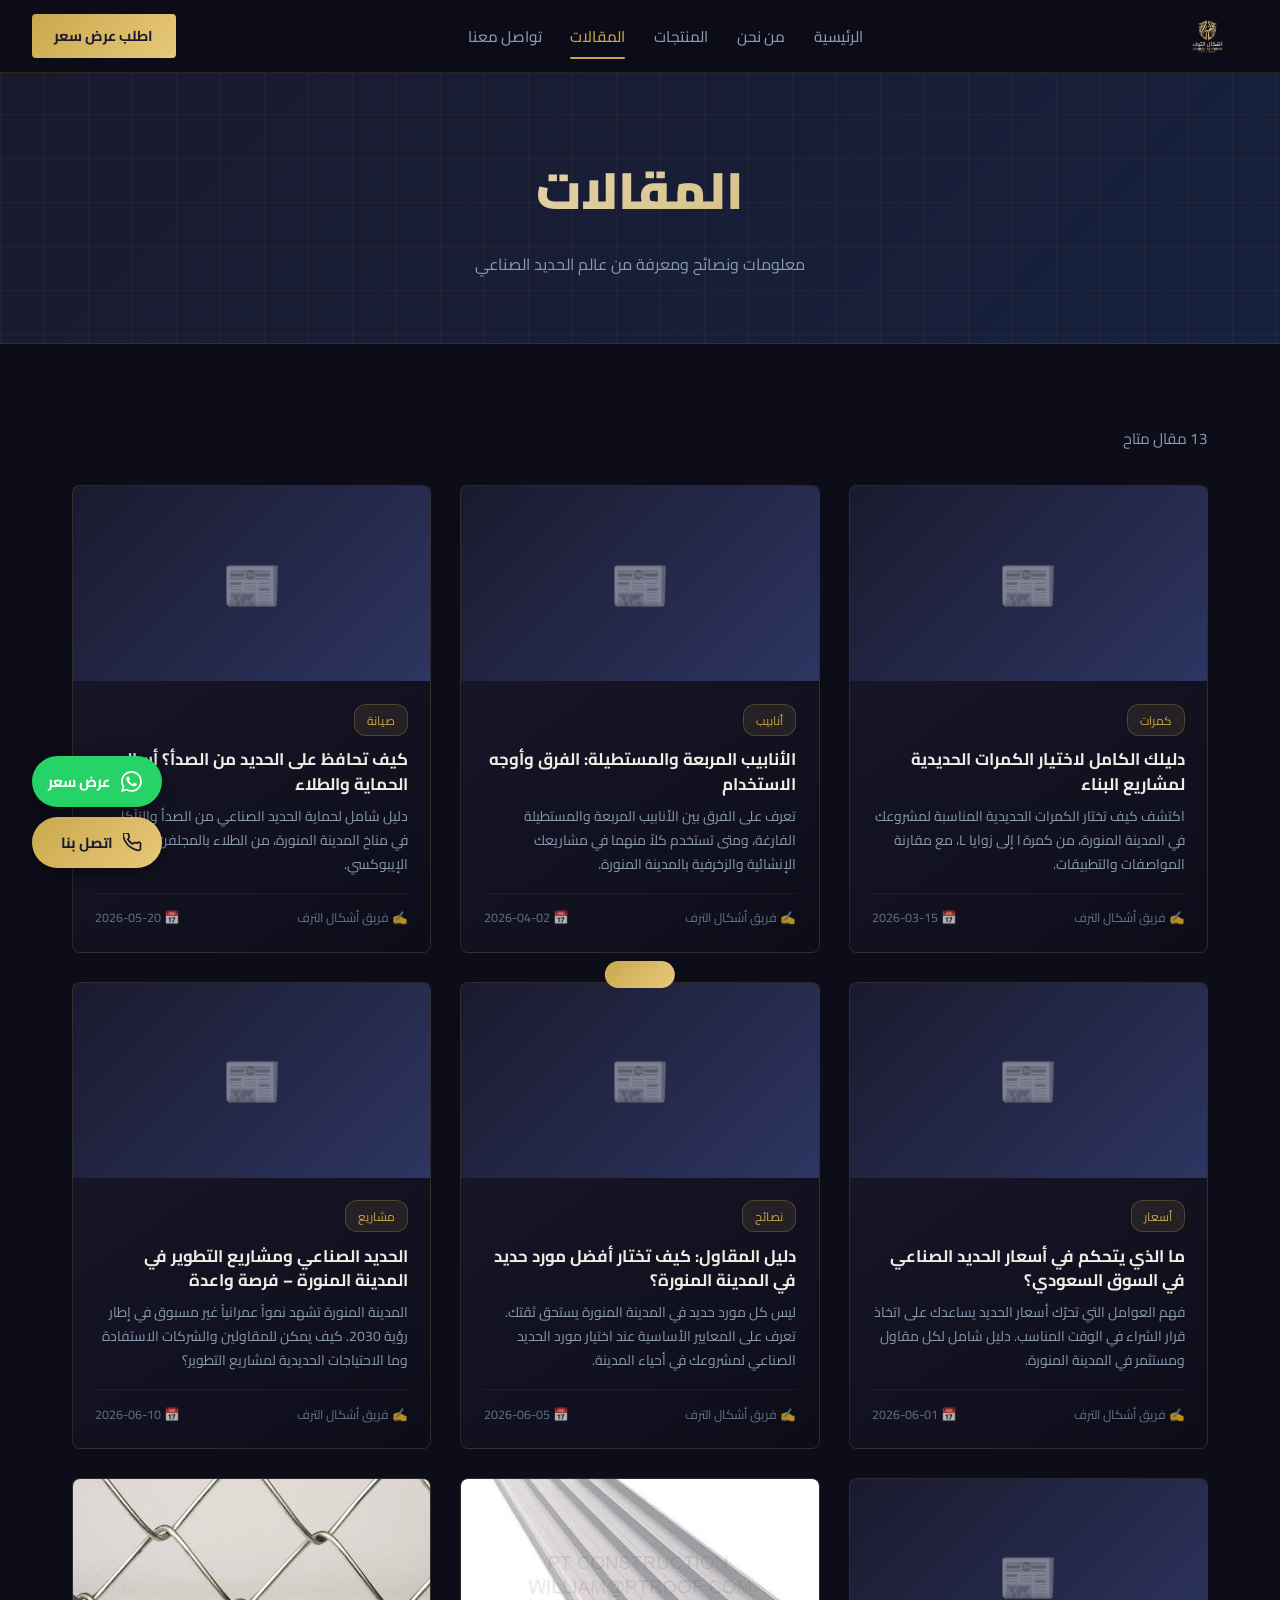
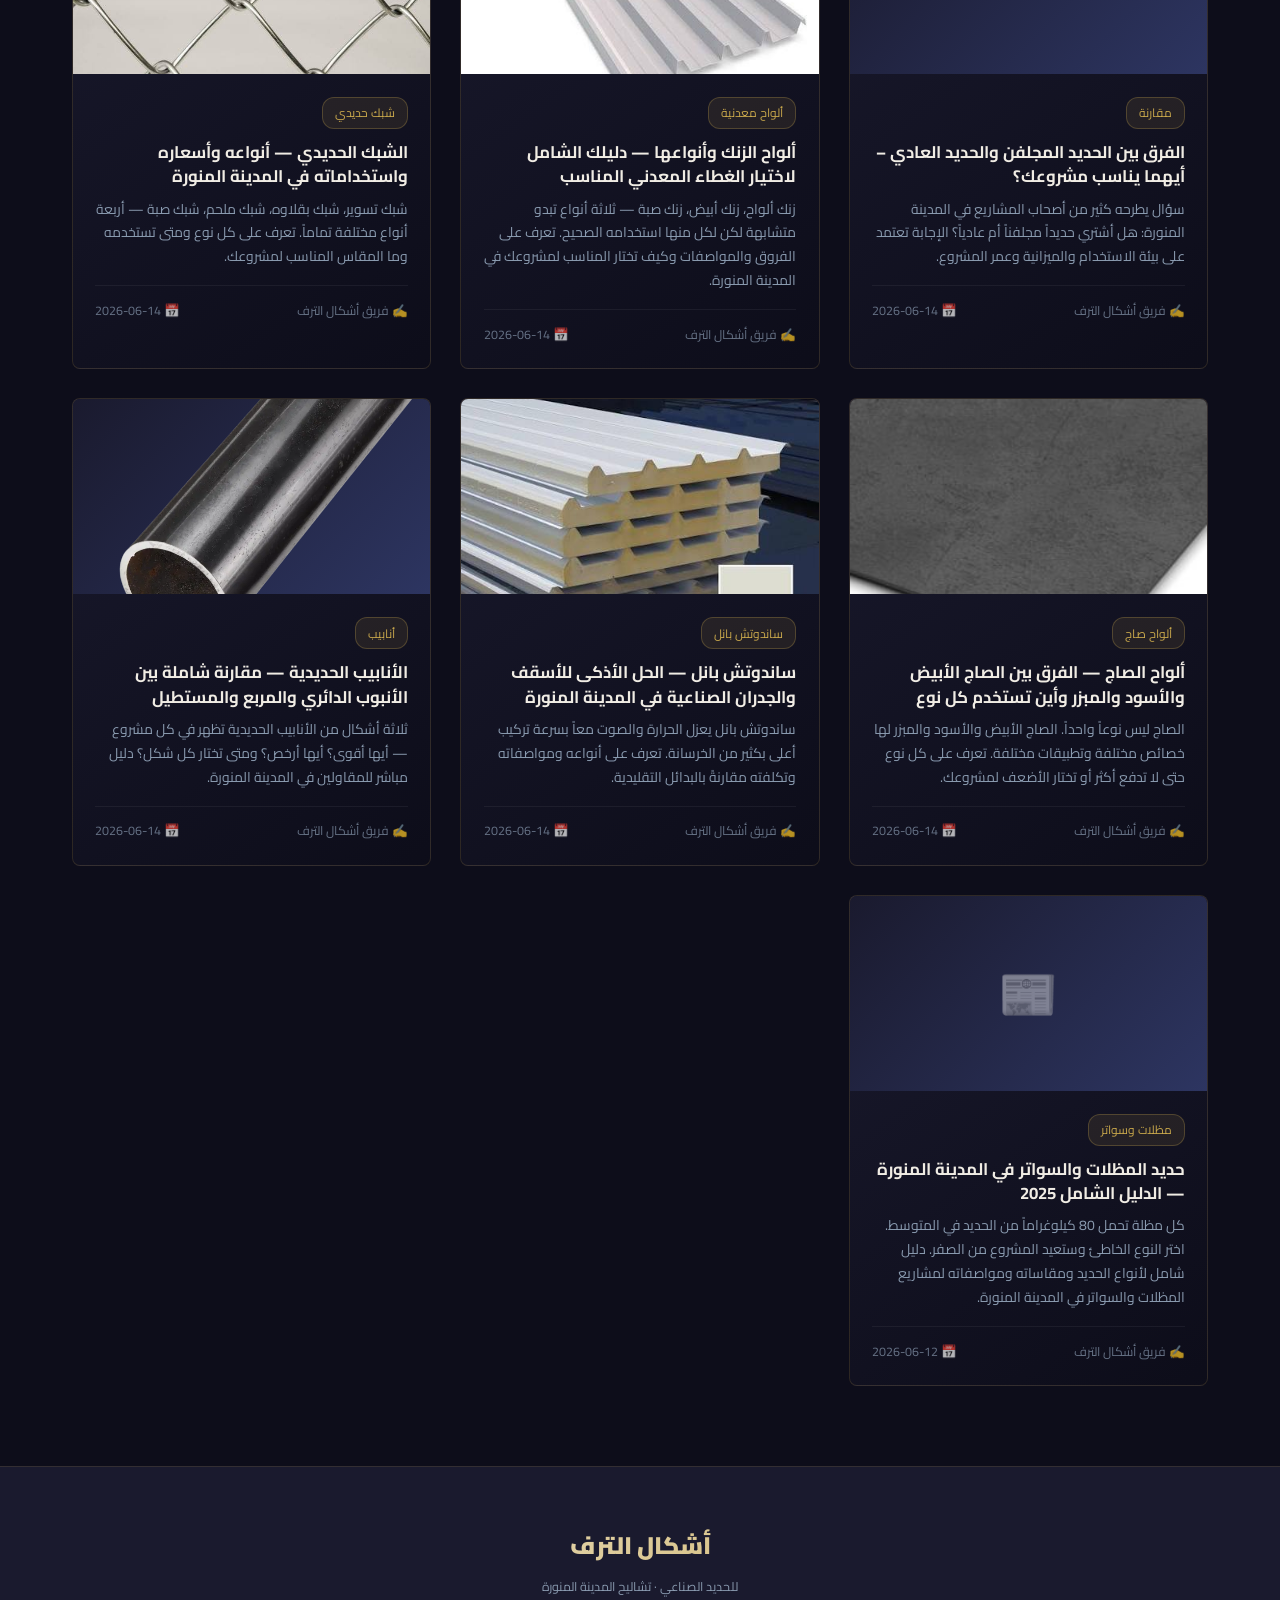
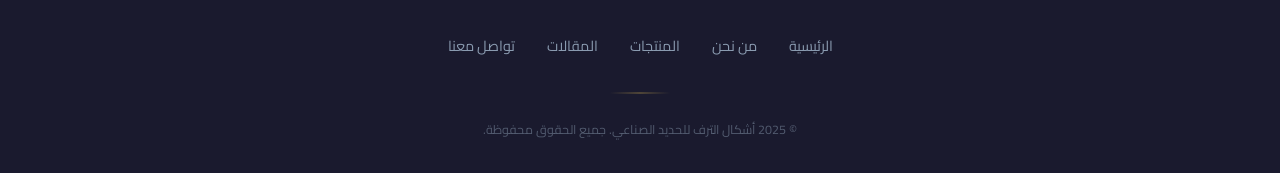
<file: articles.html>
<!DOCTYPE html>
<html lang="ar" dir="rtl">
<head>
<meta charset="UTF-8">
  <link rel="icon" href="/favicon.ico" type="image/x-icon">
  <link rel="apple-touch-icon" href="logo/logo1.png">
<meta name="viewport" content="width=device-width, initial-scale=1.0">
<title>مقالات ونصائح الحديد الصناعي | أشكال الترف – المدينة المنورة</title>
<meta name="description" content="مقالات ونصائح متخصصة في الحديد الصناعي من أشكال الترف بالمدينة المنورة: أسعار الحديد، اختيار الكمرات، حماية الحديد من الصدأ، ونصائح للمقاولين.">
<meta name="keywords" content="مقالات حديد صناعي، نصائح مقاولين المدينة المنورة، أسعار حديد السعودية، كمرات حديد نصائح، حديد صناعي المدينة المنورة">
<meta property="og:title" content="مقالات الحديد الصناعي | أشكال الترف – المدينة المنورة">
<link href="https://fonts.googleapis.com/css2?family=Tajawal:wght@300;400;500;700;800;900&display=swap" rel="stylesheet">
<link rel="stylesheet" href="css/style.css">
</head>
<body data-page="articles">

<!-- NAV -->
<nav id="navbar">
  <a class="nav-logo" href="index.html">
    <div id="nav-logo-icon" style="width:42px;height:42px;flex-shrink:0"></div>
    <div>
      <div class="nav-logo-text">أشكال الترف</div>
      <div class="nav-logo-sub">للحديد الصناعي</div>
    </div>
  </a>
  <ul class="nav-links" id="nav-links">
    <li><a href="index.html"    data-page="home">الرئيسية</a></li>
    <li><a href="about.html"   data-page="about">من نحن</a></li>
    <li><a href="products.html" data-page="products">المنتجات</a></li>
    <li><a href="articles.html" data-page="articles">المقالات</a></li>
    <li><a href="contact.html" data-page="contact">تواصل معنا</a></li>
  </ul>
  <a href="contact.html" class="nav-cta">اطلب عرض سعر</a>
  <button class="hamburger" id="hamburger" onclick="toggleMenu()" aria-label="القائمة">
    <span></span><span></span><span></span>
  </button>
</nav>

<!-- MAIN -->
<main id="main" class="page">

  <div class="page-hero">
    <div class="page-hero-grid"></div>
    <h1>المقالات</h1>
    <p>معلومات ونصائح ومعرفة من عالم الحديد الصناعي</p>
  </div>

  <div class="section">
    <div class="articles-header">
      <div style="color:var(--silver);font-size:.95rem" id="articles-count"></div>
      <span id="admin-add-btn"></span>
    </div>
    <div id="articles-container"></div>
  </div>

</main>

<!-- FOOTER -->
<footer>
  <div class="footer-logo">أشكال الترف</div>
  <div class="footer-sub">للحديد الصناعي · تشاليح المدينة المنورة</div>
  <ul class="footer-links">
    <li><a href="index.html">الرئيسية</a></li>
    <li><a href="about.html">من نحن</a></li>
    <li><a href="products.html">المنتجات</a></li>
    <li><a href="articles.html">المقالات</a></li>
    <li><a href="contact.html">تواصل معنا</a></li>
  </ul>
  <div class="footer-divider"></div>
  <div class="footer-bottom">© 2025 أشكال الترف للحديد الصناعي. جميع الحقوق محفوظة.</div>
</footer>

<!-- MODAL -->
<div id="modal-overlay" onclick="overlayClick(event)">
  <div class="modal">
    <div class="modal-header">
      <div class="modal-title" id="modal-title"></div>
      <button class="modal-close" onclick="closeModal()">✕</button>
    </div>
    <div class="modal-body" id="modal-body"></div>
  </div>
</div>

<div class="notif" id="notif"></div>
<script src="js/data.js"></script>
<script src="js/main.js"></script>
<script>
  document.getElementById('articles-count').textContent = articles.length + ' مقال متاح';

  // زر الإضافة للأدمن فقط
  if (sessionStorage.getItem('altaraf_admin_session') === '1') {
    document.getElementById('admin-add-btn').innerHTML =
      '<a href="admin.html" class="btn-primary">✍️ إضافة مقال جديد</a>';
  }

  if (articles.length === 0) {
    document.getElementById('articles-container').innerHTML = `
      <div class="empty-state">
        <div class="empty-icon">📝</div>
        <p>لا توجد مقالات بعد</p>
      </div>`;
  } else {
    document.getElementById('articles-container').innerHTML =
      `<div class="articles-grid">${articles.map(articleCardHTML).join('')}</div>`;
  }
</script>
</body>
</html>
</file>
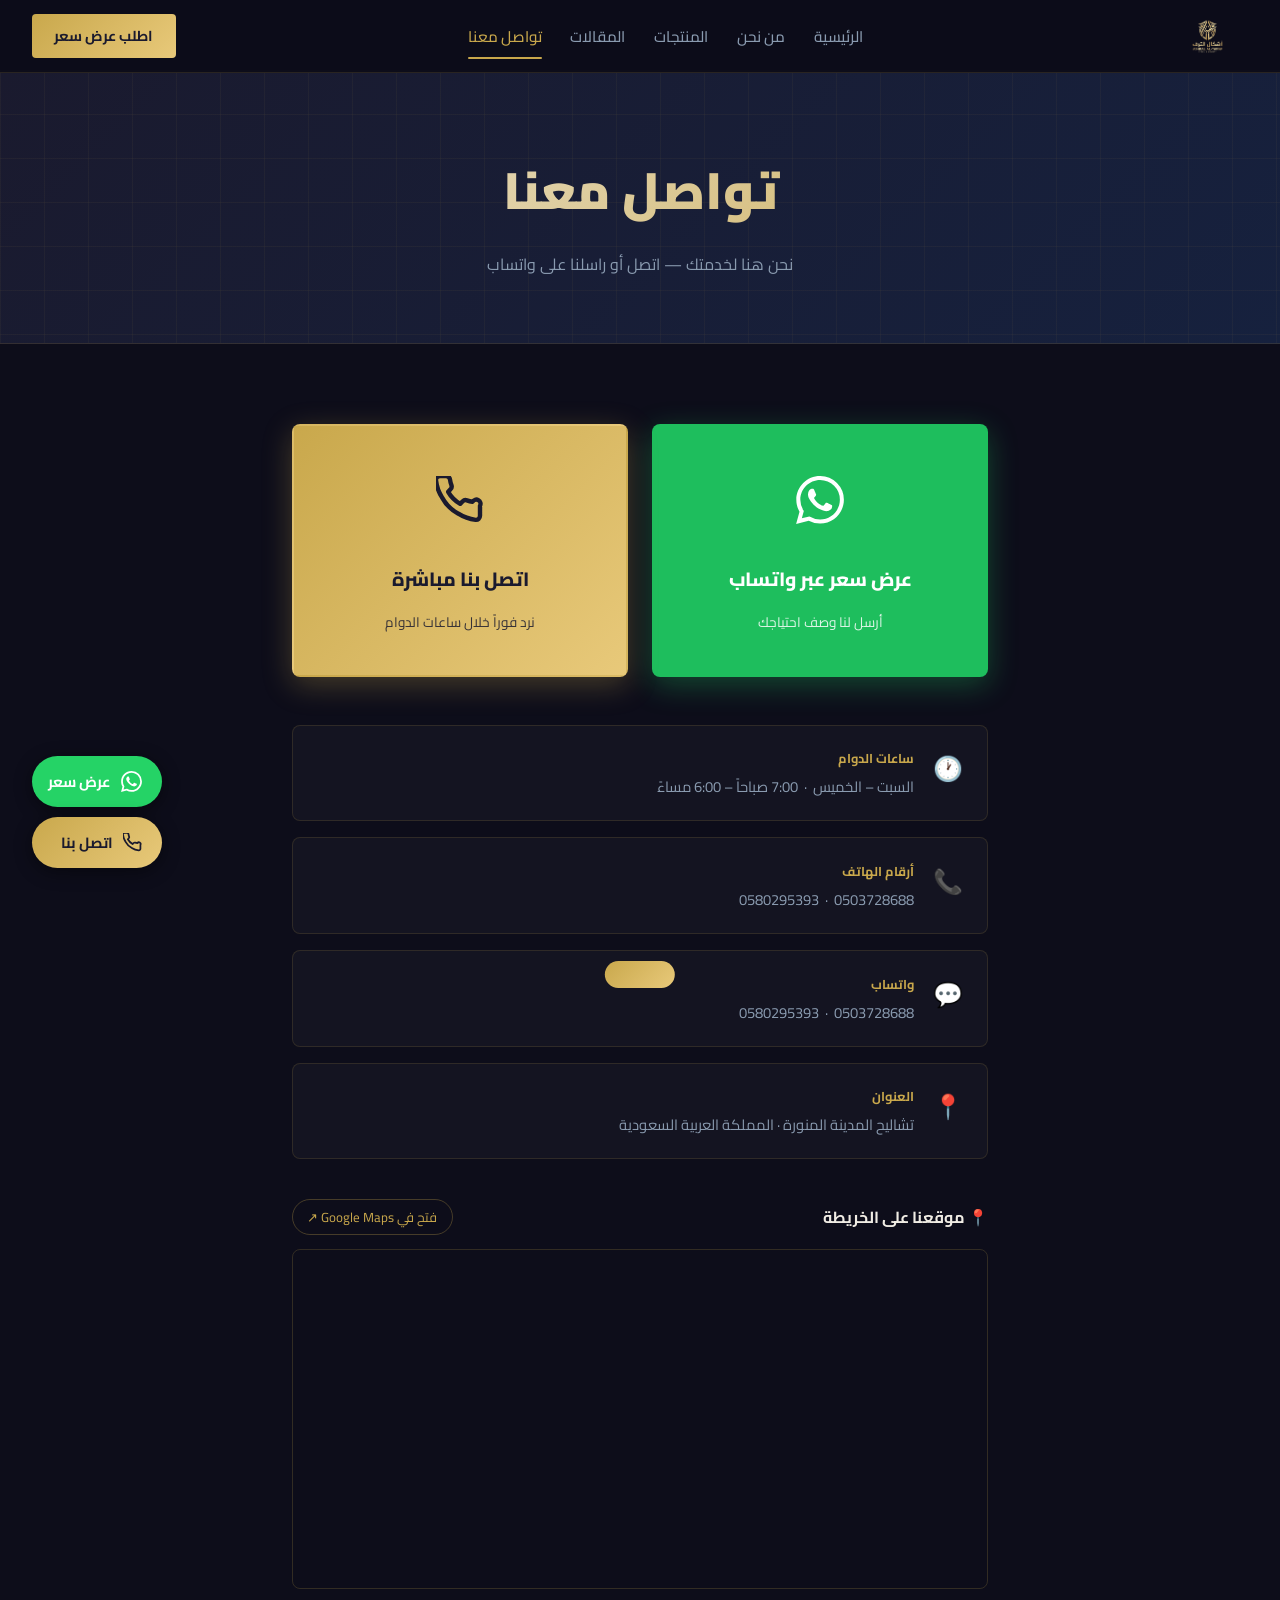
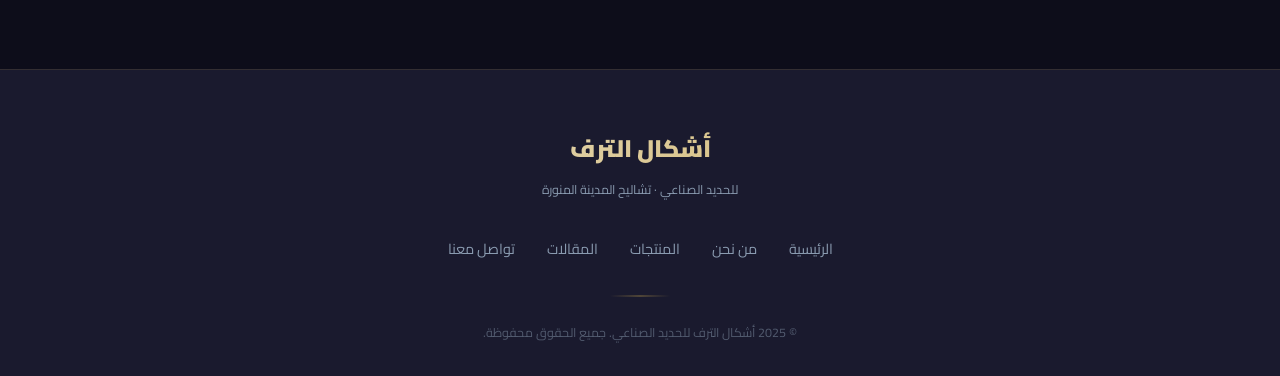
<file: contact.html>
<!DOCTYPE html>
<html lang="ar" dir="rtl">
<head>
<meta charset="UTF-8">
  <link rel="icon" href="/favicon.ico" type="image/x-icon">
  <link rel="apple-touch-icon" href="logo/logo1.png">
<meta name="viewport" content="width=device-width, initial-scale=1.0">
<title>تواصل معنا | أشكال الترف للحديد الصناعي – تشاليح المدينة المنورة</title>
<meta name="description" content="تواصل مع أشكال الترف للحديد الصناعي في تشاليح المدينة المنورة. اتصل أو راسلنا على واتساب للحصول على عرض سعر فوري لجميع أنواع الحديد الصناعي.">
<meta name="keywords" content="تواصل حديد صناعي المدينة المنورة، عرض سعر حديد المدينة المنورة، شراء حديد تشاليح، طلب حديد المدينة المنورة">
<meta property="og:title" content="تواصل معنا | أشكال الترف – المدينة المنورة">
<meta property="og:description" content="اتصل أو واتساب للحصول على عرض سعر فوري. نخدم جميع أحياء المدينة المنورة.">
<link href="https://fonts.googleapis.com/css2?family=Tajawal:wght@300;400;500;700;800;900&display=swap" rel="stylesheet">
<link rel="stylesheet" href="css/style.css">
<style>
  .contact-action-grid {
    display: grid; grid-template-columns: 1fr 1fr; gap: 1.5rem; margin-bottom: 3rem;
  }
  .contact-big-btn {
    display: flex; flex-direction: column; align-items: center; justify-content: center;
    gap: .7rem; padding: 2.5rem 1.5rem; border-radius: var(--r);
    text-decoration: none; transition: all .35s; text-align: center;
    border: 2px solid transparent;
  }
  .contact-big-btn .cbtn-icon { font-size: 2.8rem; }
  .contact-big-btn .cbtn-title { font-size: 1.2rem; font-weight: 800; }
  .contact-big-btn .cbtn-sub { font-size: .85rem; opacity: .85; }

  .cbtn-wa {
    background: #1ebe5d; color: #fff;
    box-shadow: 0 8px 30px rgba(37,211,102,.3);
  }
  .cbtn-wa:hover { transform: translateY(-5px); box-shadow: 0 14px 40px rgba(37,211,102,.45); }

  .cbtn-call {
    background: linear-gradient(135deg, var(--gold), var(--gold-lt));
    color: var(--steel);
    box-shadow: 0 8px 30px rgba(201,168,76,.3);
  }
  .cbtn-call:hover { transform: translateY(-5px); box-shadow: 0 14px 40px rgba(201,168,76,.45); }

  .info-row {
    display: flex; align-items: flex-start; gap: 1.2rem;
    background: rgba(255,255,255,.03); border: 1px solid rgba(201,168,76,.15);
    border-radius: var(--r); padding: 1.3rem 1.5rem; transition: border-color .3s;
  }
  .info-row:hover { border-color: rgba(201,168,76,.3); }
  .info-row-icon { font-size: 1.5rem; flex-shrink: 0; }
  .info-row-label { font-size: .8rem; color: var(--gold); font-weight: 700; letter-spacing: 1px; margin-bottom: .3rem; }
  .info-row-val { color: var(--silver); font-size: .92rem; line-height: 1.65; }
  .info-row-val a { color: var(--silver); text-decoration: none; }
  .info-row-val a:hover { color: var(--gold); }

  @media (max-width: 600px) {
    .contact-action-grid { grid-template-columns: 1fr; }
    .contact-big-btn { padding: 2rem 1.2rem; }
  }
</style>
</head>
<body data-page="contact">

<!-- NAV -->
<nav id="navbar">
  <a class="nav-logo" href="index.html">
    <div id="nav-logo-icon" style="width:42px;height:42px;flex-shrink:0"></div>
    <div>
      <div class="nav-logo-text">أشكال الترف</div>
      <div class="nav-logo-sub">للحديد الصناعي</div>
    </div>
  </a>
  <ul class="nav-links" id="nav-links">
    <li><a href="index.html"    data-page="home">الرئيسية</a></li>
    <li><a href="about.html"   data-page="about">من نحن</a></li>
    <li><a href="products.html" data-page="products">المنتجات</a></li>
    <li><a href="articles.html" data-page="articles">المقالات</a></li>
    <li><a href="contact.html" data-page="contact">تواصل معنا</a></li>
  </ul>
  <a href="contact.html" class="nav-cta">اطلب عرض سعر</a>
  <button class="hamburger" id="hamburger" onclick="toggleMenu()" aria-label="القائمة">
    <span></span><span></span><span></span>
  </button>
</nav>

<!-- MAIN -->
<main id="main" class="page">

  <div class="page-hero">
    <div class="page-hero-grid"></div>
    <h1>تواصل معنا</h1>
    <p>نحن هنا لخدمتك — اتصل أو راسلنا على واتساب</p>
  </div>

  <div class="section" style="max-width:760px">

    <!-- ACTION BUTTONS -->
    <div class="contact-action-grid reveal">
      <a id="wa-btn" href="#" class="contact-big-btn cbtn-wa" target="_blank" rel="noopener">
        <span class="cbtn-icon">
          <svg viewBox="0 0 24 24" fill="currentColor" width="48" height="48">
            <path d="M17.472 14.382c-.297-.149-1.758-.867-2.03-.967-.273-.099-.471-.148-.67.15-.197.297-.767.966-.94 1.164-.173.199-.347.223-.644.075-.297-.15-1.255-.463-2.39-1.475-.883-.788-1.48-1.761-1.653-2.059-.173-.297-.018-.458.13-.606.134-.133.298-.347.446-.52.149-.174.198-.298.298-.497.099-.198.05-.371-.025-.52-.075-.149-.669-1.612-.916-2.207-.242-.579-.487-.5-.669-.51-.173-.008-.371-.01-.57-.01-.198 0-.52.074-.792.372-.272.297-1.04 1.016-1.04 2.479 0 1.462 1.065 2.875 1.213 3.074.149.198 2.096 3.2 5.077 4.487.709.306 1.262.489 1.694.625.712.227 1.36.195 1.871.118.571-.085 1.758-.719 2.006-1.413.248-.694.248-1.289.173-1.413-.074-.124-.272-.198-.57-.347m-5.421 7.403h-.004a9.87 9.87 0 01-5.031-1.378l-.361-.214-3.741.982.998-3.648-.235-.374a9.86 9.86 0 01-1.51-5.26c.001-5.45 4.436-9.884 9.888-9.884 2.64 0 5.122 1.03 6.988 2.898a9.825 9.825 0 012.893 6.994c-.003 5.45-4.437 9.884-9.885 9.884m8.413-18.297A11.815 11.815 0 0012.05 0C5.495 0 .16 5.335.157 11.892c0 2.096.547 4.142 1.588 5.945L.057 24l6.305-1.654a11.882 11.882 0 005.683 1.448h.005c6.554 0 11.89-5.335 11.893-11.893a11.821 11.821 0 00-3.48-8.413z"/>
          </svg>
        </span>
        <span class="cbtn-title">عرض سعر عبر واتساب</span>
        <span class="cbtn-sub">أرسل لنا وصف احتياجك</span>
      </a>

      <a id="call-btn" href="#" class="contact-big-btn cbtn-call">
        <span class="cbtn-icon">
          <svg viewBox="0 0 24 24" fill="none" stroke="currentColor" stroke-width="2.2"
               stroke-linecap="round" stroke-linejoin="round" width="48" height="48">
            <path d="M22 16.92v3a2 2 0 01-2.18 2 19.79 19.79 0 01-8.63-3.07A19.5 19.5 0 013.07 10.8a19.79 19.79 0 01-3.07-8.64A2 2 0 012 0h3a2 2 0 012 1.72c.127.96.361 1.903.7 2.81a2 2 0 01-.45 2.11L6.09 7.91a16 16 0 006 6l1.27-1.27a2 2 0 012.11-.45c.907.339 1.85.573 2.81.7A2 2 0 0122 14.92z"/>
          </svg>
        </span>
        <span class="cbtn-title">اتصل بنا مباشرة</span>
        <span class="cbtn-sub">نرد فوراً خلال ساعات الدوام</span>
      </a>
    </div>

    <!-- INFO ROWS -->
    <div style="display:flex;flex-direction:column;gap:1rem" class="reveal">

      <div class="info-row">
        <div class="info-row-icon">🕐</div>
        <div>
          <div class="info-row-label">ساعات الدوام</div>
          <div class="info-row-val">السبت – الخميس &nbsp;·&nbsp; 7:00 صباحاً – 6:00 مساءً</div>
        </div>
      </div>

      <div class="info-row">
        <div class="info-row-icon">📞</div>
        <div>
          <div class="info-row-label">أرقام الهاتف</div>
          <div class="info-row-val">
            <a href="tel:0503728688">0503728688</a>
            &nbsp;·&nbsp;
            <a href="tel:0580295393">0580295393</a>
          </div>
        </div>
      </div>

      <div class="info-row">
        <div class="info-row-icon">💬</div>
        <div>
          <div class="info-row-label">واتساب</div>
          <div class="info-row-val">
            <a href="https://wa.me/966503728688" target="_blank" rel="noopener">0503728688</a>
            &nbsp;·&nbsp;
            <a href="https://wa.me/966580295393" target="_blank" rel="noopener">0580295393</a>
          </div>
        </div>
      </div>

      <div class="info-row">
        <div class="info-row-icon">📍</div>
        <div>
          <div class="info-row-label">العنوان</div>
          <div class="info-row-val">تشاليح المدينة المنورة · المملكة العربية السعودية</div>
        </div>
      </div>

    </div>

    <!-- MAP -->
    <div style="margin-top:2.5rem" class="reveal">
      <div style="display:flex;align-items:center;justify-content:space-between;margin-bottom:.9rem;flex-wrap:wrap;gap:.8rem">
        <div style="color:var(--white);font-weight:700;font-size:1rem">📍 موقعنا على الخريطة</div>
        <a href="https://maps.google.com/?q=24.5991057,39.6653827" target="_blank" rel="noopener"
           style="color:var(--gold);font-size:.82rem;text-decoration:none;border:1px solid rgba(201,168,76,.3);padding:.3rem .9rem;border-radius:20px;transition:background .3s"
           onmouseover="this.style.background='rgba(201,168,76,.1)'" onmouseout="this.style.background='transparent'">
          فتح في Google Maps ↗
        </a>
      </div>
      <div class="map-embed">
        <iframe src="https://maps.google.com/maps?q=24.5991057,39.6653827&z=17&hl=ar&output=embed&iwloc=near"
                allowfullscreen loading="lazy" referrerpolicy="no-referrer-when-downgrade"></iframe>
      </div>
    </div>

  </div>
</main>

<!-- FOOTER -->
<footer>
  <div class="footer-logo">أشكال الترف</div>
  <div class="footer-sub">للحديد الصناعي · تشاليح المدينة المنورة</div>
  <ul class="footer-links">
    <li><a href="index.html">الرئيسية</a></li>
    <li><a href="about.html">من نحن</a></li>
    <li><a href="products.html">المنتجات</a></li>
    <li><a href="articles.html">المقالات</a></li>
    <li><a href="contact.html">تواصل معنا</a></li>
  </ul>
  <div class="footer-divider"></div>
  <div class="footer-bottom">© 2025 أشكال الترف للحديد الصناعي. جميع الحقوق محفوظة.</div>
</footer>

<div class="notif" id="notif"></div>
<script src="js/data.js"></script>
<script src="js/main.js"></script>
<script>
  /* ربط الأزرار بالرقم العشوائي المختار في main.js */
  document.getElementById('wa-btn').href   = _waLink;
  document.getElementById('call-btn').href = _callLink;
</script>
</body>
</html>
</file>
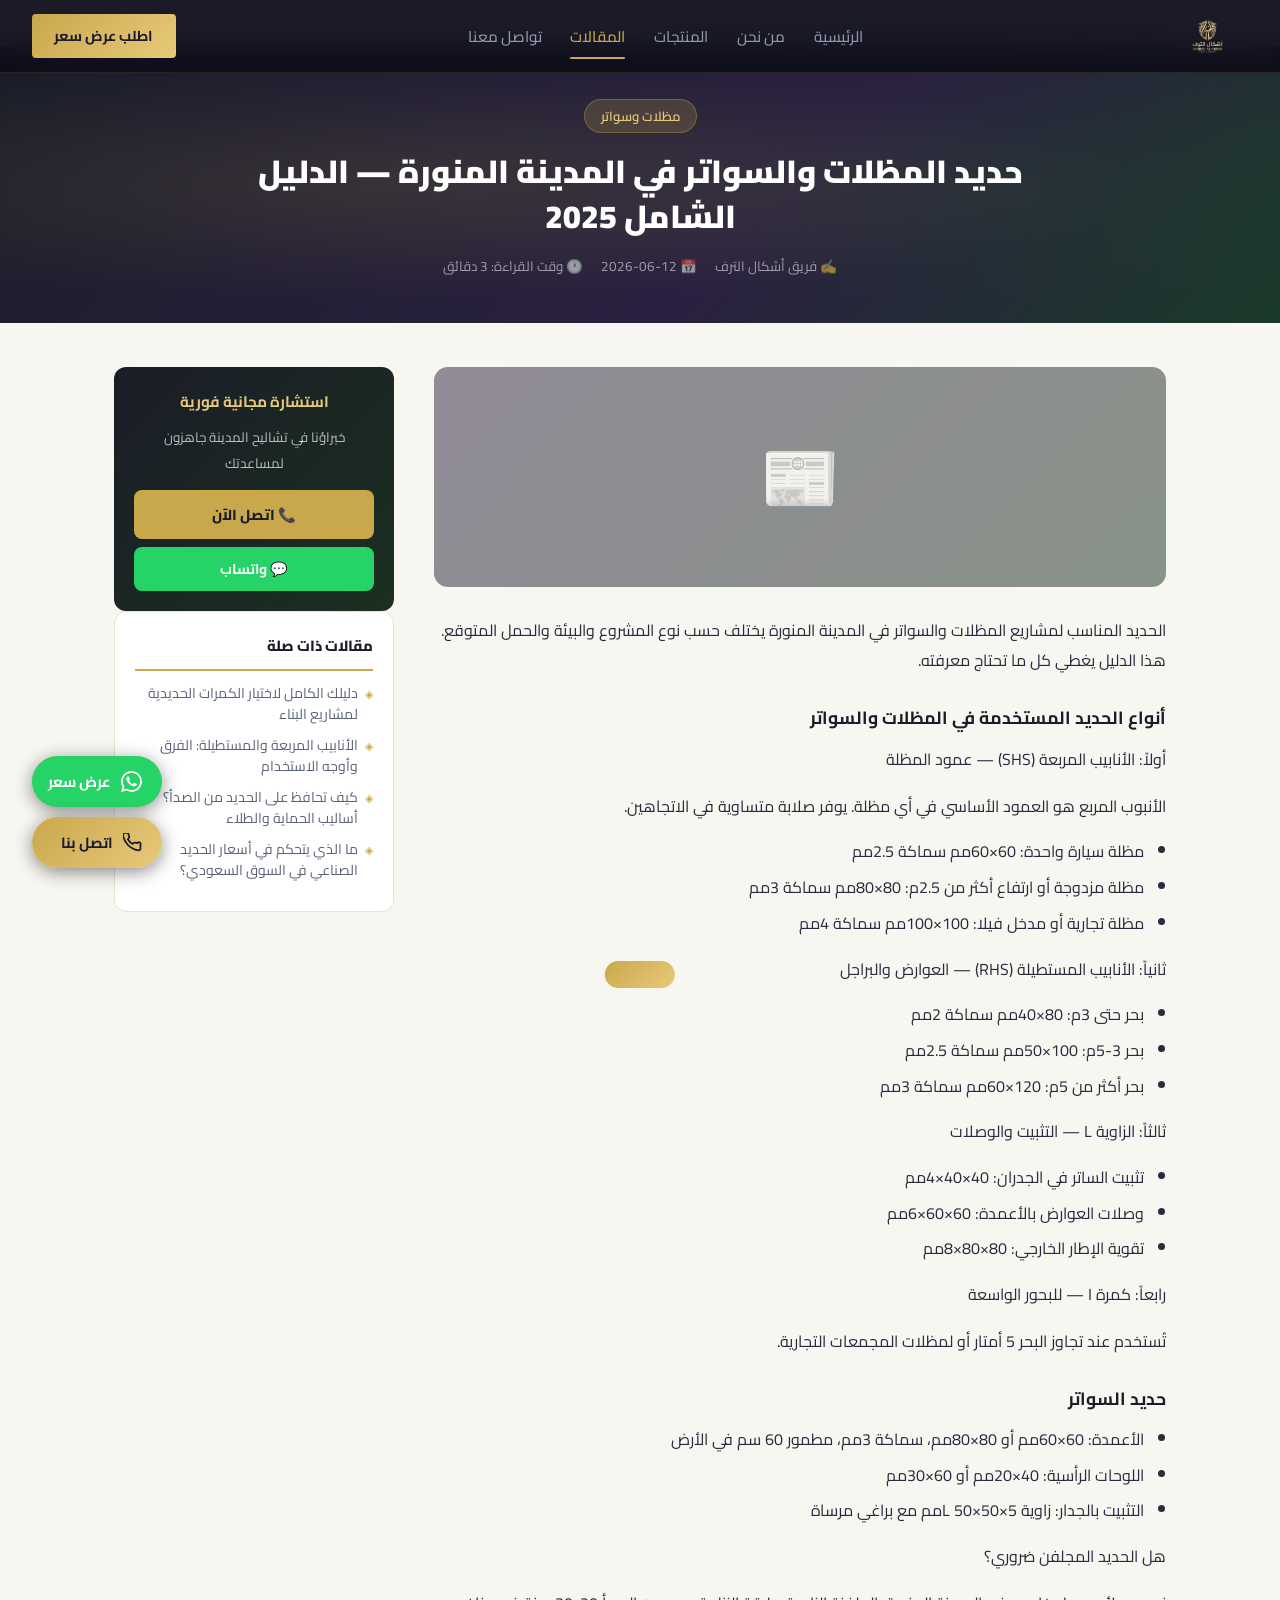
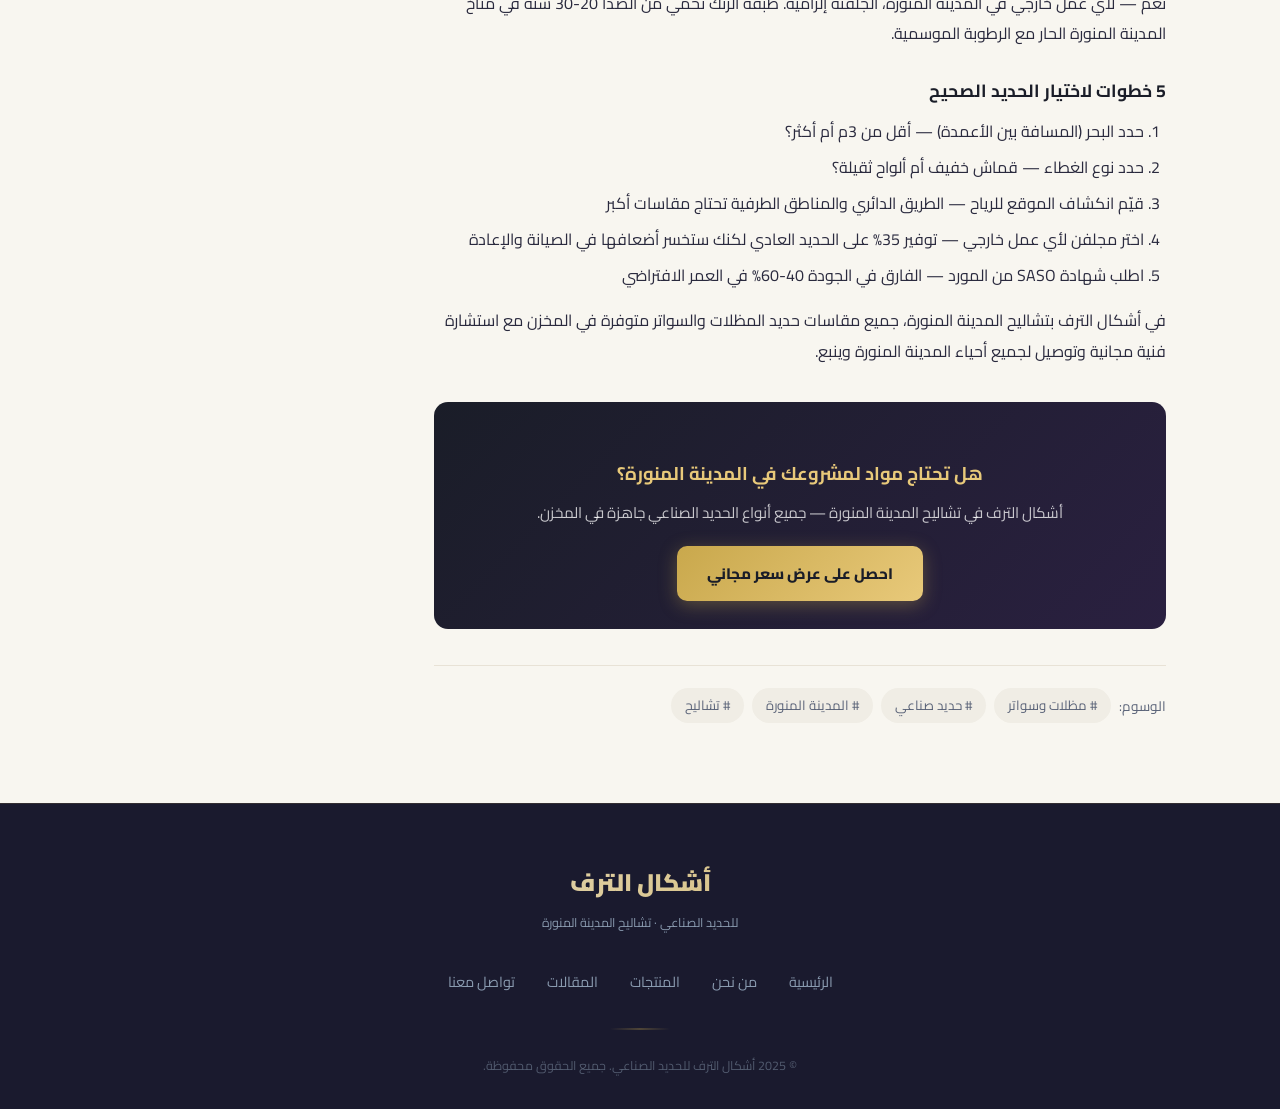
<file: maqal-hadid-mazallat-sawater-almadinah.html>
<!DOCTYPE html>
<html lang="ar" dir="rtl">
<head>
<meta charset="UTF-8">
<meta http-equiv="refresh" content="0; url=article.html?id=1008">
<link rel="canonical" href="https://ashkalaltaraf.com/article.html?id=1008">
<title>حديد المظلات والسواتر في المدينة المنورة | أشكال الترف</title>
<script>window.location.replace('article.html?id=1008');</script>
</head>
<body>
<p>جارٍ التحويل... <a href="article.html?id=1008">اضغط هنا إذا لم يتم التحويل تلقائياً</a></p>
</body>
</html>
</file>
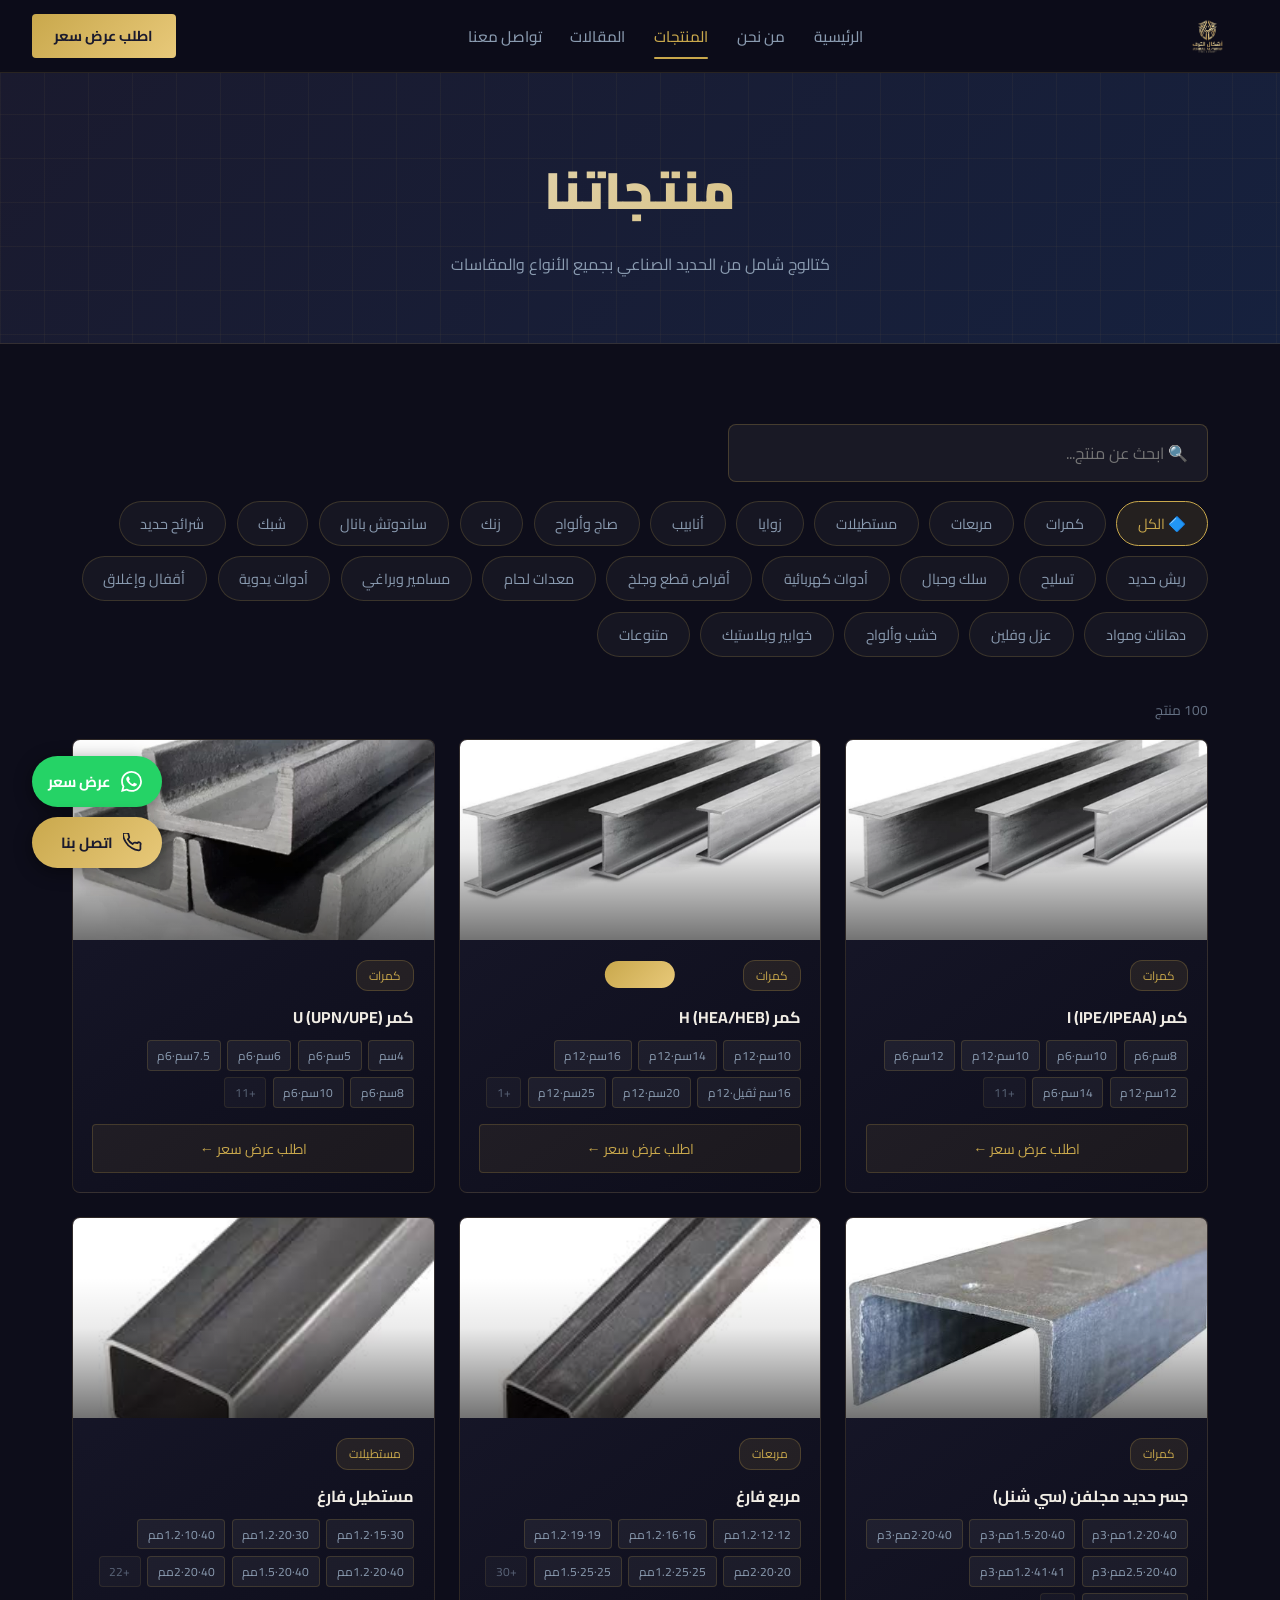
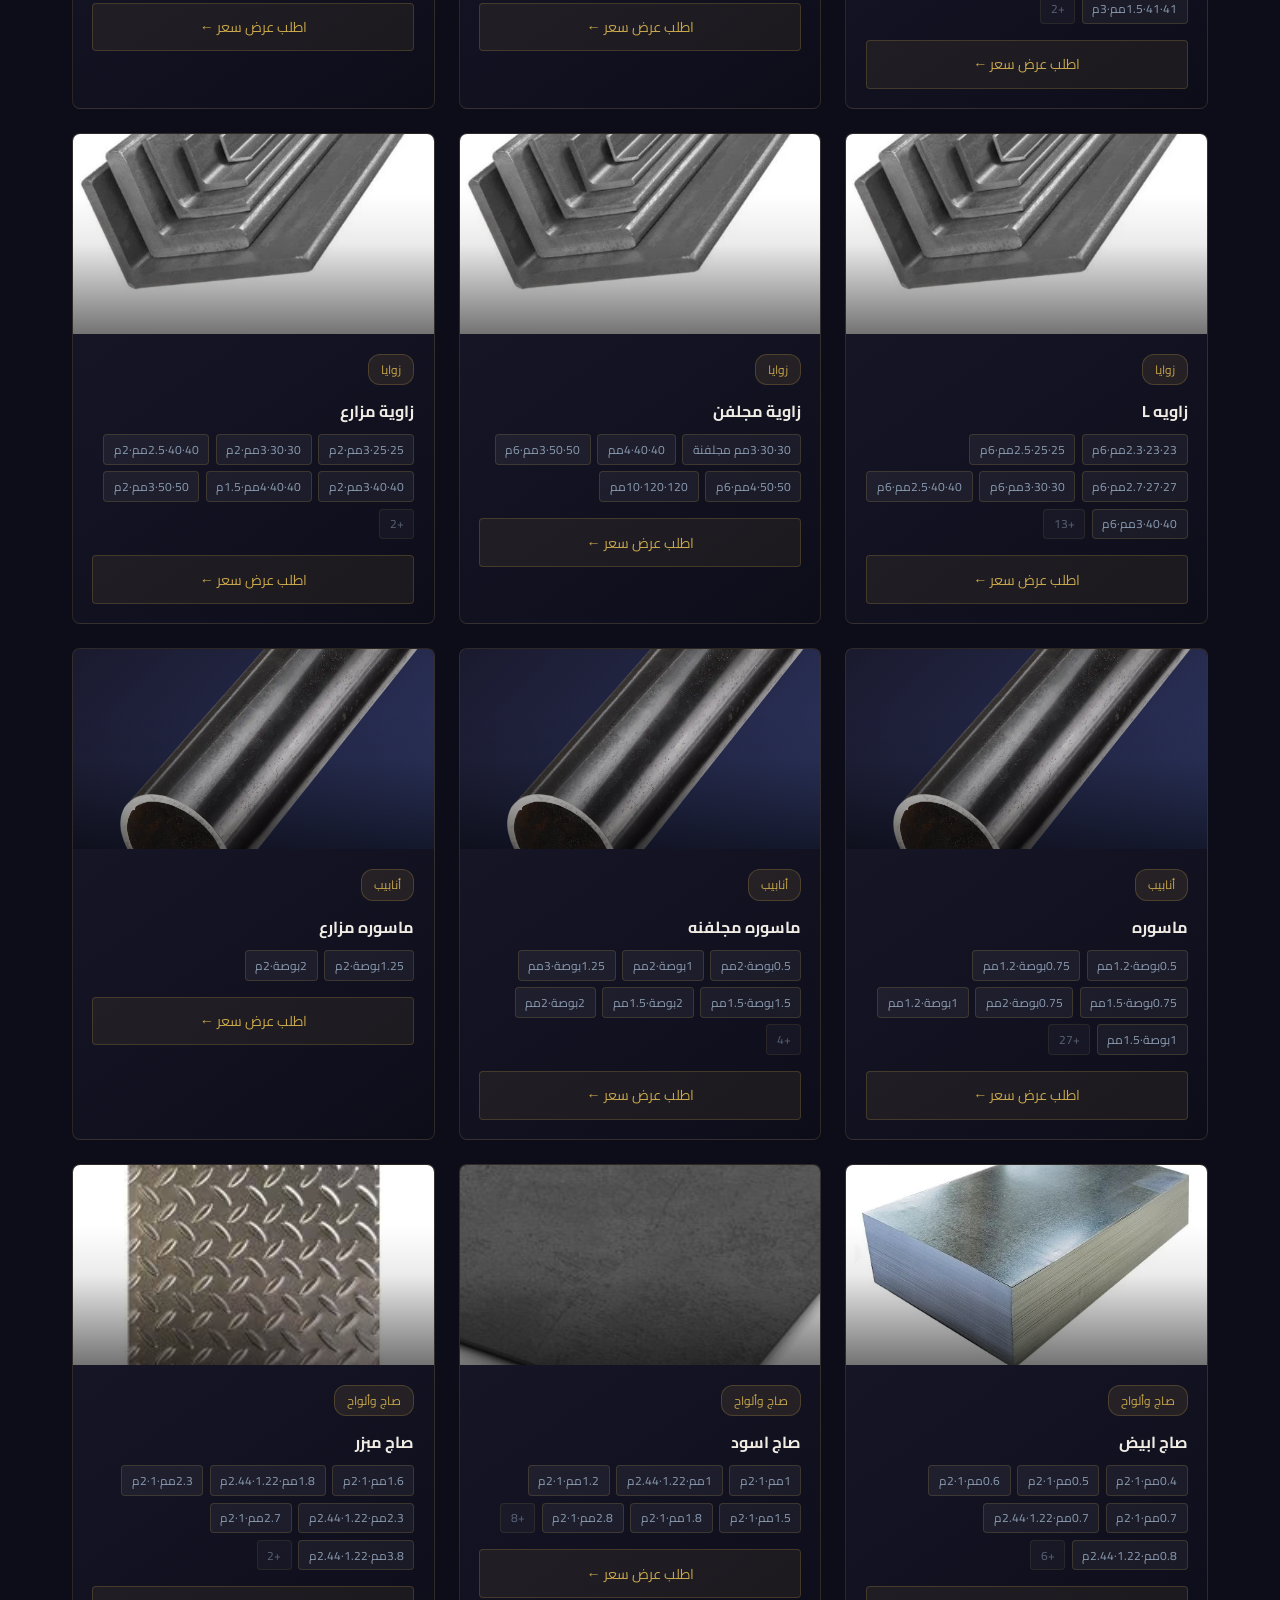
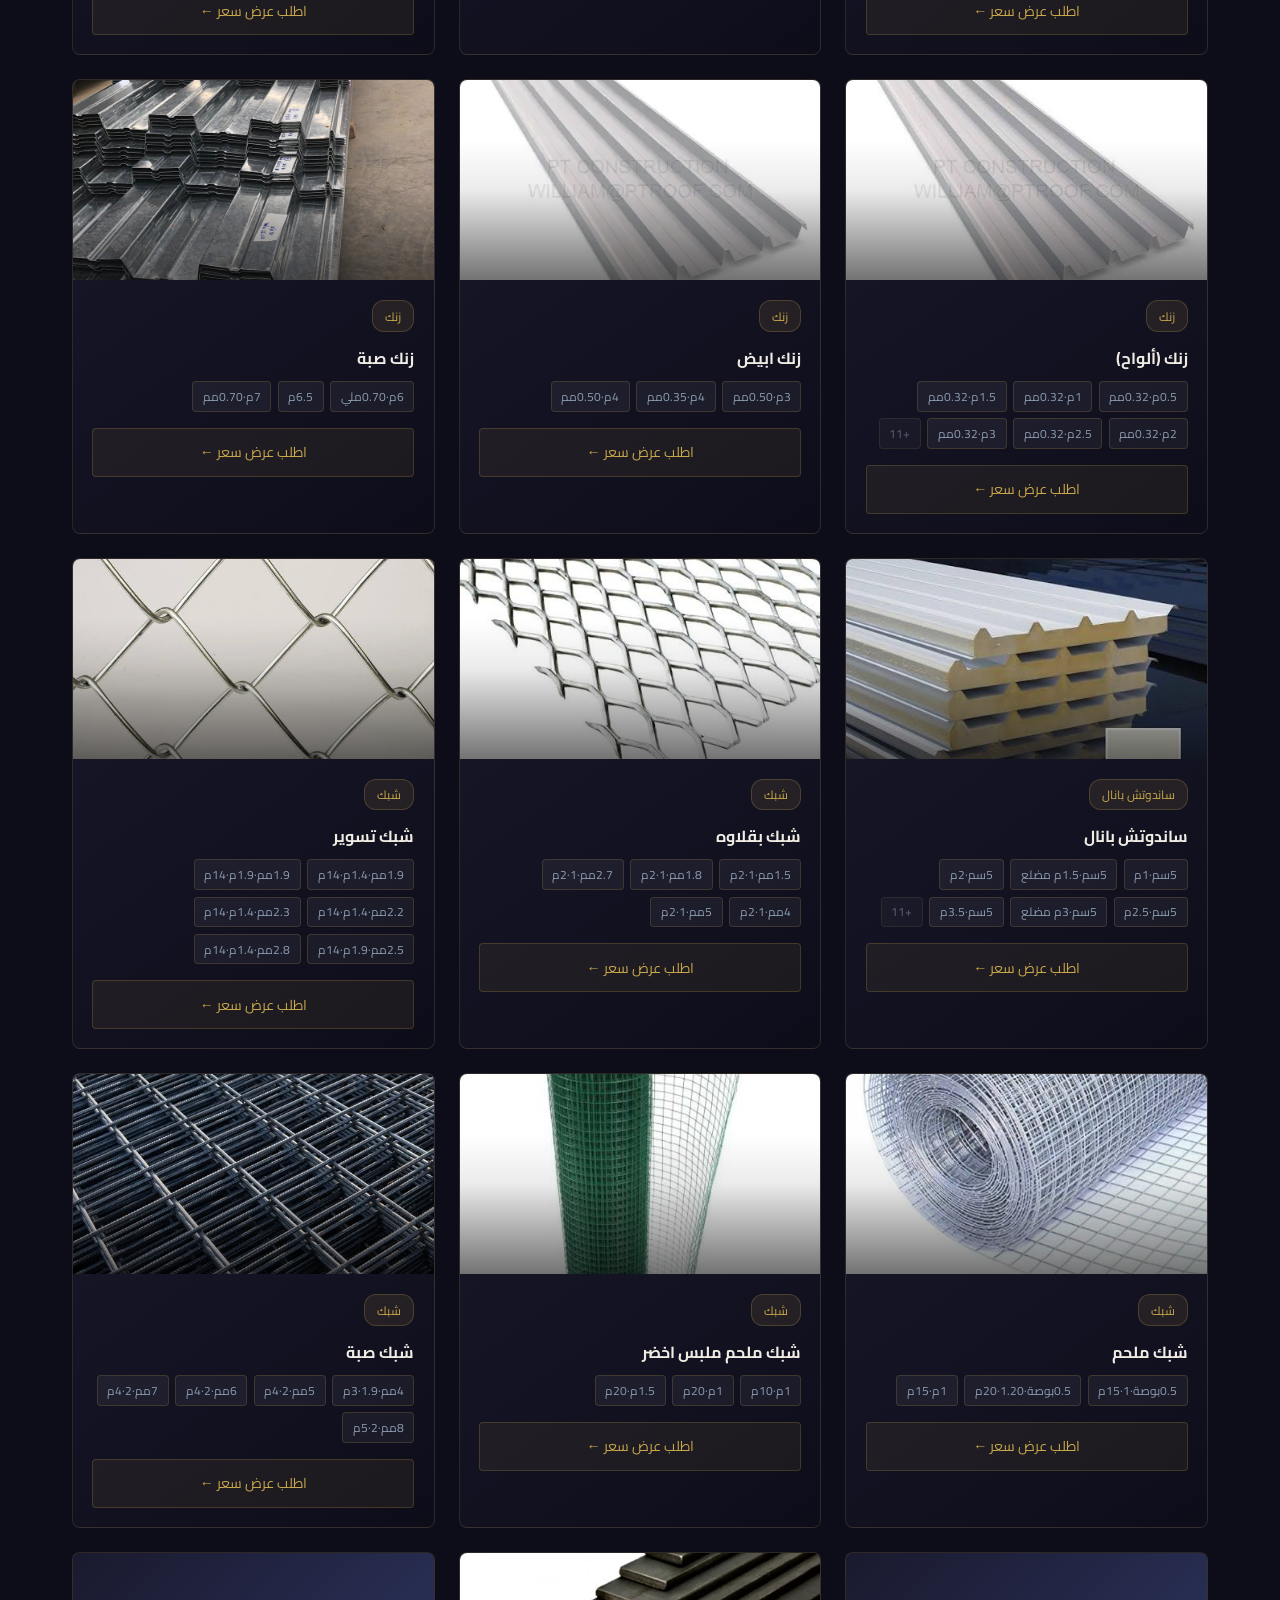
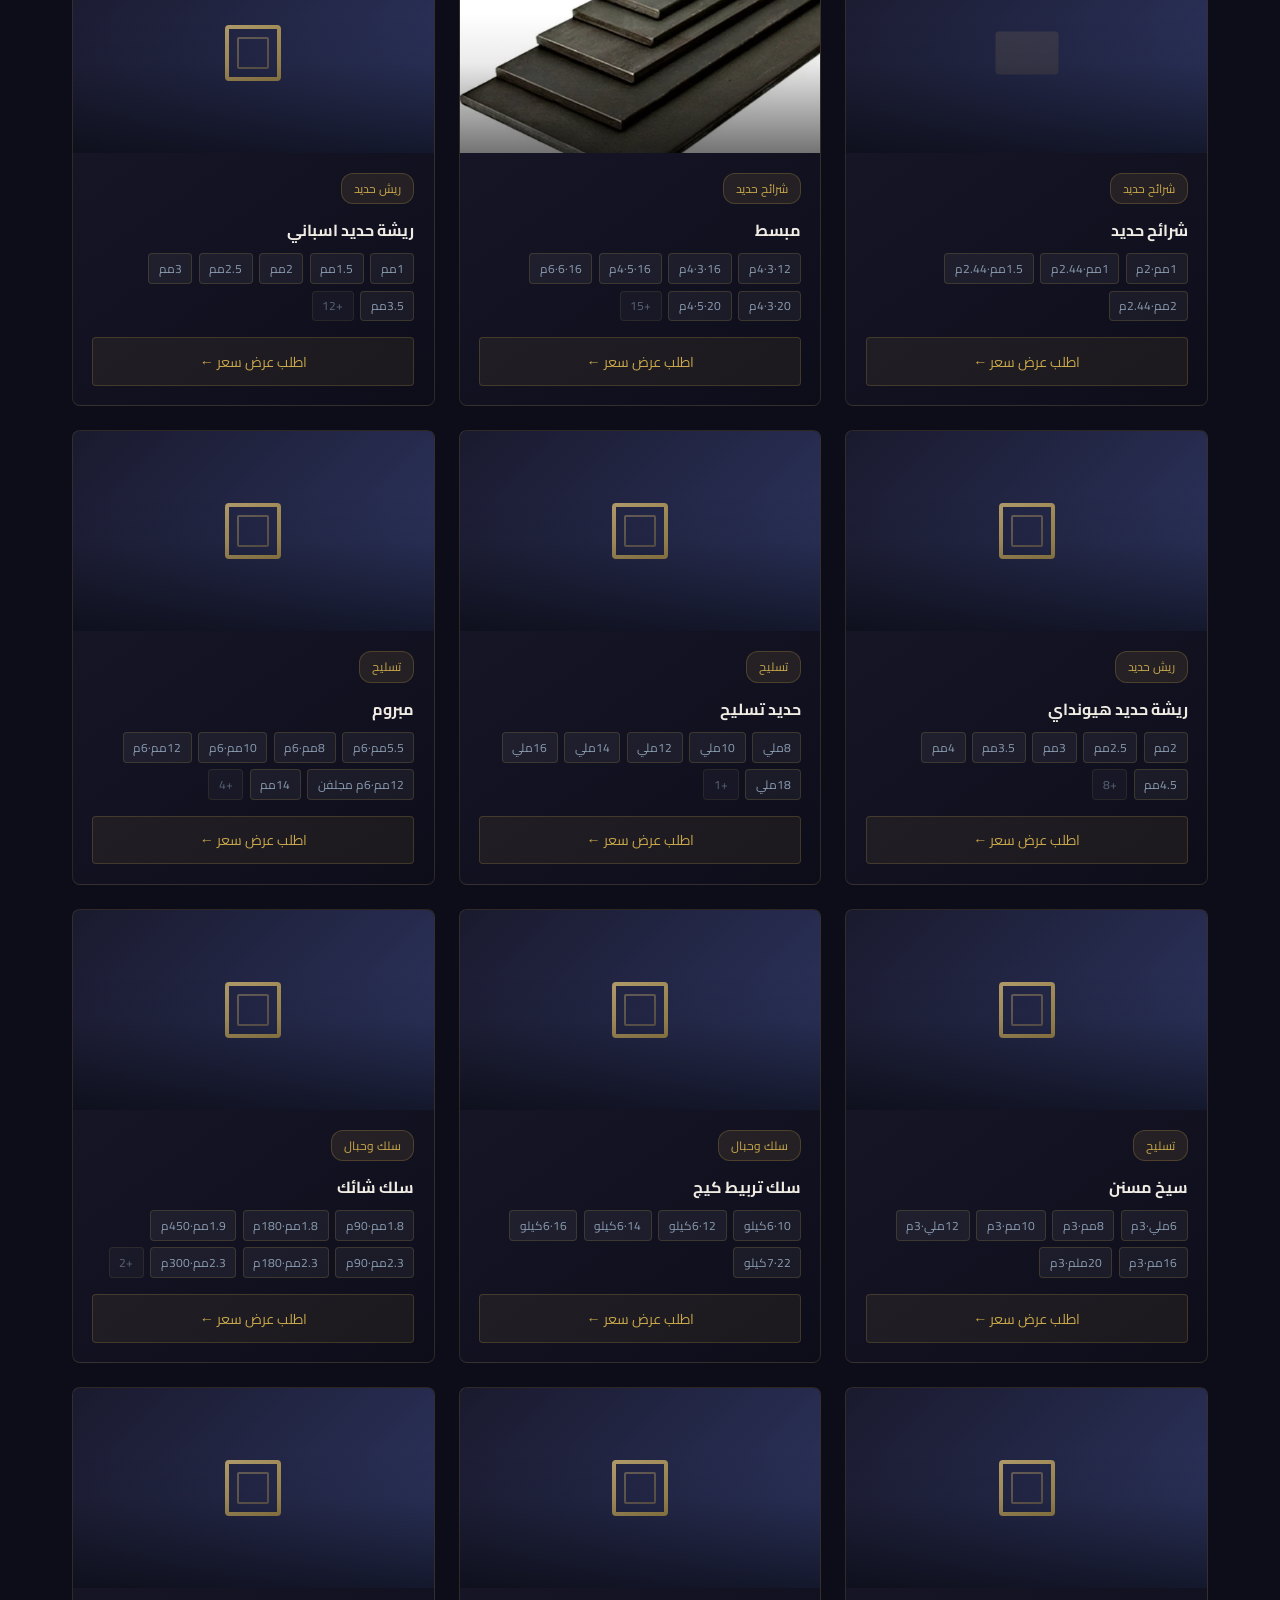
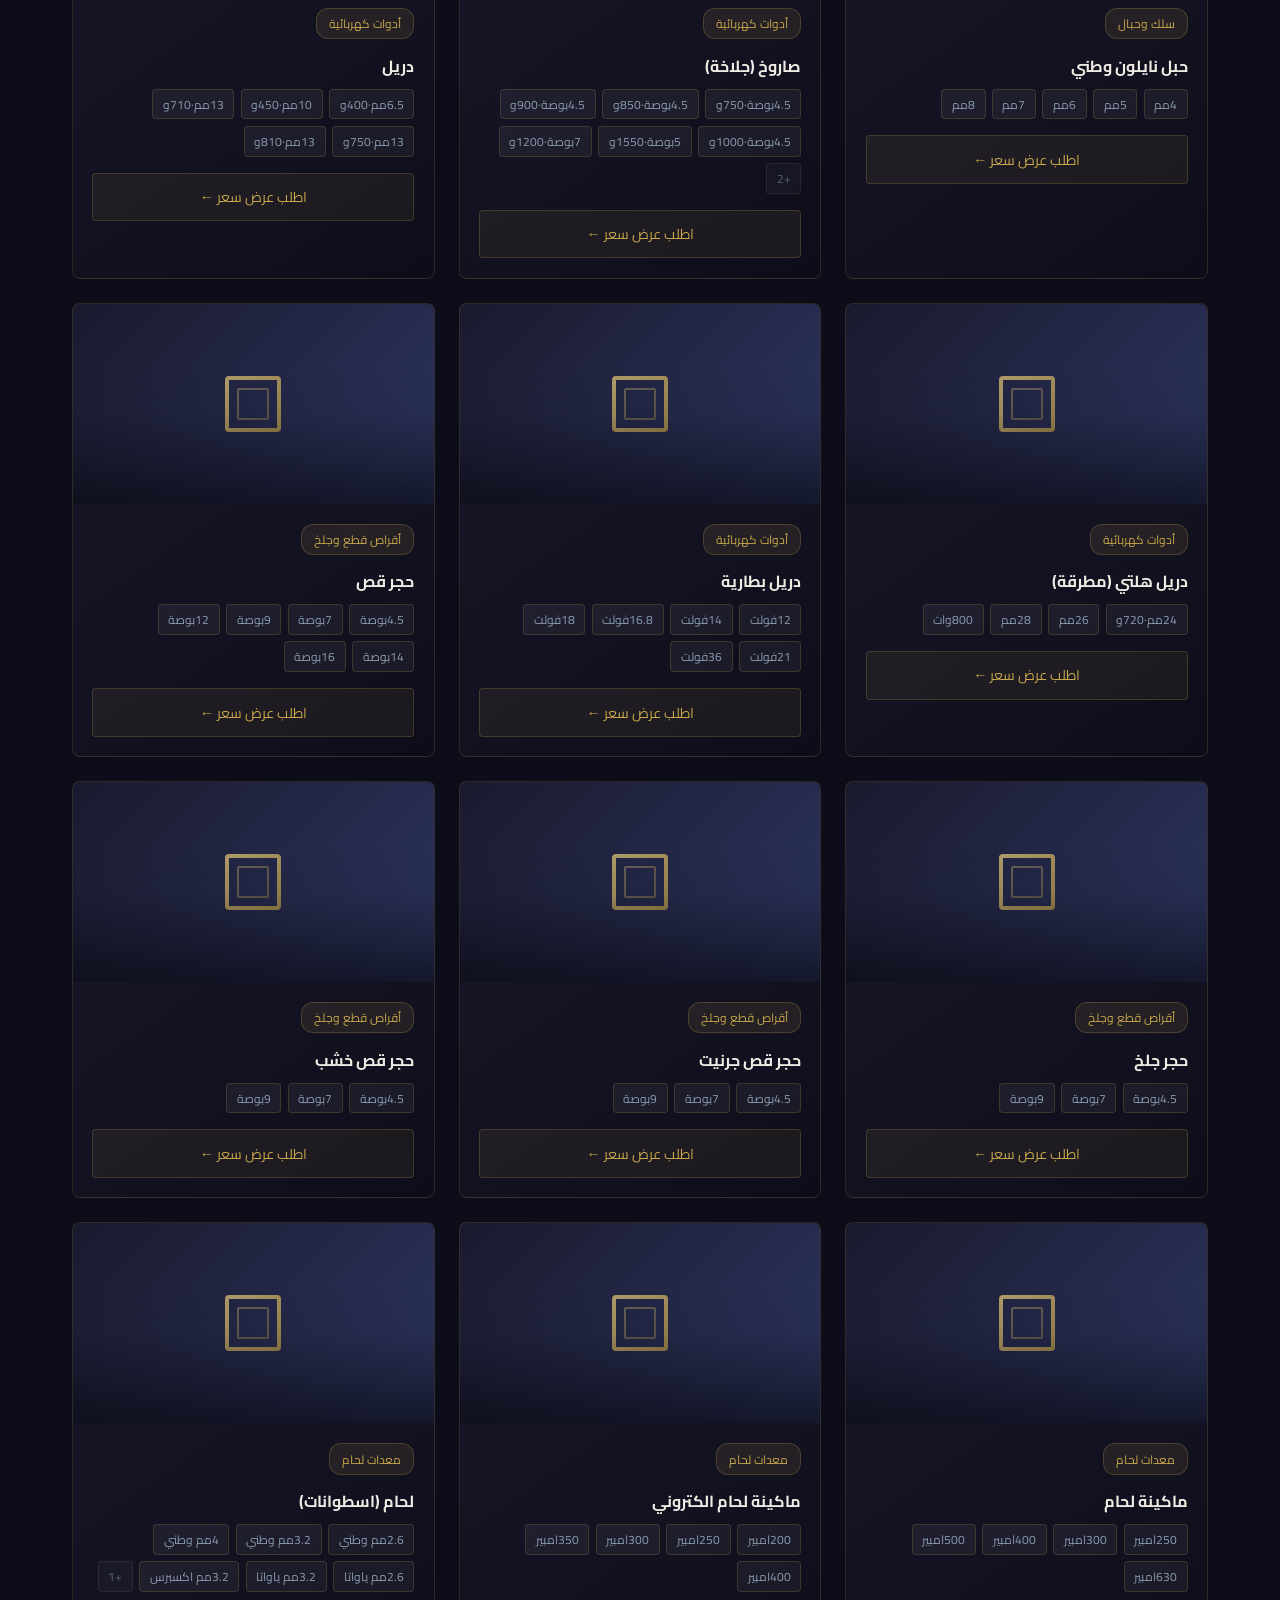
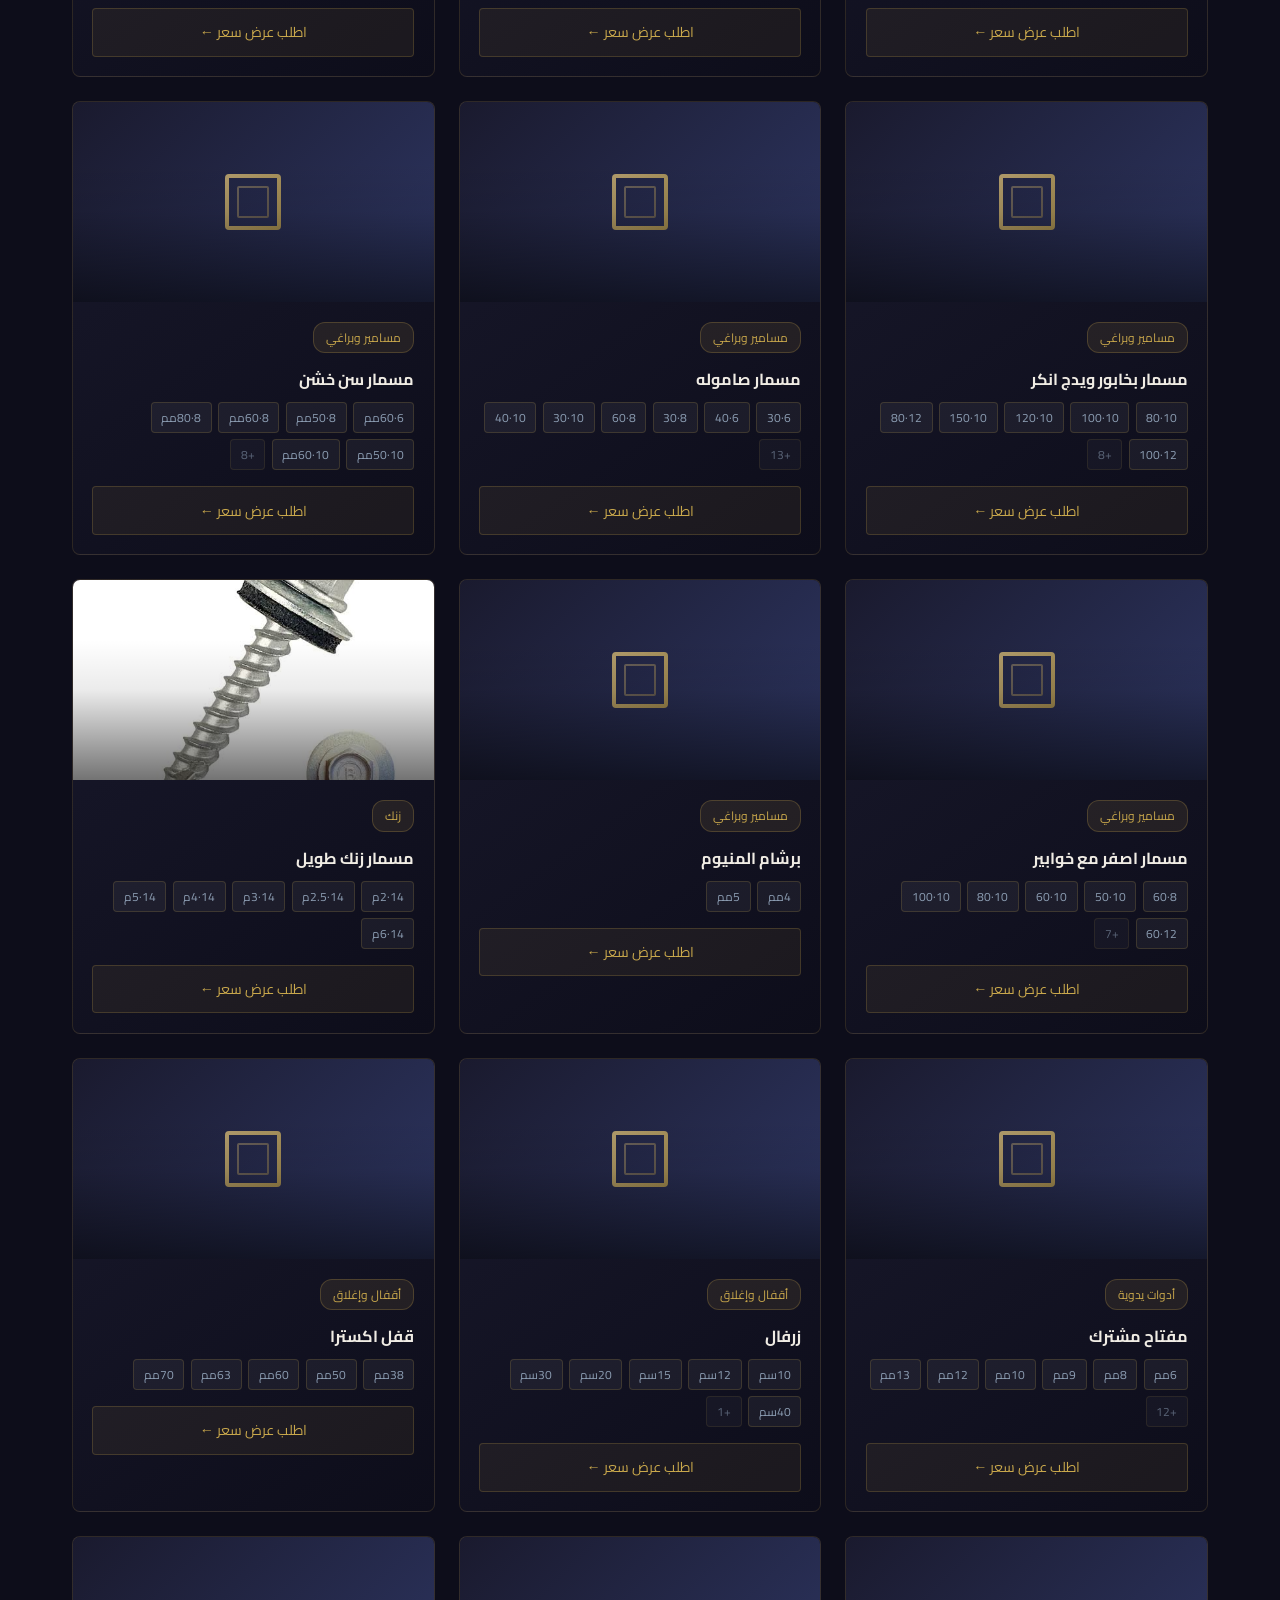
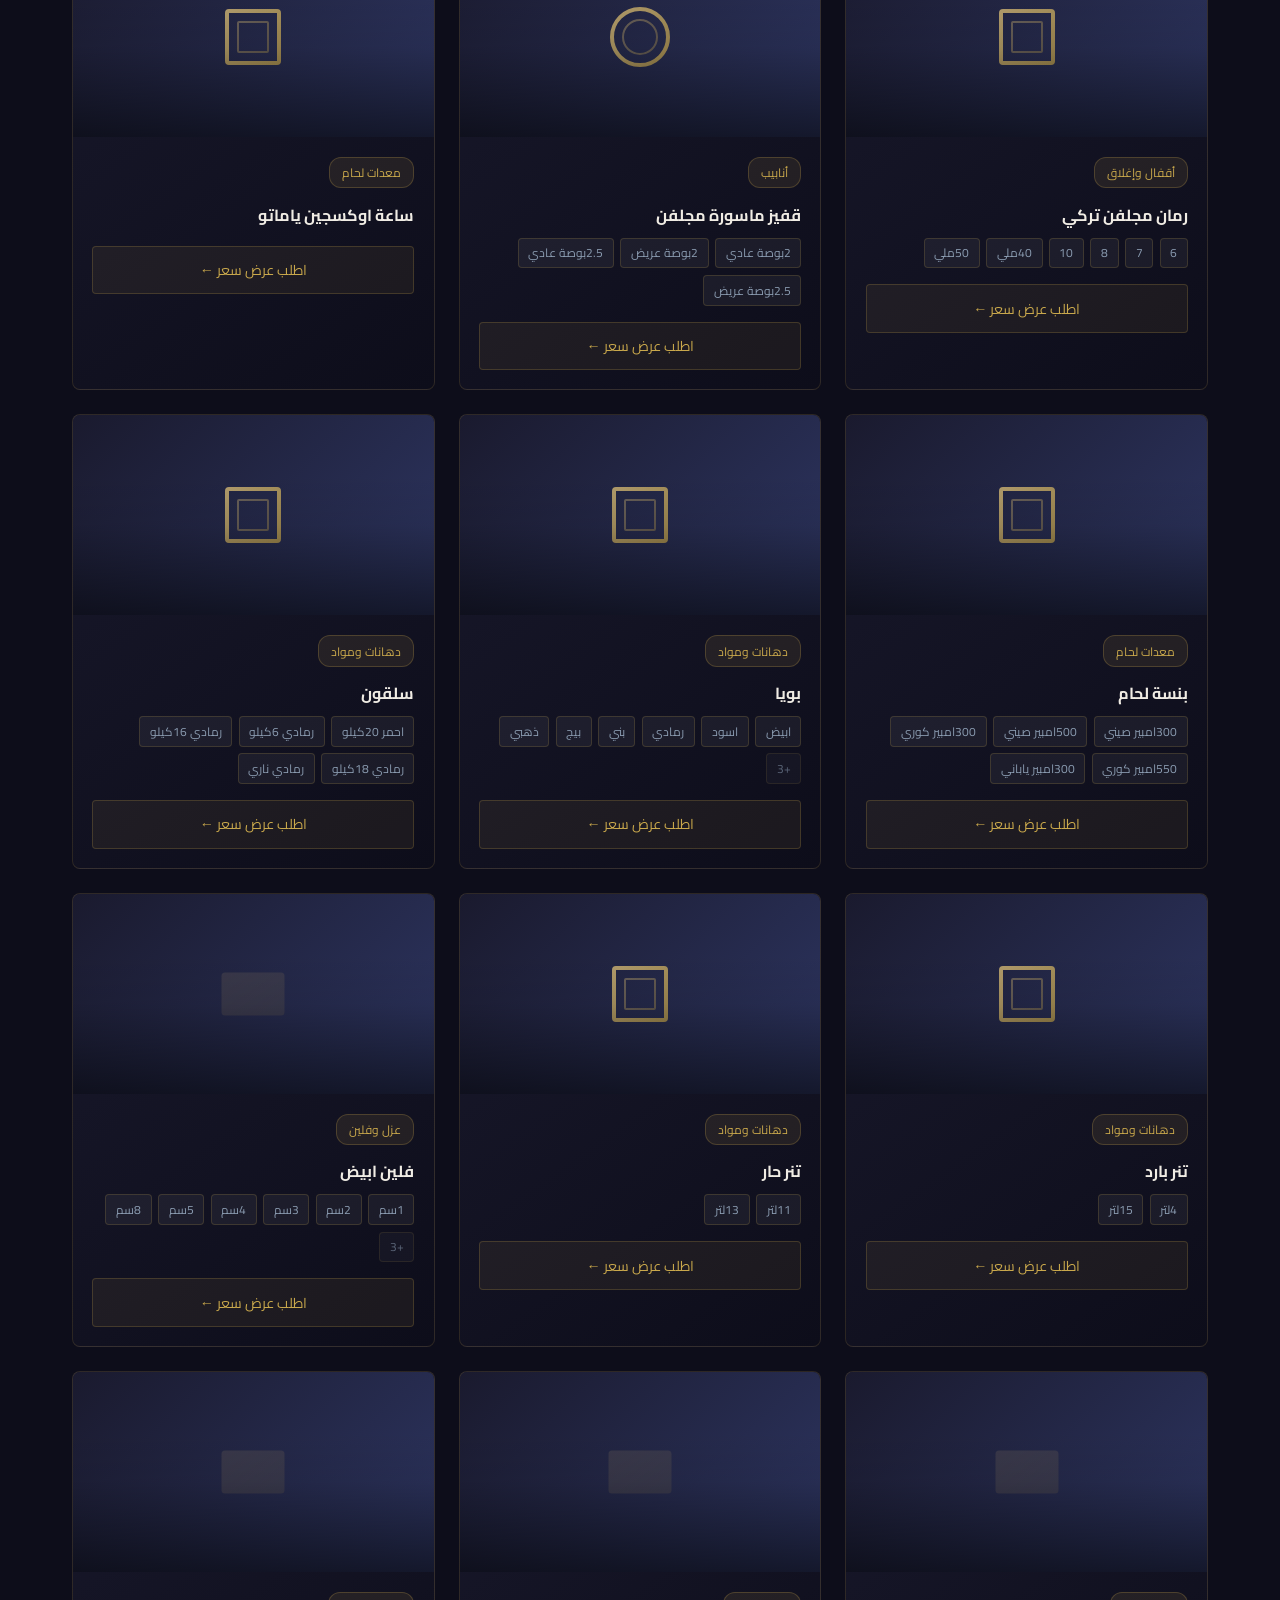
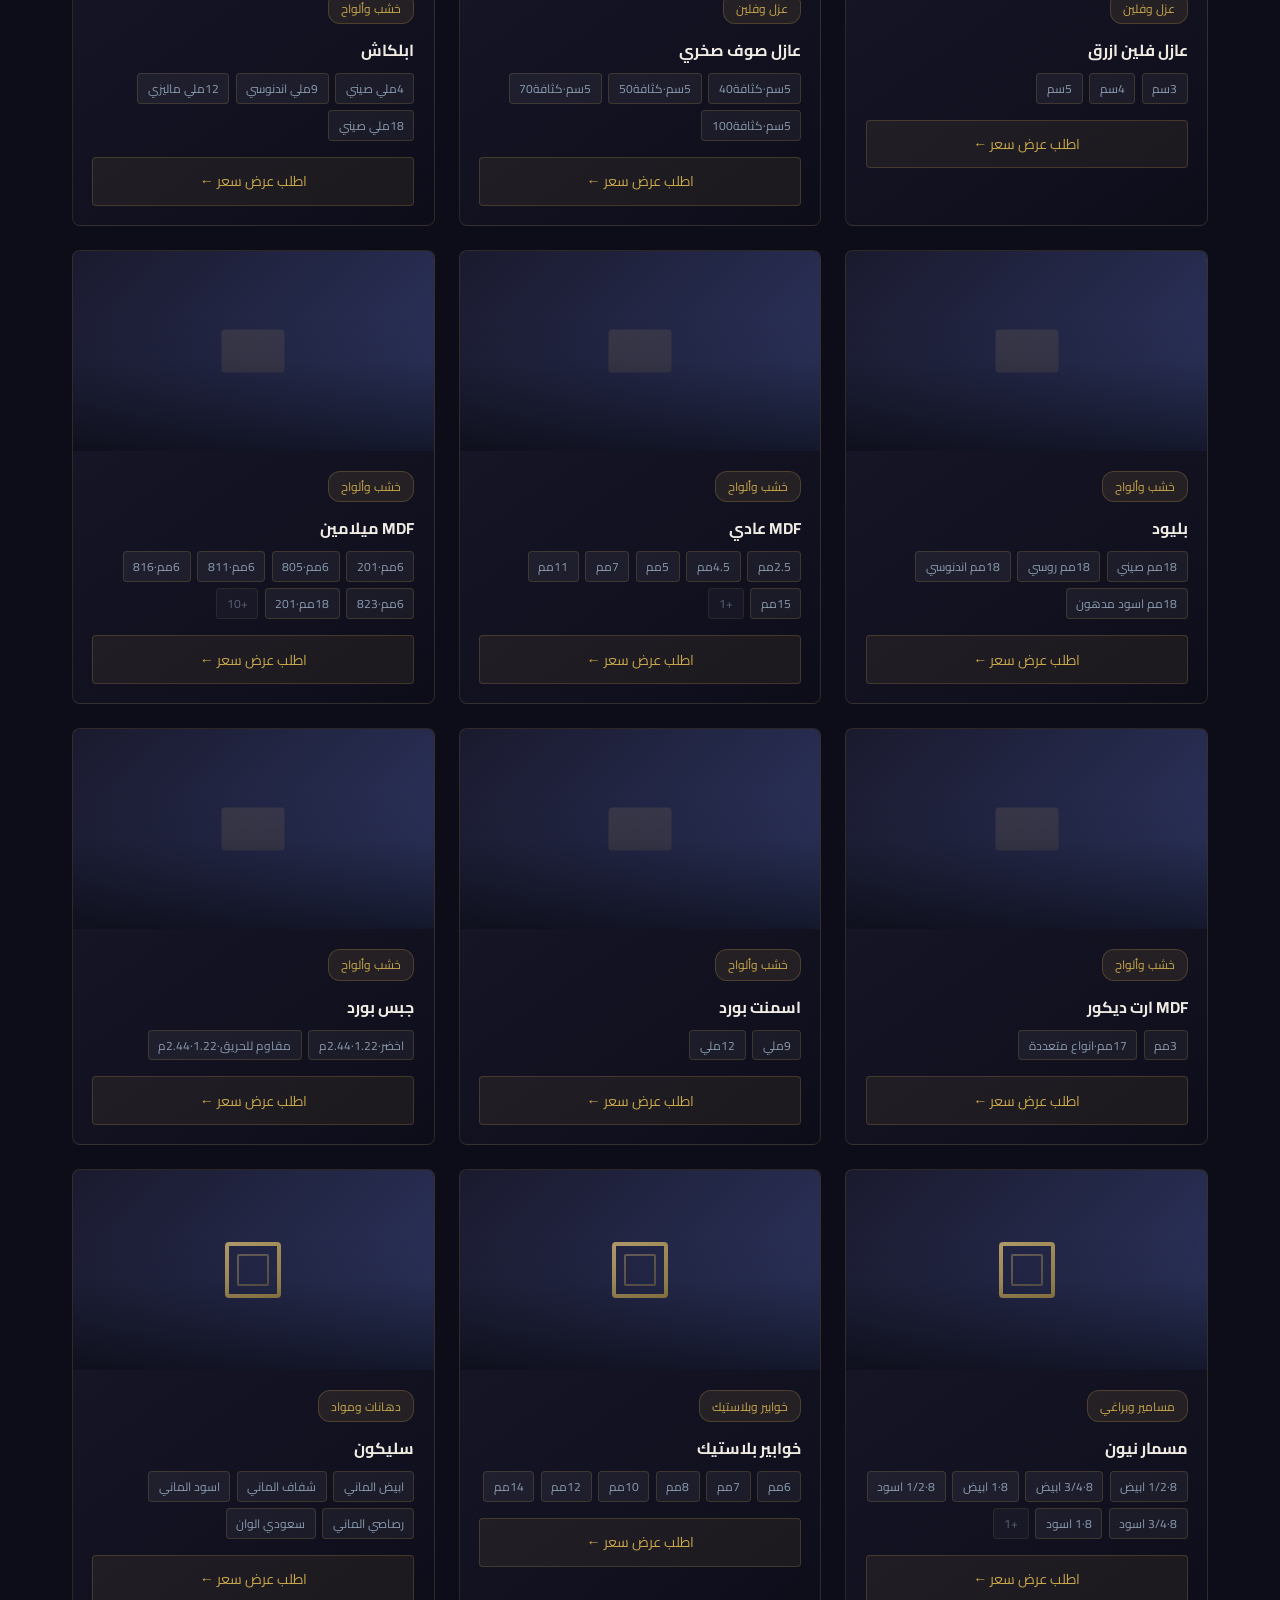
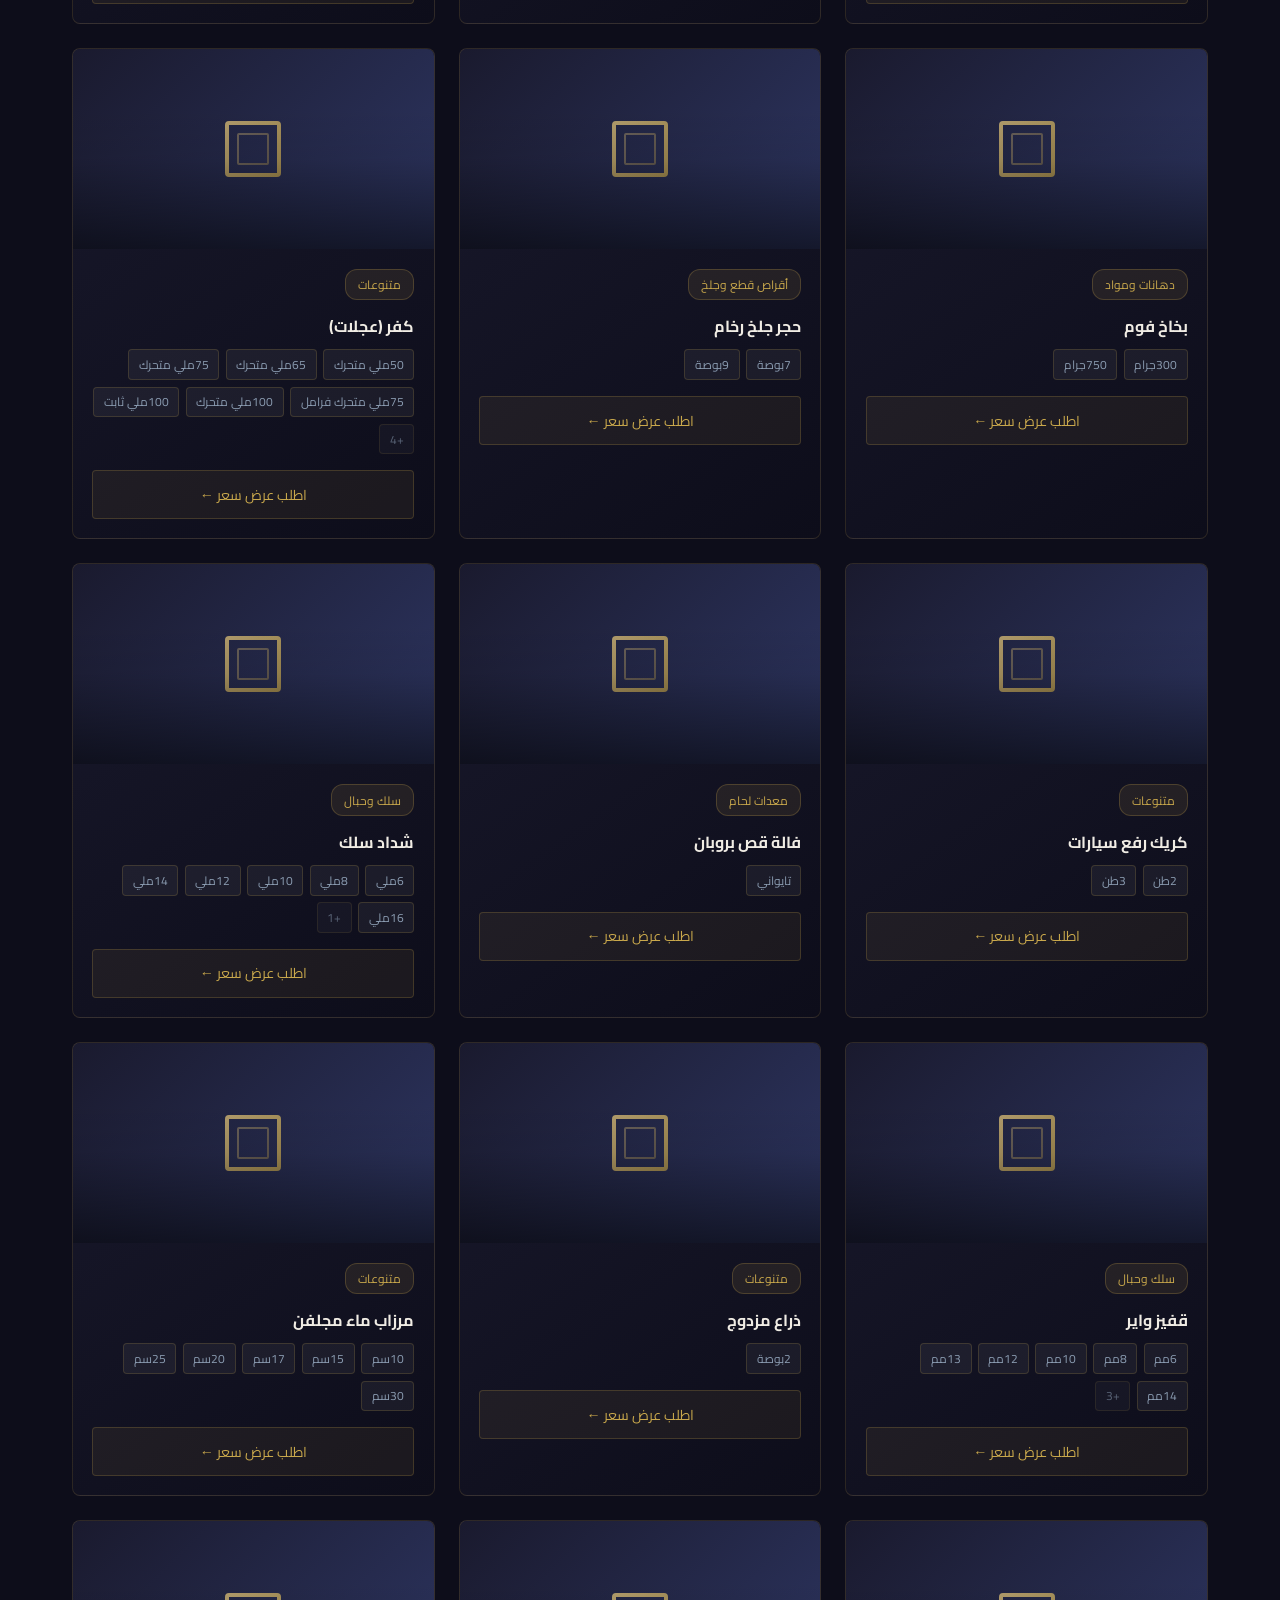
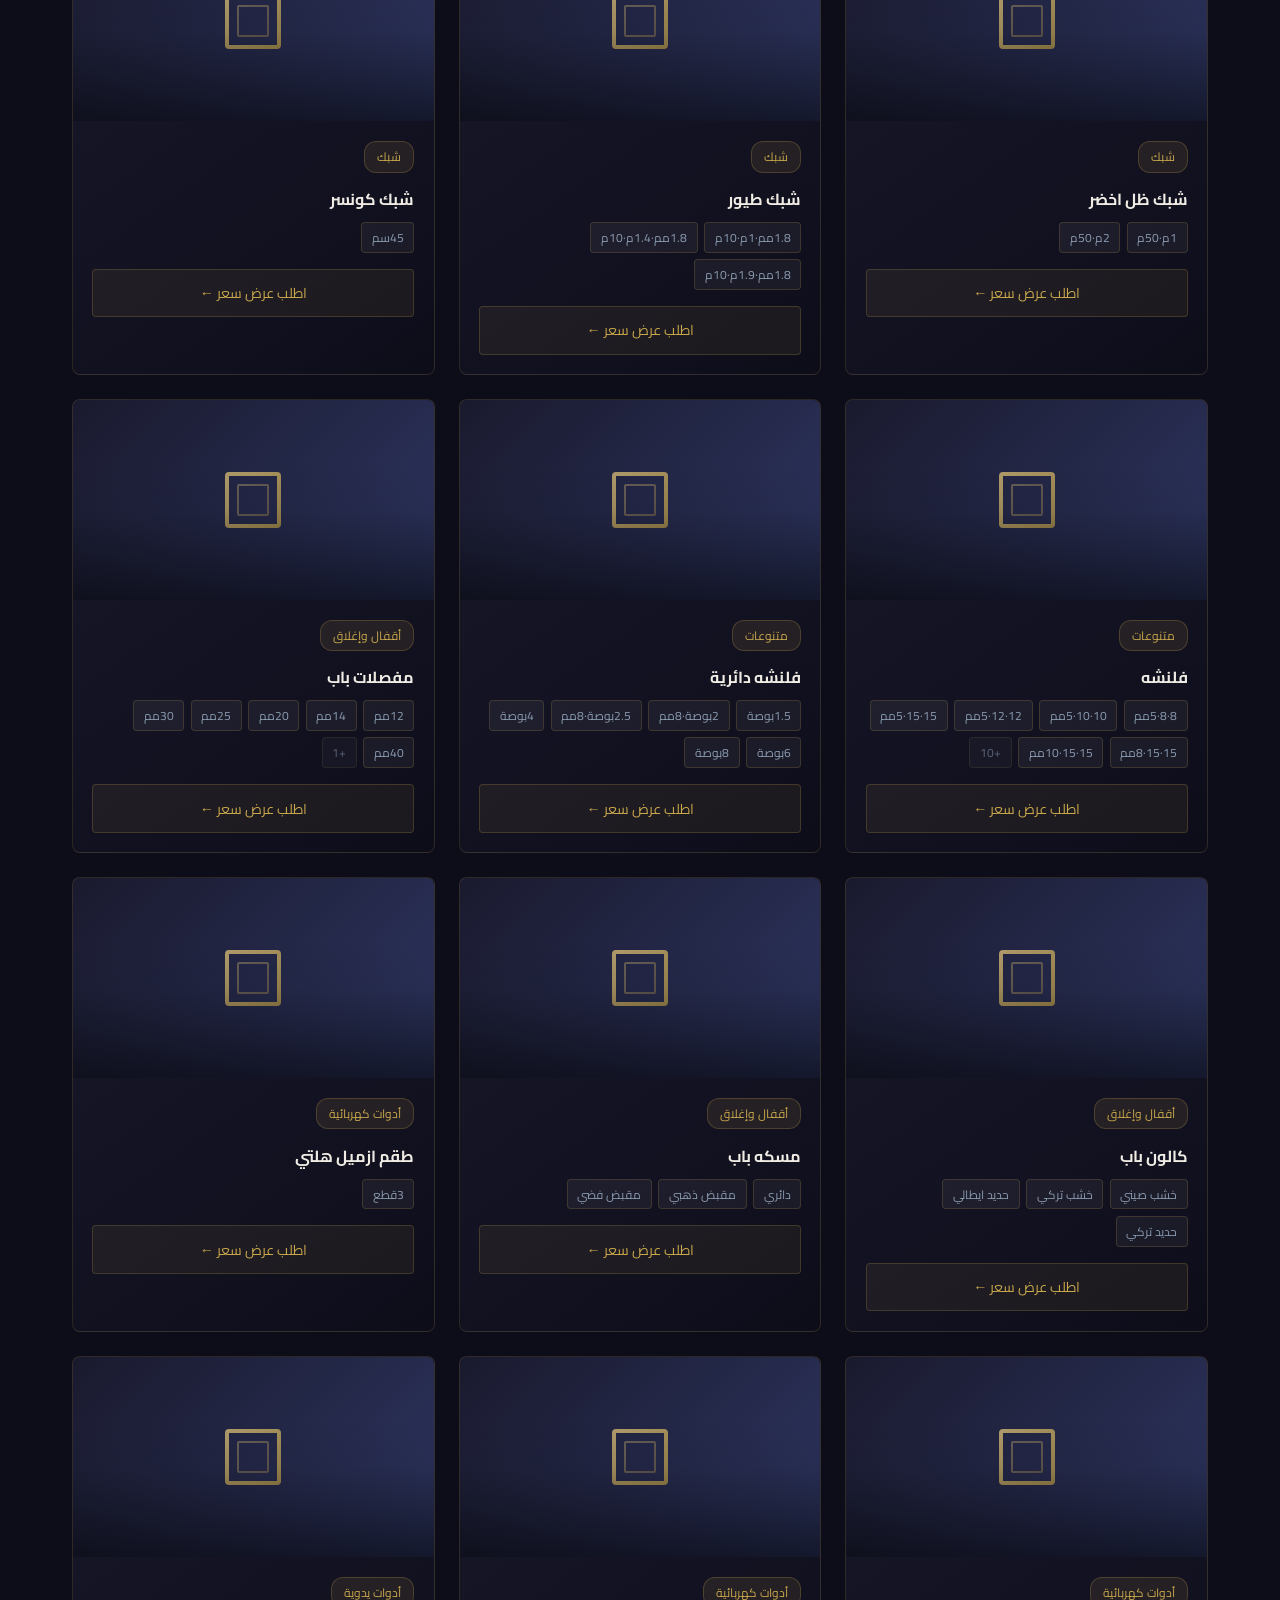
<file: products.html>
<!DOCTYPE html>
<html lang="ar" dir="rtl">
<head>
<meta charset="UTF-8">
  <link rel="icon" href="/favicon.ico" type="image/x-icon">
  <link rel="apple-touch-icon" href="logo/logo1.png">
<meta name="viewport" content="width=device-width, initial-scale=1.0">
<title>منتجات الحديد الصناعي بالمدينة المنورة | كمرات وأنابيب وزوايا – أشكال الترف</title>
<meta name="description" content="تصفح منتجات أشكال الترف للحديد الصناعي في تشاليح المدينة المنورة: كمرات I، أنابيب مربعة ومستطيلة، زوايا L، أنابيب دائرية وألواح حديدية. أسعار تنافسية وجودة مضمونة.">
<meta name="keywords" content="كمرات حديد المدينة المنورة، أنابيب مربعة المدينة المنورة، أنابيب مستطيلة المدينة المنورة، زوايا حديد المدينة المنورة، سعر الحديد المدينة المنورة، حديد بناء المدينة المنورة">
<meta property="og:title" content="منتجات الحديد الصناعي | أشكال الترف – المدينة المنورة">
<link href="https://fonts.googleapis.com/css2?family=Tajawal:wght@300;400;500;700;800;900&display=swap" rel="stylesheet">
<link rel="stylesheet" href="css/style.css">
</head>
<body data-page="products">

<!-- NAV -->
<nav id="navbar">
  <a class="nav-logo" href="index.html">
    <div id="nav-logo-icon" style="width:42px;height:42px;flex-shrink:0"></div>
    <div>
      <div class="nav-logo-text">أشكال الترف</div>
      <div class="nav-logo-sub">للحديد الصناعي</div>
    </div>
  </a>
  <ul class="nav-links" id="nav-links">
    <li><a href="index.html"    data-page="home">الرئيسية</a></li>
    <li><a href="about.html"   data-page="about">من نحن</a></li>
    <li><a href="products.html" data-page="products">المنتجات</a></li>
    <li><a href="articles.html" data-page="articles">المقالات</a></li>
    <li><a href="contact.html" data-page="contact">تواصل معنا</a></li>
  </ul>
  <a href="contact.html" class="nav-cta">اطلب عرض سعر</a>
  <button class="hamburger" id="hamburger" onclick="toggleMenu()" aria-label="القائمة">
    <span></span><span></span><span></span>
  </button>
</nav>

<!-- MAIN -->
<main id="main" class="page">

  <div class="page-hero">
    <div class="page-hero-grid"></div>
    <h1>منتجاتنا</h1>
    <p>كتالوج شامل من الحديد الصناعي بجميع الأنواع والمقاسات</p>
  </div>

  <div class="section">
    <!-- SEARCH -->
    <div style="margin-bottom:1.2rem">
      <input id="prod-search" type="search" placeholder="🔍 ابحث عن منتج..." oninput="renderProducts()"
        style="width:100%;max-width:480px;background:rgba(255,255,255,.05);border:1px solid rgba(201,168,76,.25);border-radius:8px;padding:.8rem 1.2rem;color:#e8eaf2;font-family:'Tajawal',sans-serif;font-size:1rem;outline:none">
    </div>
    <!-- FILTER BAR -->
    <div class="filter-bar" id="filter-bar"></div>
    <!-- COUNT -->
    <div id="prod-count" style="color:rgba(138,155,176,.7);font-size:.85rem;margin-bottom:1rem"></div>
    <!-- PRODUCTS GRID -->
    <div class="products-grid" id="products-grid"></div>
  </div>

</main>

<!-- FOOTER -->
<footer>
  <div class="footer-logo">أشكال الترف</div>
  <div class="footer-sub">للحديد الصناعي · تشاليح المدينة المنورة</div>
  <ul class="footer-links">
    <li><a href="index.html">الرئيسية</a></li>
    <li><a href="about.html">من نحن</a></li>
    <li><a href="products.html">المنتجات</a></li>
    <li><a href="articles.html">المقالات</a></li>
    <li><a href="contact.html">تواصل معنا</a></li>
  </ul>
  <div class="footer-divider"></div>
  <div class="footer-bottom">© 2025 أشكال الترف للحديد الصناعي. جميع الحقوق محفوظة.</div>
</footer>

<div class="notif" id="notif"></div>
<script src="js/data_products.js"></script>
<script src="js/data.js"></script>
<script src="js/main.js"></script>
<script>
  let activeFilter = 'all';

  /* دمج الكتالوج مع الصور المحفوظة في الـ admin */
  const PROD_IMAGES = JSON.parse(localStorage.getItem('altaraf_prod_images') || '{}');
  const ALL_PRODUCTS = CATALOG_PRODUCTS.map(p => ({
    ...p, image: PROD_IMAGES[p.id] || p.image || null
  }));

  function renderProducts() {
    const q = (document.getElementById('prod-search')?.value || '').trim().toLowerCase();

    /* فلترة */
    let filtered = activeFilter === 'all' ? ALL_PRODUCTS : ALL_PRODUCTS.filter(p => p.cat === activeFilter);
    if (q) filtered = filtered.filter(p =>
      p.name.toLowerCase().includes(q) ||
      p.cat.toLowerCase().includes(q) ||
      (p.sizes||[]).some(s => s.toLowerCase().includes(q))
    );

    /* أزرار التصنيف */
    const cats = ['all', ...new Set(ALL_PRODUCTS.map(p => p.cat))];
    document.getElementById('filter-bar').innerHTML = cats.map(c => `
      <button class="filter-btn ${c === activeFilter ? 'active' : ''}" onclick="setFilter('${c}')">
        ${c === 'all' ? '🔷 الكل' : c}
      </button>`).join('');

    document.getElementById('prod-count').textContent = `${filtered.length} منتج`;

    /* Grid */
    document.getElementById('products-grid').innerHTML = filtered.length
      ? filtered.map(p => `
        <div class="prod-card reveal">
          <div class="prod-img">
            ${p.image
              ? `<img src="${p.image}" alt="${p.name}" loading="lazy">`
              : icon(p.icon || 'square')}
          </div>
          <div class="prod-body">
            <div class="prod-tag">${p.cat}</div>
            <div class="prod-name">${p.name}</div>
            ${p.sizes && p.sizes.length ? `
            <div class="prod-sizes" style="margin-top:.5rem">
              ${p.sizes.slice(0,6).map(s => `<span class="size-chip">${s}</span>`).join('')}
              ${p.sizes.length > 6 ? `<span class="size-chip" style="opacity:.6">+${p.sizes.length-6}</span>` : ''}
            </div>` : ''}
            <a class="prod-action" href="contact.html">اطلب عرض سعر ←</a>
          </div>
        </div>`).join('')
      : `<div class="empty-state" style="grid-column:1/-1"><div class="empty-icon">🔍</div><p>لا توجد منتجات مطابقة</p></div>`;

    initReveal();
  }

  function setFilter(cat) { activeFilter = cat; renderProducts(); }

  renderProducts();
</script>
</body>
</html>
</file>
<file: css/style.css>
/* =======================================
   أشكال الترف للحديد الصناعي
   style.css — الأنماط المشتركة
======================================= */
@import url('https://fonts.googleapis.com/css2?family=Cairo:wght@300;400;500;600;700;800;900&family=Tajawal:wght@300;400;500;700;800;900&display=swap');

/* الخط الأساسي للموقع */
:root {
  --font-main: "Cairo", "Tajawal", -apple-system, BlinkMacSystemFont, "Segoe UI", sans-serif;
}
*, body, input, textarea, select, button {
  font-family: var(--font-main) !important;
}

/* قاعدة وقائية: منع letter-spacing من كسر اتصال الحروف العربية */
:lang(ar), [lang="ar"], html[dir="rtl"] *:not(.allow-spacing) {
  letter-spacing: 0 !important;
}

/* --- VARIABLES --- */
:root {
  --steel:   #1a1a2e;
  --iron:    #16213e;
  --gold:    #c9a84c;
  --gold-lt: #e8c97a;
  --silver:  #8a9bb0;
  --smoke:   #2d3561;
  --white:   #f0ece4;
  --bg:      #0d0d1a;
  --r:       8px;
}

/* --- RESET --- */
*, *::before, *::after { box-sizing: border-box; margin: 0; padding: 0; }
html { scroll-behavior: smooth; }
body {
  font-family: 'Tajawal', sans-serif;
  background: var(--bg);
  color: var(--white);
  overflow-x: hidden;
  min-height: 100vh;
}

/* ====================================================
   HERO LOGO BIG — اللوجو في الصفحة الرئيسية
   عنصر مستقل بأحجام كبيرة لا تتأثر بأي CSS آخر
==================================================== */
.hero-brand-img {
  display: block !important;
  margin: 0 auto 1rem !important;
  width: clamp(340px, 75vw, 680px) !important;
  height: auto !important;
  max-width: 100% !important;
  filter: drop-shadow(0 0 30px rgba(201,168,76,.4));
}
@media (max-width: 480px) {
  .hero-brand-img { width: clamp(280px, 85vw, 420px) !important; }
}

/* ====================================================
   LOGO TEXT (بديل SVG لضمان عرض الخط على iOS)
==================================================== */
.brand-logo-text {
  text-align: center;
  line-height: 1;
  direction: rtl;
}
.brand-logo-text .brand-main {
  font-family: "Cairo", "Tajawal", sans-serif !important;
  font-weight: 900;
  font-size: clamp(4rem, 13vw, 8rem);
  color: #c9a84c;
  background: linear-gradient(90deg, #e8c97a 0%, #c9a84c 50%, #e8c97a 100%);
  background-clip: text;
  -webkit-background-clip: text;
  -webkit-text-fill-color: transparent;
  color: transparent;
  letter-spacing: 0;
  line-height: 1.15;
  display: inline-block;
}
.brand-logo-text .brand-sub {
  font-family: "Cairo", "Tajawal", sans-serif !important;
  font-weight: 400;
  font-size: clamp(.9rem, 2.2vw, 1.4rem);
  color: #a0aab8;
  letter-spacing: 0;  /* الحروف العربية يجب أن تتصل */
  margin-top: .3rem;
}
.nav-brand-text {
  font-family: "Cairo", "Tajawal", sans-serif !important;
  font-weight: 900;
  font-size: 1.15rem;
  background: linear-gradient(135deg, #f0ece4, #c9a84c);
  -webkit-background-clip: text;
  -webkit-text-fill-color: transparent;
  background-clip: text;
  white-space: nowrap;
}

/* --- RTL FIX: ضمان اتجاه النص العربي في جميع العناصر --- */
input, textarea, select, button {
  direction: rtl;
  text-align: right;
  font-family: 'Tajawal', sans-serif;
}
input[type="number"],
input[type="date"],
input[type="email"],
input[type="tel"],
input[type="url"],
input[type="password"] {
  direction: ltr;
  text-align: right;
}

/* --- PAGE ENTRY --- */
.page { animation: pageIn .4s ease both; }
@keyframes pageIn {
  from { opacity: 0; transform: translateY(16px); }
  to   { opacity: 1; transform: translateY(0); }
}

/* =====================
   NAVBAR
===================== */
#navbar {
  position: fixed; top: 0; right: 0; left: 0; z-index: 1000;
  background: rgba(13,13,26,.94);
  backdrop-filter: blur(14px);
  -webkit-backdrop-filter: blur(14px);
  border-bottom: 1px solid rgba(201,168,76,.15);
  padding: .85rem 2rem;
  display: flex; align-items: center; justify-content: space-between;
  transition: box-shadow .3s;
}
#navbar.scrolled { box-shadow: 0 4px 30px rgba(0,0,0,.55); }

.nav-logo {
  display: flex; align-items: center; gap: .8rem;
  text-decoration: none; color: inherit;
}
.nav-logo-text { display: none; }
.nav-logo-sub  { display: none; }

.nav-links {
  display: flex; gap: 1.8rem; list-style: none; align-items: center;
}
.nav-links a {
  color: var(--silver); text-decoration: none;
  font-size: .95rem; font-weight: 500; cursor: pointer;
  padding: .3rem 0; position: relative; transition: color .3s;
}
.nav-links a::after {
  content: ''; position: absolute; bottom: -3px; right: 0; left: 0;
  height: 2px; background: var(--gold); border-radius: 2px;
  transform: scaleX(0); transition: transform .3s;
}
.nav-links a:hover,
.nav-links a.active { color: var(--gold); }
.nav-links a:hover::after,
.nav-links a.active::after { transform: scaleX(1); }

.nav-cta {
  background: linear-gradient(135deg, var(--gold), var(--gold-lt));
  color: var(--steel); padding: .55rem 1.4rem;
  border-radius: 4px; font-weight: 700; font-size: .9rem;
  cursor: pointer; border: none; font-family: 'Tajawal', sans-serif;
  transition: all .3s; text-decoration: none; letter-spacing: .3px;
}
.nav-cta:hover { transform: translateY(-2px); box-shadow: 0 6px 20px rgba(201,168,76,.35); }

.hamburger {
  display: none; flex-direction: column; gap: 5px;
  cursor: pointer; padding: 5px; background: none; border: none;
}
.hamburger span {
  display: block; width: 24px; height: 2px;
  background: var(--gold); border-radius: 2px; transition: all .35s;
}
.hamburger.open span:nth-child(1) { transform: translateY(7px) rotate(45deg); }
.hamburger.open span:nth-child(2) { opacity: 0; }
.hamburger.open span:nth-child(3) { transform: translateY(-7px) rotate(-45deg); }

/* =====================
   MAIN OFFSET
===================== */
#main { padding-top: 70px; min-height: calc(100vh - 70px); }

/* =====================
   HERO (index only)
===================== */
.hero {
  min-height: calc(100vh - 70px);
  display: flex; align-items: center; justify-content: center;
  position: relative; overflow: hidden;
  background: linear-gradient(150deg, #0d0d1a 0%, #1a1a2e 55%, #0d1117 100%);
}
.hero-grid {
  position: absolute; inset: 0; pointer-events: none;
  background-image:
    linear-gradient(rgba(201,168,76,.065) 1px, transparent 1px),
    linear-gradient(90deg, rgba(201,168,76,.065) 1px, transparent 1px);
  background-size: 60px 60px;
  animation: gridDrift 22s linear infinite;
}
@keyframes gridDrift { to { background-position: 60px 60px; } }

.sweep-bar {
  position: absolute; height: 1.5px; width: 100%;
  background: linear-gradient(90deg, transparent, rgba(201,168,76,.25), transparent);
  animation: sweepAnim 5s ease-in-out infinite;
}
@keyframes sweepAnim {
  0%, 100% { transform: translateX(-110%); opacity: 0; }
  50%       { transform: translateX(110%);  opacity: 1; }
}

.hero-content {
  position: relative; z-index: 2;
  text-align: center; padding: 2rem; max-width: 820px;
}
.hero-logo { width: 100%; max-width: 720px; height: auto; margin: 0 auto 1.5rem; }
.hero-logo img { width: 100%; height: auto; }
.hero-logo .brand-main,
.hero-logo.brand-logo-text .brand-main { font-size: clamp(3.5rem, 11vw, 7rem) !important; line-height: 1.2; }

.hero-title {
  font-size: clamp(2.4rem, 6.5vw, 5rem);
  font-weight: 900; line-height: 1.08;
  background: linear-gradient(135deg, var(--white) 25%, var(--gold) 75%);
  -webkit-background-clip: text; -webkit-text-fill-color: transparent;
  background-clip: text; margin-bottom: .4rem;
}
.hero-sub {
  font-size: clamp(.85rem, 2vw, 1.05rem);
  color: var(--silver); letter-spacing: 0;
}
.gold-line {
  width: 90px; height: 2.5px;
  background: linear-gradient(90deg, transparent, var(--gold), transparent);
  margin: 1.6rem auto;
}
.hero-tagline { font-size: 1rem; color: var(--gold-lt); font-weight: 300; letter-spacing: 0; margin-bottom: 2.8rem; }
.hero-btns { display: flex; gap: 1rem; justify-content: center; flex-wrap: wrap; }

/* =====================
   BUTTONS
===================== */
.btn-primary {
  display: inline-flex; align-items: center; gap: .5rem;
  padding: .8rem 2.2rem;
  background: linear-gradient(135deg, var(--gold), var(--gold-lt));
  color: var(--steel); border: none; border-radius: 4px;
  font-family: 'Tajawal', sans-serif; font-size: 1rem; font-weight: 700;
  cursor: pointer; transition: all .3s; text-decoration: none;
}
.btn-primary:hover { transform: translateY(-3px); box-shadow: 0 10px 28px rgba(201,168,76,.4); }

.btn-outline {
  display: inline-flex; align-items: center; gap: .5rem;
  padding: .8rem 2.2rem; background: transparent; color: var(--gold);
  border: 2px solid var(--gold); border-radius: 4px;
  font-family: 'Tajawal', sans-serif; font-size: 1rem; font-weight: 700;
  cursor: pointer; transition: all .3s; text-decoration: none;
}
.btn-outline:hover { background: rgba(201,168,76,.1); transform: translateY(-3px); }

/* =====================
   SECTIONS & BADGES
===================== */
.section { padding: 5rem 2rem; max-width: 1200px; margin: 0 auto; }
.section-center { text-align: center; }

.sec-badge {
  display: inline-block; padding: .3rem 1.1rem;
  background: rgba(201,168,76,.1); border: 1px solid rgba(201,168,76,.3);
  border-radius: 20px; color: var(--gold);
  font-size: .78rem; letter-spacing: 0;
  margin-bottom: 1rem;
}
.sec-title { font-size: clamp(1.7rem, 4vw, 2.6rem); font-weight: 900; color: var(--white); margin-bottom: .7rem; }
.sec-title span { color: var(--gold); }
.sec-desc { font-size: 1rem; color: var(--silver); line-height: 1.85; max-width: 600px; margin: 0 auto 3rem; }

/* =====================
   STATS
===================== */
.stats-band {
  background: linear-gradient(135deg, var(--steel), var(--iron));
  border-top: 1px solid rgba(201,168,76,.12);
  border-bottom: 1px solid rgba(201,168,76,.12);
  padding: 3.5rem 2rem;
}
.stats-grid {
  display: grid; grid-template-columns: repeat(auto-fit, minmax(160px, 1fr));
  gap: 2rem; max-width: 960px; margin: 0 auto;
}
.stat-card { text-align: center; padding: 1.5rem 1rem; }
.stat-num { font-size: 3.2rem; font-weight: 900; color: var(--gold); line-height: 1; }
.stat-label { font-size: .88rem; color: var(--silver); margin-top: .6rem; }

/* =====================
   CATEGORY CARDS
===================== */
.cat-grid { display: grid; grid-template-columns: repeat(auto-fit, minmax(230px, 1fr)); gap: 1.4rem; margin-top: 1rem; }
.cat-card {
  background: linear-gradient(145deg, rgba(26,26,46,.98), rgba(13,13,26,.95));
  border: 1px solid rgba(201,168,76,.18); border-radius: var(--r);
  padding: 2rem 1.6rem; cursor: pointer; position: relative; overflow: hidden;
  transition: transform .4s, border-color .4s, box-shadow .4s;
  text-decoration: none; color: inherit; display: block;
}
.cat-card::before {
  content: ''; position: absolute; top: 0; right: 0; left: 0; height: 2.5px;
  background: linear-gradient(90deg, transparent, var(--gold), transparent);
  opacity: 0; transition: opacity .35s;
}
.cat-card:hover { transform: translateY(-8px); border-color: rgba(201,168,76,.5); box-shadow: 0 18px 45px rgba(0,0,0,.45); }
.cat-card:hover::before { opacity: 1; }
.cat-icon { width: 56px; height: 56px; margin-bottom: 1.2rem; }
.cat-name { font-size: 1.05rem; font-weight: 700; color: var(--white); margin-bottom: .5rem; }
.cat-desc { font-size: .88rem; color: var(--silver); line-height: 1.65; }
.cat-count { display: inline-block; margin-top: 1rem; font-size: .8rem; color: var(--gold); }

/* =====================
   WHY-US
===================== */
.why-band {
  background: linear-gradient(135deg, rgba(26,26,46,.4), rgba(13,13,26,.6));
  border-top: 1px solid rgba(201,168,76,.07);
  border-bottom: 1px solid rgba(201,168,76,.07);
  padding: 5rem 2rem;
}
/* ── header ثنائي العمود ── */
.why-header {
  display: grid; grid-template-columns: 1fr 1fr;
  gap: 3rem; align-items: center; margin-bottom: 3rem;
}
.why-header-right { }
.why-header-left  { }
.why-link {
  display: inline-flex; align-items: center; gap: .4rem;
  color: var(--gold); font-size: .92rem; font-weight: 600;
  text-decoration: none; margin-top: 1.2rem;
  transition: gap .25s;
}
.why-link:hover { gap: .7rem; }

/* ── 4 بطاقات بيضاء/شفافة ── */
.why-grid-v2 {
  display: grid; grid-template-columns: repeat(4, 1fr); gap: 1.2rem;
}
.why-card-v2 {
  background: rgba(255,255,255,.04);
  border: 1px solid rgba(201,168,76,.15);
  border-radius: var(--r); padding: 2rem 1.5rem;
  transition: all .35s;
}
.why-card-v2:hover {
  background: rgba(255,255,255,.07);
  border-color: rgba(201,168,76,.4);
  transform: translateY(-5px);
  box-shadow: 0 12px 32px rgba(0,0,0,.3);
}
.why-card-icon {
  width: 48px; height: 48px;
  background: rgba(201,168,76,.12);
  border: 1px solid rgba(201,168,76,.25);
  border-radius: 10px;
  display: flex; align-items: center; justify-content: center;
  font-size: 1.4rem; margin-bottom: 1.2rem;
}
.why-card-title { font-size: 1rem; font-weight: 700; color: var(--white); margin-bottom: .6rem; }
.why-card-text  { font-size: .85rem; color: var(--silver); line-height: 1.75; }

/* ── القديم (احتياطي) ── */
.why-grid { display: grid; grid-template-columns: repeat(auto-fit, minmax(250px, 1fr)); gap: 1.4rem; max-width: 1200px; margin: 3rem auto 0; }
.why-card {
  background: rgba(255,255,255,.03); border: 1px solid rgba(201,168,76,.14);
  border-radius: var(--r); padding: 2rem; text-align: center; transition: all .35s;
}
.why-card:hover { border-color: rgba(201,168,76,.38); background: rgba(201,168,76,.04); transform: translateY(-4px); }
.why-icon { font-size: 2.4rem; margin-bottom: .9rem; }
.why-title { font-size: 1.05rem; font-weight: 700; color: var(--gold); margin-bottom: .65rem; }
.why-text { font-size: .88rem; color: var(--silver); line-height: 1.75; }

/* =====================
   CTA BAND
===================== */
.cta-band {
  background: linear-gradient(135deg, rgba(201,168,76,.1), rgba(201,168,76,.04));
  border: 1px solid rgba(201,168,76,.22); border-radius: var(--r);
  padding: 4rem 2rem; text-align: center; margin: 0 2rem 5rem;
}
.cta-band h2 { font-size: 2rem; font-weight: 900; color: var(--white); margin-bottom: 1rem; }
.cta-band p { color: var(--silver); line-height: 1.7; margin-bottom: 2rem; }

/* =====================
   PAGE HERO (inner pages)
===================== */
.page-hero {
  background: linear-gradient(135deg, var(--steel), var(--iron));
  padding: 4.5rem 2rem 4rem; text-align: center;
  border-bottom: 1px solid rgba(201,168,76,.14);
  position: relative; overflow: hidden;
}
.page-hero-grid {
  position: absolute; inset: 0; pointer-events: none;
  background-image:
    linear-gradient(rgba(201,168,76,.05) 1px, transparent 1px),
    linear-gradient(90deg, rgba(201,168,76,.05) 1px, transparent 1px);
  background-size: 44px 44px;
}
.page-hero h1 {
  position: relative; z-index: 1;
  font-size: clamp(2rem, 5vw, 3.2rem); font-weight: 900;
  background: linear-gradient(135deg, var(--white), var(--gold));
  -webkit-background-clip: text; -webkit-text-fill-color: transparent;
  background-clip: text;
}
.page-hero p { position: relative; z-index: 1; color: var(--silver); margin-top: .7rem; font-size: 1rem; }

/* =====================
   PRODUCTS
===================== */
.filter-bar { display: flex; flex-wrap: wrap; gap: .65rem; margin-bottom: 2.5rem; }
.filter-btn {
  padding: .5rem 1.3rem; background: rgba(255,255,255,.04);
  border: 1px solid rgba(201,168,76,.2); border-radius: 25px;
  color: var(--silver); font-family: 'Tajawal', sans-serif;
  font-size: .9rem; cursor: pointer; transition: all .3s;
}
.filter-btn.active, .filter-btn:hover { background: rgba(201,168,76,.12); border-color: var(--gold); color: var(--gold); }

.products-grid { display: grid; grid-template-columns: repeat(auto-fill, minmax(270px, 1fr)); gap: 1.5rem; }
.prod-card {
  background: linear-gradient(145deg, rgba(26,26,46,.9), rgba(13,13,26,.92));
  border: 1px solid rgba(201,168,76,.17); border-radius: var(--r);
  overflow: hidden; transition: transform .4s, border-color .4s, box-shadow .4s;
}
.prod-card:hover { transform: translateY(-6px); border-color: rgba(201,168,76,.45); box-shadow: 0 16px 42px rgba(0,0,0,.5); }
.prod-img {
  height: 200px; background: linear-gradient(135deg, var(--steel), var(--smoke));
  display: flex; align-items: center; justify-content: center;
  overflow: hidden; position: relative;
}
/* gradient overlay – subtle dark from bottom only */
.prod-img::after {
  content: ''; position: absolute; inset: 0; pointer-events: none;
  background: linear-gradient(to top, rgba(0,0,0,.55) 0%, rgba(0,0,0,.08) 45%, transparent 70%);
}
/* real photo */
.prod-img img {
  width: 100%; height: 100%; object-fit: cover;
  transition: transform .45s cubic-bezier(.25,.46,.45,.94);
  display: block;
}
.prod-card:hover .prod-img img { transform: scale(1.06); }
/* icon fallback */
.prod-img svg { width: 80px; height: 80px; opacity: .82; }
.prod-body { padding: 1.2rem; }
.prod-tag {
  display: inline-block; padding: .2rem .75rem;
  background: rgba(201,168,76,.1); border: 1px solid rgba(201,168,76,.25);
  border-radius: 12px; font-size: .75rem; color: var(--gold); margin-bottom: .7rem;
}
.prod-name { font-size: 1rem; font-weight: 700; color: var(--white); margin-bottom: .4rem; }
.prod-spec { font-size: .84rem; color: var(--silver); margin-bottom: .8rem; }

/* ── مقاسات المنتج ── */
.prod-sizes {
  display: flex; flex-wrap: wrap; gap: .4rem; margin-bottom: .9rem;
}
.size-chip {
  display: inline-block; padding: .18rem .6rem;
  background: rgba(255,255,255,.05); border: 1px solid rgba(201,168,76,.2);
  border-radius: 4px; font-size: .75rem; color: var(--silver);
  cursor: default; transition: all .2s; font-family: monospace;
  letter-spacing: .3px;
}
.size-chip:hover {
  background: rgba(201,168,76,.1); border-color: rgba(201,168,76,.5);
  color: var(--gold);
}
.prod-action {
  display: block; width: 100%; margin-top: 1rem; padding: .65rem;
  background: rgba(201,168,76,.08); border: 1px solid rgba(201,168,76,.22);
  border-radius: 4px; color: var(--gold); font-family: 'Tajawal', sans-serif;
  font-size: .88rem; cursor: pointer; transition: all .3s;
  text-decoration: none; text-align: center;
}
.prod-action:hover { background: rgba(201,168,76,.18); }

/* =====================
   ABOUT
===================== */
.about-grid { display: grid; grid-template-columns: 1fr 1fr; gap: 4rem; align-items: center; }
.about-img-box {
  background: linear-gradient(135deg, var(--steel), var(--smoke));
  border: 1px solid rgba(201,168,76,.2); border-radius: var(--r);
  height: 340px; display: flex; align-items: center; justify-content: center;
  position: relative; overflow: hidden;
}

.values-grid { display: grid; grid-template-columns: repeat(3, 1fr); gap: 1.2rem; }
.val-card {
  background: rgba(255,255,255,.03); border: 1px solid rgba(201,168,76,.14);
  border-radius: var(--r); padding: 1.5rem; text-align: center; transition: all .3s;
}
.val-card:hover { border-color: rgba(201,168,76,.35); transform: translateY(-4px); }
.val-icon { font-size: 1.8rem; margin-bottom: .7rem; }
.val-title { font-size: .98rem; font-weight: 700; color: var(--gold); margin-bottom: .5rem; }
.val-text { font-size: .84rem; color: var(--silver); line-height: 1.65; }

/* =====================
   ARTICLES
===================== */
.articles-header { display: flex; justify-content: space-between; align-items: center; margin-bottom: 2rem; flex-wrap: wrap; gap: 1rem; }
.articles-grid { display: grid; grid-template-columns: repeat(auto-fill, minmax(310px, 1fr)); gap: 1.8rem; }

.article-card {
  background: linear-gradient(145deg, rgba(26,26,46,.92), rgba(13,13,26,.9));
  border: 1px solid rgba(201,168,76,.17); border-radius: var(--r);
  overflow: hidden; cursor: pointer; transition: all .4s;
  text-decoration: none; color: inherit; display: block;
}
.article-card:hover { transform: translateY(-7px); border-color: rgba(201,168,76,.46); box-shadow: 0 18px 45px rgba(0,0,0,.45); }
.article-cover {
  height: 195px; background: linear-gradient(135deg, var(--steel), var(--smoke));
  display: flex; align-items: center; justify-content: center; overflow: hidden;
}
.article-cover img { width: 100%; height: 100%; object-fit: cover; transition: transform .5s; }
.article-card:hover .article-cover img { transform: scale(1.06); }
.article-cover-placeholder { font-size: 3rem; opacity: .45; }
.article-body { padding: 1.4rem; }
.article-tag {
  display: inline-block; padding: .22rem .75rem;
  background: rgba(201,168,76,.1); border: 1px solid rgba(201,168,76,.28);
  border-radius: 12px; font-size: .75rem; color: var(--gold); margin-bottom: .7rem;
}
.article-title { font-size: 1.05rem; font-weight: 700; color: var(--white); margin-bottom: .55rem; line-height: 1.45; }
.article-excerpt { font-size: .87rem; color: var(--silver); line-height: 1.72; }
.article-meta {
  margin-top: 1rem; padding-top: .8rem;
  border-top: 1px solid rgba(255,255,255,.055);
  display: flex; justify-content: space-between;
  font-size: .78rem; color: rgba(138,155,176,.7);
}

/* =====================
   ARTICLE DETAIL
===================== */
.article-detail { max-width: 800px; margin: 0 auto; padding: 3rem 2rem 6rem; }
.article-detail-cover { width: 100%; height: 380px; object-fit: cover; border-radius: var(--r); margin-bottom: 2rem; border: 1px solid rgba(201,168,76,.15); }
.article-detail-cover-ph {
  width: 100%; height: 240px; background: linear-gradient(135deg, var(--steel), var(--smoke));
  border-radius: var(--r); display: flex; align-items: center; justify-content: center;
  font-size: 5rem; margin-bottom: 2rem;
}
.article-detail h1 { font-size: clamp(1.5rem, 4vw, 2.4rem); font-weight: 900; color: var(--white); margin-bottom: 1rem; line-height: 1.3; }
.article-detail-meta {
  display: flex; gap: 1.2rem; align-items: center; flex-wrap: wrap;
  margin-bottom: 2rem; padding-bottom: 1.5rem;
  border-bottom: 1px solid rgba(201,168,76,.14);
}
.article-detail-body { font-size: 1rem; color: var(--silver); line-height: 2; white-space: pre-wrap; }

.back-btn {
  display: inline-flex; align-items: center; gap: .5rem;
  color: var(--gold); font-size: .9rem; cursor: pointer;
  margin-bottom: 2rem; background: none; border: none;
  font-family: 'Tajawal', sans-serif; padding: 0;
  text-decoration: none; transition: gap .25s;
}
.back-btn:hover { gap: .8rem; }

.delete-btn {
  background: rgba(139,69,19,.15); border: 1px solid rgba(220,80,60,.3);
  color: #e07060; padding: .3rem .9rem; border-radius: 4px;
  cursor: pointer; font-family: 'Tajawal', sans-serif; font-size: .8rem;
  margin-right: auto; transition: all .2s;
}
.delete-btn:hover { background: rgba(220,80,60,.2); }

/* =====================
   CONTACT
===================== */
.contact-grid { display: grid; grid-template-columns: 1fr 1.4fr; gap: 3rem; align-items: start; }
.contact-info { display: flex; flex-direction: column; gap: 1.3rem; }
.info-card {
  background: rgba(255,255,255,.03); border: 1px solid rgba(201,168,76,.14);
  border-radius: var(--r); padding: 1.4rem;
  display: flex; gap: 1.2rem; align-items: flex-start; transition: border-color .3s;
}
.info-card:hover { border-color: rgba(201,168,76,.3); }
.info-icon { font-size: 1.4rem; min-width: 36px; }
.info-text strong { display: block; color: var(--gold); font-size: .85rem; font-weight: 700; margin-bottom: .3rem; }
.info-text span { color: var(--silver); font-size: .88rem; line-height: 1.6; }

.contact-form {
  background: rgba(255,255,255,.03); border: 1px solid rgba(201,168,76,.14);
  border-radius: var(--r); padding: 2.4rem;
}
.form-group { margin-bottom: 1.4rem; }
.form-group label { display: block; color: var(--gold); font-size: .82rem; letter-spacing: 1px; margin-bottom: .5rem; }
.form-group input,
.form-group textarea,
.form-group select {
  width: 100%; background: rgba(255,255,255,.05);
  border: 1px solid rgba(201,168,76,.2); border-radius: 4px;
  padding: .8rem 1rem; color: var(--white);
  font-family: 'Tajawal', sans-serif; font-size: .95rem;
  transition: border-color .3s, box-shadow .3s; resize: vertical;
}
.form-group input:focus,
.form-group textarea:focus,
.form-group select:focus {
  outline: none; border-color: var(--gold);
  box-shadow: 0 0 0 3px rgba(201,168,76,.1);
}
.form-group input::placeholder,
.form-group textarea::placeholder { color: rgba(138,155,176,.45); }
.form-group select { appearance: none; cursor: pointer; }
.form-group select option { background: var(--steel); color: var(--white); }

/* =====================
   MODAL
===================== */
#modal-overlay {
  position: fixed; inset: 0; z-index: 2000;
  background: rgba(0,0,0,.82); backdrop-filter: blur(8px);
  display: none; align-items: center; justify-content: center; padding: 1rem;
}
#modal-overlay.open { display: flex; animation: overlayIn .3s ease; }
@keyframes overlayIn { from { opacity: 0; } to { opacity: 1; } }

.modal {
  background: var(--iron); border: 1px solid rgba(201,168,76,.28);
  border-radius: var(--r); width: 100%; max-width: 660px;
  max-height: 92vh; overflow-y: auto;
  animation: modalIn .35s cubic-bezier(.175,.885,.32,1.275);
}
@keyframes modalIn { from { opacity:0; transform:scale(.92) translateY(20px); } to { opacity:1; transform:scale(1) translateY(0); } }
.modal::-webkit-scrollbar { width: 6px; }
.modal::-webkit-scrollbar-thumb { background: rgba(201,168,76,.25); border-radius: 3px; }

.modal-header {
  padding: 1.5rem 2rem; border-bottom: 1px solid rgba(201,168,76,.14);
  display: flex; justify-content: space-between; align-items: center;
  position: sticky; top: 0; background: var(--iron); z-index: 1;
}
.modal-title { font-size: 1.15rem; font-weight: 700; color: var(--gold); }
.modal-close {
  background: none; border: none; color: var(--silver);
  font-size: 1.5rem; cursor: pointer; padding: .2rem .5rem;
  border-radius: 4px; transition: all .2s; line-height: 1;
}
.modal-close:hover { color: var(--white); background: rgba(255,255,255,.08); }
.modal-body { padding: 2rem; }

.img-upload-zone {
  border: 2px dashed rgba(201,168,76,.3); border-radius: var(--r);
  padding: 1.8rem; text-align: center; cursor: pointer;
  transition: all .3s; position: relative; overflow: hidden;
}
.img-upload-zone:hover { border-color: var(--gold); background: rgba(201,168,76,.04); }
.img-upload-zone input[type=file] { position: absolute; inset: 0; opacity: 0; cursor: pointer; font-size: 0; }
.img-upload-icon { font-size: 2.2rem; margin-bottom: .5rem; display: block; }
.img-upload-text { color: var(--silver); font-size: .88rem; }
.img-preview { width: 100%; height: 160px; object-fit: cover; border-radius: 4px; margin-top: 1rem; display: none; border: 1px solid rgba(201,168,76,.2); }

/* =====================
   FOOTER
===================== */
footer {
  background: var(--steel); border-top: 1px solid rgba(201,168,76,.14);
  padding: 3.5rem 2rem 2rem; text-align: center;
}
.footer-logo {
  font-size: 1.5rem; font-weight: 900;
  background: linear-gradient(135deg, var(--white), var(--gold));
  -webkit-background-clip: text; -webkit-text-fill-color: transparent;
  background-clip: text; margin-bottom: .4rem;
}
.footer-sub { font-size: .78rem; color: var(--silver); letter-spacing: 0; margin-bottom: 2rem; }
.footer-links { display: flex; justify-content: center; gap: 2rem; flex-wrap: wrap; margin-bottom: 2rem; list-style: none; }
.footer-links a { color: var(--silver); text-decoration: none; font-size: .9rem; transition: color .3s; }
.footer-links a:hover { color: var(--gold); }
.footer-divider { width: 60px; height: 2px; background: linear-gradient(90deg, transparent, rgba(201,168,76,.3), transparent); margin: 0 auto 1.5rem; }
.footer-bottom { font-size: .78rem; color: rgba(138,155,176,.5); }

/* =====================
   MISC
===================== */
.empty-state { text-align: center; padding: 5rem 2rem; color: var(--silver); }
.empty-state .empty-icon { font-size: 4rem; margin-bottom: 1rem; opacity: .45; }
.empty-state p { font-size: 1rem; margin-bottom: .4rem; }
.empty-state small { font-size: .88rem; color: rgba(138,155,176,.6); }

.notif {
  position: fixed; bottom: 2rem; left: 50%;
  transform: translateX(-50%) translateY(120px);
  background: linear-gradient(135deg, var(--gold), var(--gold-lt));
  color: var(--steel); padding: .85rem 2.2rem; border-radius: 30px;
  font-weight: 700; font-size: .92rem; z-index: 3000;
  transition: transform .45s cubic-bezier(.175,.885,.32,1.275);
  white-space: nowrap;
}
.notif.show { transform: translateX(-50%) translateY(0); }

.reveal { opacity: 0; transform: translateY(28px); transition: opacity .65s ease, transform .65s ease; }
.reveal.visible { opacity: 1; transform: translateY(0); }

/* =====================
   REVIEWS SECTION
===================== */
.reviews-band {
  background: linear-gradient(135deg, rgba(26,26,46,.6), rgba(13,13,26,.8));
  border-top: 1px solid rgba(201,168,76,.1);
  border-bottom: 1px solid rgba(201,168,76,.1);
  padding: 5rem 2rem;
  overflow: hidden;
}
.reviews-summary {
  display: flex; align-items: center; gap: 1.5rem;
  justify-content: center; margin-bottom: 3rem; flex-wrap: wrap;
}
.reviews-score {
  font-size: 4rem; font-weight: 900; color: var(--gold); line-height: 1;
}
.reviews-meta { text-align: right; }
.reviews-stars { color: #fbbf24; font-size: 1.4rem; letter-spacing: 2px; }
.reviews-count { font-size: .88rem; color: var(--silver); margin-top: .3rem; }
.reviews-google { display: flex; align-items: center; gap: .5rem; margin-top: .4rem; font-size: .8rem; color: rgba(138,155,176,.7); }

.reviews-carousel {
  position: relative;
  padding: 0 2.5rem;   /* space for arrows */
}
.reviews-track-wrap { overflow: hidden; }
.reviews-track {
  display: flex; gap: 1.4rem;
  transition: transform .55s cubic-bezier(.4,0,.2,1);
  will-change: transform;
}

/* Arrow buttons */
.rev-arrow {
  position: absolute; top: 50%; transform: translateY(-50%);
  width: 44px; height: 44px; border-radius: 50%;
  background: rgba(201,168,76,.13); border: 1px solid rgba(201,168,76,.3);
  color: var(--gold); font-size: 1.1rem;
  display: flex; align-items: center; justify-content: center;
  cursor: pointer; transition: all .3s; z-index: 10;
  backdrop-filter: blur(6px);
}
.rev-arrow:hover { background: rgba(201,168,76,.28); transform: translateY(-50%) scale(1.1); box-shadow: 0 4px 16px rgba(201,168,76,.3); }
.rev-arrow:disabled { opacity: .3; cursor: not-allowed; transform: translateY(-50%); }
.rev-arrow-prev { right: 0; }   /* RTL: prev = right side */
.rev-arrow-next { left: 0; }    /* RTL: next = left side  */

/* Dot indicators */
.rev-dots { display: flex; justify-content: center; gap: .5rem; margin-top: 1.8rem; }
.rev-dot {
  width: 8px; height: 8px; border-radius: 50%;
  background: rgba(201,168,76,.22); border: none; cursor: pointer;
  transition: all .35s; padding: 0;
}
.rev-dot.active { background: var(--gold); width: 26px; border-radius: 4px; }

.review-card {
  flex: 0 0 300px; scroll-snap-align: start;
  background: linear-gradient(145deg, rgba(26,26,46,.95), rgba(13,13,26,.9));
  border: 1px solid rgba(201,168,76,.18); border-radius: var(--r);
  padding: 1.6rem; position: relative;
}
.review-card::before {
  content: '"'; position: absolute; top: .8rem; left: 1.2rem;
  font-size: 3.5rem; color: rgba(201,168,76,.15); font-family: Georgia, serif;
  line-height: 1;
}
.review-header { display: flex; align-items: center; gap: .8rem; margin-bottom: .8rem; }
.review-avatar {
  width: 40px; height: 40px; border-radius: 50%;
  background: linear-gradient(135deg, var(--gold), var(--smoke));
  display: flex; align-items: center; justify-content: center;
  font-size: 1rem; font-weight: 700; color: var(--steel); flex-shrink: 0;
}
.review-name { font-size: .95rem; font-weight: 700; color: var(--white); }
.review-date { font-size: .75rem; color: var(--silver); margin-top: .15rem; }
.review-stars { color: #fbbf24; font-size: .9rem; margin-bottom: .7rem; }
.review-text { font-size: .88rem; color: var(--silver); line-height: 1.75; }
.review-badge {
  display: inline-flex; align-items: center; gap: .35rem;
  margin-top: .8rem; font-size: .72rem; color: rgba(138,155,176,.6);
}

/* MAP EMBED */
.map-embed { width: 100%; height: 340px; border-radius: var(--r); border: 1px solid rgba(201,168,76,.2); overflow: hidden; }
.map-embed iframe { width: 100%; height: 100%; border: 0; }

/* =====================
   FLOATING CONTACT BUTTONS
===================== */
.float-btns {
  position: fixed;
  bottom: 2rem;
  left: 2rem;          /* left = visible corner in RTL screens */
  z-index: 900;
  display: flex;
  flex-direction: column;
  gap: .65rem;
}

.float-btn {
  display: flex; align-items: center; gap: .65rem;
  padding: .75rem 1.25rem .75rem 1rem;
  border-radius: 50px;
  font-family: 'Tajawal', sans-serif;
  font-size: .92rem; font-weight: 700;
  text-decoration: none; cursor: pointer;
  transition: transform .3s, box-shadow .3s;
  box-shadow: 0 4px 18px rgba(0,0,0,.45);
  white-space: nowrap; border: none;
}

/* WhatsApp — quote */
.float-btn-wa {
  background: #25D366;
  color: #fff;
}
.float-btn-wa:hover {
  transform: scale(1.06);
  box-shadow: 0 8px 30px rgba(37,211,102,.45);
}

/* Call */
.float-btn-call {
  background: linear-gradient(135deg, var(--gold), var(--gold-lt));
  color: var(--steel);
}
.float-btn-call:hover {
  transform: scale(1.06);
  box-shadow: 0 8px 30px rgba(201,168,76,.45);
}

.float-btn-icon { display: flex; align-items: center; flex-shrink: 0; }

/* pulse animation on WhatsApp button */
.float-btn-wa { animation: waPulse 3s ease-in-out infinite; }
@keyframes waPulse {
  0%, 100% { box-shadow: 0 4px 18px rgba(0,0,0,.45); }
  50%       { box-shadow: 0 4px 28px rgba(37,211,102,.55), 0 0 0 6px rgba(37,211,102,.12); }
}
.float-btn-wa:hover { animation: none; }

@media (max-width: 480px) {
  .float-btns { bottom: 1.2rem; left: 1rem; }
  .float-btn  { padding: .65rem 1rem .65rem .85rem; font-size: .85rem; }
}

/* =====================
   RESPONSIVE
===================== */
@media (max-width: 900px) {
  .about-grid { grid-template-columns: 1fr; gap: 2.5rem; }
  .contact-grid { grid-template-columns: 1fr; }
  .values-grid { grid-template-columns: repeat(2, 1fr); }
  .about-img-box { height: 220px; }
}
@media (max-width: 640px) {
  .nav-links {
    display: none; position: fixed; top: 70px; right: 0; left: 0;
    background: rgba(13,13,26,.98); padding: 1.5rem 2rem;
    flex-direction: column; gap: 0;
    border-bottom: 1px solid rgba(201,168,76,.15);
  }
  .nav-links.open { display: flex; animation: menuDrop .3s ease; }
  @keyframes menuDrop { from { opacity:0; transform:translateY(-10px); } to { opacity:1; transform:translateY(0); } }
  .nav-links li { border-bottom: 1px solid rgba(255,255,255,.04); }
  .nav-links a { display: block; padding: .9rem 0; font-size: 1rem; }
  .hamburger { display: flex; }
  .nav-cta { display: none; }
  .values-grid, .articles-grid, .products-grid, .cat-grid { grid-template-columns: 1fr; }
  .cta-band { margin: 0 0 4rem; border-radius: 0; }
  .why-header  { grid-template-columns: 1fr; gap: 1.5rem; }
  .why-grid-v2 { grid-template-columns: 1fr 1fr; }
}

@media(max-width:480px){
  .why-grid-v2 { grid-template-columns: 1fr; }
}
</file>
